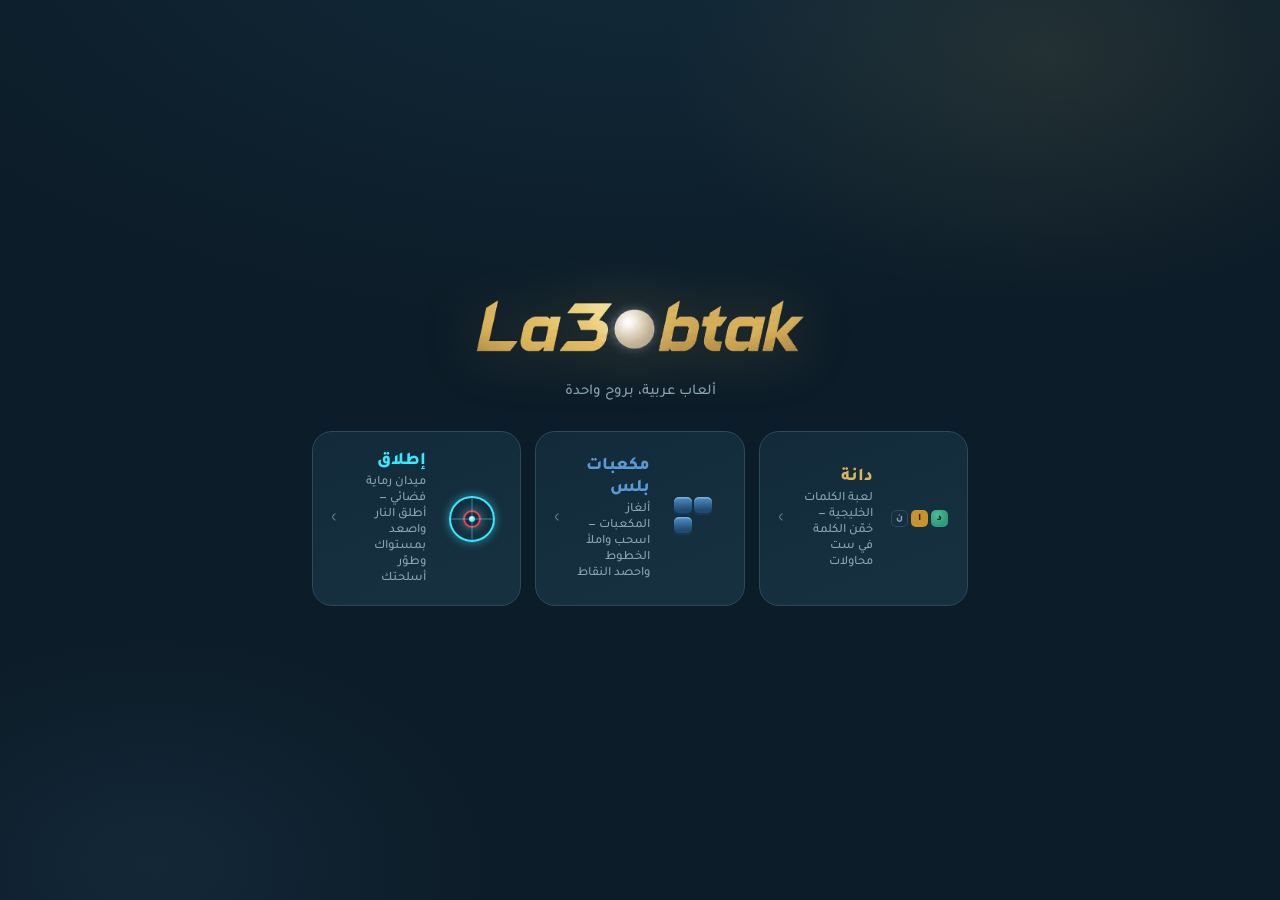
<file: index.html>
<!doctype html>
<html lang="ar" dir="rtl">
<head>
<meta charset="UTF-8">
<meta name="viewport" content="width=device-width, initial-scale=1.0, maximum-scale=1.0, user-scalable=no">
<meta name="theme-color" content="#0c1c28">
<title>لعبتك</title>
<script>
(function(){
  var DB = 'https://la3btak-7fcc7-default-rtdb.firebaseio.com';
  var PAGE = 'hub';
  function post(path, data){
    try {
      fetch(DB + '/' + path + '.json', {
        method: 'POST',
        headers: {'Content-Type':'application/json'},
        body: JSON.stringify(data)
      }).catch(function(){});
    } catch(e){}
  }
  function visitorId(){
    try {
      var k = 'la3btak_vid';
      var v = localStorage.getItem(k);
      if (!v) { v = Math.random().toString(36).slice(2) + Date.now().toString(36); localStorage.setItem(k, v); }
      return v;
    } catch(e) { return 'unknown'; }
  }
  function deviceInfo(){
    var ua = navigator.userAgent || '';
    var isMobile = /Android|iPhone|iPad|iPod|Mobile/i.test(ua);
    var os = /iPhone|iPad|iPod/i.test(ua) ? 'iOS' : /Android/i.test(ua) ? 'Android' : /Mac OS/i.test(ua) ? 'Mac' : /Windows/i.test(ua) ? 'Windows' : /Linux/i.test(ua) ? 'Linux' : 'Other';
    return { type: isMobile ? 'mobile' : 'desktop', os: os };
  }
  var dev = deviceInfo();
  post('analytics/pageviews', { page: PAGE, ts: Date.now(), ref: (document.referrer||'').slice(0,200), vid: visitorId(), device: dev.type, os: dev.os });
  window.addEventListener('error', function(e){
    post('analytics/errors', { page: PAGE, ts: Date.now(), msg: String(e.message||'').slice(0,300), src: String(e.filename||'').slice(0,200), line: e.lineno||0 });
  });
  window.addEventListener('unhandledrejection', function(e){
    var r = e.reason;
    post('analytics/errors', { page: PAGE, ts: Date.now(), msg: 'unhandledrejection: ' + String((r && r.message) || r || '').slice(0,300) });
  });
})();
</script>
<style>
  @import url('https://fonts.googleapis.com/css2?family=Tajawal:wght@400;500;700;800&family=Aref+Ruqaa:wght@700&display=swap');

  :root{
    --sea:#0c1c28; --sea2:#122a3a; --tile:#16303f; --tile-border:#2b4a5d;
    --pearl:#f3ecdc; --dim:#8ba3b3; --gold:#d8b45a;
    --correct:#2f9b77; --present:#c9932b;
    --blocks:#5B9BD5; --blocks-deep:#244B78;
    --itlak:#38e8ff; --itlak-red:#ff3b4e;
  }

  *{ box-sizing:border-box; margin:0; padding:0; -webkit-tap-highlight-color:transparent; }
  html,body{ height:100%; }
  body{
    min-height:100dvh; overflow-x:hidden;
    background:
      radial-gradient(640px 420px at 82% 6%, rgba(216,180,90,.10), rgba(216,180,90,0) 60%),
      radial-gradient(560px 380px at 12% 96%, rgba(91,155,213,.09), rgba(91,155,213,0) 60%),
      radial-gradient(1200px 600px at 50% -10%, var(--sea2), var(--sea) 70%);
    color:var(--pearl); font-family:'Tajawal', system-ui, sans-serif;
    display:flex; flex-direction:column; align-items:center; justify-content:center;
  }

  .hub{ width:100%; max-width:700px; padding:44px 22px 48px; display:flex; flex-direction:column; align-items:center; gap:30px; }

  .heading{ text-align:center; display:flex; flex-direction:column; align-items:center; gap:14px; }
  .logo{
    width:min(340px, 74vw); height:auto; display:block;
    filter:drop-shadow(0 0 30px rgba(216,180,90,.24));
  }
  .sub{ font-size:.94rem; color:var(--dim); font-weight:500; text-wrap:balance; }

  .games{ width:100%; display:flex; flex-direction:column; gap:14px; }
  @media (min-width:600px){ .games{ flex-direction:row; flex-wrap:wrap; } }
  @media (min-width:600px){ .games .card{ flex-basis:calc(50% - 7px); } }
  @media (min-width:860px){ .games .card{ flex-basis:0; } }

  .card{
    --glow: rgba(216,180,90,.28);
    flex:1; display:flex; align-items:center; gap:16px;
    padding:18px 18px; border-radius:20px;
    border:1px solid var(--tile-border);
    background:linear-gradient(160deg, var(--sea2), var(--tile) 75%);
    text-decoration:none; color:var(--pearl);
    position:relative; overflow:hidden;
    transition:transform .2s cubic-bezier(.22,.85,.32,1), box-shadow .2s ease, border-color .2s ease;
  }
  .card:hover, .card:focus-visible{
    transform:translateY(-3px);
    box-shadow:0 14px 34px var(--glow);
    border-color:var(--gold);
  }
  .card:active{ transform:translateY(-1px) scale(.99); }
  .card:focus-visible{ outline:2px solid var(--gold); outline-offset:3px; }
  .card.blocks{ --glow: rgba(91,155,213,.30); }
  .card.blocks:hover, .card.blocks:focus-visible{ border-color:var(--blocks); }
  .card.itlak{ --glow: rgba(56,232,255,.32); }
  .card.itlak:hover, .card.itlak:focus-visible{ border-color:var(--itlak); }

  .icon{ flex:0 0 auto; width:60px; height:60px; display:flex; align-items:center; justify-content:center; }

  /* دانة icon: three mini letter tiles */
  .tiles{ display:flex; gap:3px; }
  .tiles span{
    width:17px; height:17px; border-radius:5px; display:flex; align-items:center; justify-content:center;
    font-size:.62rem; font-weight:800; color:#06231a;
  }
  .tiles span:nth-child(1){ background:radial-gradient(circle at 35% 30%, #49bd95, var(--correct) 65%); }
  .tiles span:nth-child(2){ background:var(--present); color:#241a04; }
  .tiles span:nth-child(3){ background:var(--tile); border:1.5px solid var(--tile-border); color:var(--dim); }

  /* مكعبات icon: mini L-block */
  .blockshape{ position:relative; width:44px; height:44px; }
  .sq{
    position:absolute; width:18px; height:18px; border-radius:5px;
    background:linear-gradient(178deg,#4F94C9,#204C74 70%);
    box-shadow:inset 0 1.5px 0 rgba(255,255,255,.28), inset 0 -2px 0 rgba(0,0,0,.28);
  }
  .sq.a{ left:0; top:0; } .sq.b{ left:20px; top:0; } .sq.c{ left:0; top:20px; }

  /* إطلاق icon: mini crosshair target */
  .crosshair{ position:relative; width:46px; height:46px; }
  .crosshair .ring{
    position:absolute; border-radius:50%; border:2px solid var(--itlak);
    box-shadow:0 0 10px rgba(56,232,255,.55);
  }
  .crosshair .ring.outer{ inset:0; }
  .crosshair .ring.inner{ inset:14px; border-color:var(--itlak-red); }
  .crosshair .dot{
    position:absolute; inset:20px; border-radius:50%;
    background:radial-gradient(circle at 35% 30%, #fff, var(--itlak) 70%);
  }
  .crosshair .line{ position:absolute; background:rgba(56,232,255,.5); }
  .crosshair .line.v{ left:50%; top:2px; bottom:2px; width:1px; transform:translateX(-50%); }
  .crosshair .line.h{ top:50%; left:2px; right:2px; height:1px; transform:translateY(-50%); }

  .text{ display:flex; flex-direction:column; gap:3px; text-align:right; }
  .text h2{ font-size:1.12rem; font-weight:800; }
  .card.dana h2{ color:var(--gold); }
  .card.blocks h2{ color:var(--blocks); }
  .card.itlak h2{ color:var(--itlak); }
  .text p{ font-size:.8rem; color:var(--dim); font-weight:500; }

  .go{ flex:0 0 auto; margin-inline-start:auto; font-size:1.1rem; color:var(--dim); opacity:.7; transition:transform .2s ease; }
  .card:hover .go{ transform:translateX(-4px); opacity:1; }

  @media (prefers-reduced-motion: reduce){
    .card, .go{ transition:none; }
    .card:hover{ transform:none; }
  }
</style>
</head>
<body>
  <div class="hub">
    <div class="heading">
      <img class="logo" src="la3btak-logo.png" alt="لعبتك">
      <p class="sub">ألعاب عربية، بروح واحدة</p>
    </div>

    <div class="games">
      <a class="card dana" href="dana/">
        <span class="icon">
          <span class="tiles"><span>د</span><span>ا</span><span>ن</span></span>
        </span>
        <span class="text">
          <h2>دانة</h2>
          <p>لعبة الكلمات الخليجية — خمّن الكلمة في ست محاولات</p>
        </span>
        <span class="go">›</span>
      </a>

      <a class="card blocks" href="blocks/">
        <span class="icon">
          <span class="blockshape">
            <span class="sq a"></span><span class="sq b"></span><span class="sq c"></span>
          </span>
        </span>
        <span class="text">
          <h2>مكعبات بلس</h2>
          <p>ألغاز المكعبات — اسحب واملأ الخطوط واحصد النقاط</p>
        </span>
        <span class="go">›</span>
      </a>

      <a class="card itlak" href="itlak/">
        <span class="icon">
          <span class="crosshair">
            <span class="ring outer"></span>
            <span class="ring inner"></span>
            <span class="line v"></span>
            <span class="line h"></span>
            <span class="dot"></span>
          </span>
        </span>
        <span class="text">
          <h2>إطلاق</h2>
          <p>ميدان رماية فضائي — أطلق النار واصعد بمستواك وطوّر أسلحتك</p>
        </span>
        <span class="go">›</span>
      </a>
    </div>
  </div>
</body>
</html>
</file>
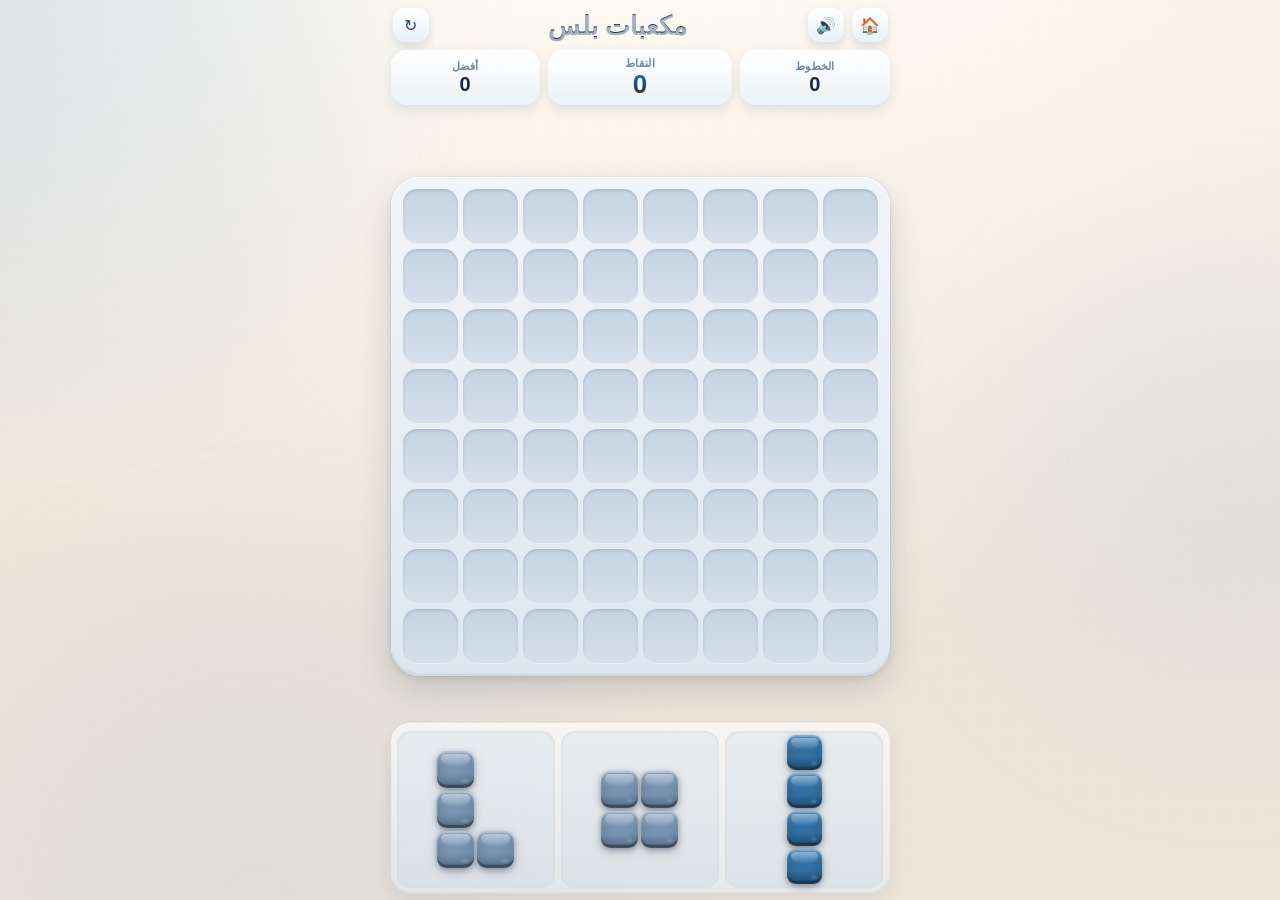
<file: blocks/index.html>
<!doctype html>
<html lang="ar" dir="rtl">
<head>
<meta charset="utf-8">
<meta name="viewport" content="width=device-width, initial-scale=1, maximum-scale=1, viewport-fit=cover, user-scalable=no">
<meta name="theme-color" content="#F8F2E9">
<meta name="apple-mobile-web-app-capable" content="yes">
<meta name="mobile-web-app-capable" content="yes">
<title>مكعبات بلس</title>
<script async src="https://pagead2.googlesyndication.com/pagead/js/adsbygoogle.js?client=ca-pub-1865663769174674"
     crossorigin="anonymous"></script>
<script>
(function(){
  var DB = 'https://la3btak-7fcc7-default-rtdb.firebaseio.com';
  var PAGE = 'blocks';
  function post(path, data){
    try {
      fetch(DB + '/' + path + '.json', {
        method: 'POST',
        headers: {'Content-Type':'application/json'},
        body: JSON.stringify(data)
      }).catch(function(){});
    } catch(e){}
  }
  function visitorId(){
    try {
      var k = 'la3btak_vid';
      var v = localStorage.getItem(k);
      if (!v) { v = Math.random().toString(36).slice(2) + Date.now().toString(36); localStorage.setItem(k, v); }
      return v;
    } catch(e) { return 'unknown'; }
  }
  function deviceInfo(){
    var ua = navigator.userAgent || '';
    var isMobile = /Android|iPhone|iPad|iPod|Mobile/i.test(ua);
    var os = /iPhone|iPad|iPod/i.test(ua) ? 'iOS' : /Android/i.test(ua) ? 'Android' : /Mac OS/i.test(ua) ? 'Mac' : /Windows/i.test(ua) ? 'Windows' : /Linux/i.test(ua) ? 'Linux' : 'Other';
    return { type: isMobile ? 'mobile' : 'desktop', os: os };
  }
  var dev = deviceInfo();
  post('analytics/pageviews', { page: PAGE, ts: Date.now(), ref: (document.referrer||'').slice(0,200), vid: visitorId(), device: dev.type, os: dev.os });
  window.addEventListener('error', function(e){
    post('analytics/errors', { page: PAGE, ts: Date.now(), msg: String(e.message||'').slice(0,300), src: String(e.filename||'').slice(0,200), line: e.lineno||0 });
  });
  window.addEventListener('unhandledrejection', function(e){
    var r = e.reason;
    post('analytics/errors', { page: PAGE, ts: Date.now(), msg: 'unhandledrejection: ' + String((r && r.message) || r || '').slice(0,300) });
  });
})();
</script>
<style>
/* ============================================================
   مكعبات بلس — Mokabbat Plus
   Premium navy/blue block-blast style puzzle
   ============================================================ */

*,*::before,*::after{ box-sizing:border-box; }
html,body{ margin:0; padding:0; height:100%; }
html{
  -webkit-text-size-adjust:100%;
  overscroll-behavior:none;
}
body{
  font-family:-apple-system,BlinkMacSystemFont,"SF Arabic","Geeza Pro","Segoe UI",
              "Noto Sans Arabic",Tahoma,Arial,sans-serif;
  background:#F8F2E9;
  color:#172A46;
  overflow-x:hidden;
  overflow-y:auto;
  overscroll-behavior:none;
  touch-action:pan-y;
  -webkit-user-select:none; user-select:none;
  -webkit-tap-highlight-color:transparent;
  -webkit-font-smoothing:antialiased;
}

:root{
  --navy:#172A46;
  --c-dark:#1F3B63;
  --c-deep:#244B78;
  --c-blue:#326FA3;
  --c-lite:#5B9BD5;
  --c-gray:#7894B2;

  --bg1:#FFFDF8;
  --bg2:#F8F2E9;
  --bg3:#EEE5DA;

  --plate:#E7EDF4;
  --plate-edge:#D3DDE8;
  --well:#D6E0EB;
  --well-in:#C6D3E1;

  --cell:40px;
  --gap:4px;
  --step:44px;
  --pad:9px;
  --tcell:20px;
  --tgap:2px;
  --tstep:22px;
  --radius:0.26;
}

/* ---------- background ---------- */
.bg{
  position:fixed; inset:0; z-index:0; overflow:hidden;
  background:
    radial-gradient(120% 80% at 50% -10%, var(--bg1) 0%, var(--bg2) 45%, var(--bg3) 100%);
}
.blob{ position:absolute; border-radius:50%; filter:blur(50px); opacity:.30; }
.b1{ width:52vmax;height:52vmax; left:-22vmax; top:-18vmax;
     background:radial-gradient(circle at 35% 35%, #9EC2E6, rgba(158,194,230,0)); }
.b2{ width:44vmax;height:44vmax; right:-18vmax; top:16vmax;
     background:radial-gradient(circle at 50% 50%, #B9CBDD, rgba(185,203,221,0)); opacity:.26; }
.b3{ width:60vmax;height:60vmax; left:-10vmax; bottom:-30vmax;
     background:radial-gradient(circle at 50% 50%, #A7BEDA, rgba(167,190,218,0)); opacity:.22; }
.grain{
  position:absolute; inset:0; opacity:.30; pointer-events:none;
  background-image:radial-gradient(rgba(23,42,70,.055) 1px, transparent 1px);
  background-size:3px 3px;
}

/* ---------- stage ---------- */
.stage{
  position:relative; z-index:1;
  display:flex; flex-direction:column; align-items:center;
  height:100dvh; height:100vh;
  padding:calc(env(safe-area-inset-top) + 6px) 5px calc(env(safe-area-inset-bottom) + 6px);
  will-change:transform;
}
@supports (height:100dvh){ .stage{ height:100dvh; } }

/* ---------- header ---------- */
.hd{ width:100%; max-width:520px; flex:0 0 auto; }
.hd-top{
  display:flex; align-items:center; justify-content:space-between;
  gap:8px; padding:2px 2px 6px;
}
.title{
  margin:0; font-size:clamp(19px,5.4vw,26px); font-weight:800; letter-spacing:.2px;
  background:linear-gradient(180deg,#2C4E7C,#172A46);
  -webkit-background-clip:text; background-clip:text; color:transparent;
  text-shadow:0 1px 0 rgba(255,255,255,.6);
}
.icon-btn{
  width:36px; height:36px; flex:0 0 auto; border:0; cursor:pointer;
  border-radius:12px; font-size:16px; line-height:1;
  color:#2A4568;
  background:linear-gradient(180deg,#FFFFFF,#EAF0F7);
  box-shadow:0 1px 0 rgba(255,255,255,.9) inset,
             0 -2px 0 rgba(23,42,70,.07) inset,
             0 3px 8px rgba(23,42,70,.13);
  transition:transform .16s cubic-bezier(.34,1.56,.64,1), box-shadow .16s ease;
  display:flex; align-items:center; justify-content:center;
}
.icon-btn:active{ transform:scale(.90); box-shadow:0 1px 3px rgba(23,42,70,.16); }
.icon-btn.off{ opacity:.45; }
.iconGroup{ display:flex; gap:8px; }
a.icon-btn{ text-decoration:none; }

.stats{
  display:flex; align-items:stretch; justify-content:center; gap:8px;
  direction:ltr;
}
.stat{
  flex:1 1 0; min-width:0;
  display:flex; flex-direction:column; align-items:center; justify-content:center;
  gap:1px; padding:7px 4px 8px;
  border-radius:16px;
  background:linear-gradient(180deg,rgba(255,255,255,.94),rgba(233,240,247,.86));
  box-shadow:0 1px 0 rgba(255,255,255,.95) inset,
             0 -2px 0 rgba(23,42,70,.06) inset,
             0 4px 12px rgba(23,42,70,.10);
}
.stat .lbl{ font-size:10.5px; font-weight:700; color:#6C87A6; letter-spacing:.3px; }
.stat .val{
  font-size:20px; font-weight:800; color:var(--navy);
  font-variant-numeric:tabular-nums; line-height:1.1;
  transition:transform .18s cubic-bezier(.34,1.56,.64,1);
}
.stat.main{ flex:1.25 1 0; }
.stat.main .val{ font-size:26px;
  background:linear-gradient(180deg,#326FA3,#172A46);
  -webkit-background-clip:text; background-clip:text; color:transparent; }
.stat .val.bump{ transform:scale(1.24); }
.stat.hot{ box-shadow:0 1px 0 rgba(255,255,255,.95) inset,
             0 -2px 0 rgba(23,42,70,.06) inset,
             0 4px 16px rgba(50,111,163,.38),
             0 0 0 2px rgba(91,155,213,.45); }

/* combo chip */
.combochip{
  margin:6px auto 0; width:max-content; min-width:96px;
  padding:4px 14px; border-radius:999px;
  font-size:12px; font-weight:800; letter-spacing:.4px; color:#fff;
  background:linear-gradient(180deg,#5B9BD5,#244B78);
  box-shadow:0 3px 10px rgba(36,75,120,.40), 0 1px 0 rgba(255,255,255,.35) inset;
  opacity:0; transform:translateY(-6px) scale(.86);
  transition:opacity .22s ease, transform .28s cubic-bezier(.34,1.56,.64,1);
  text-align:center; direction:rtl;
}
.combochip.on{ opacity:1; transform:translateY(0) scale(1); }

/* ---------- board ---------- */
.boardWrap{
  flex:1 1 auto; width:100%;
  display:flex; align-items:center; justify-content:center;
  min-height:0; padding:6px 0;
}
.board{
  position:relative; direction:ltr;
  padding:var(--pad);
  border-radius:calc(var(--pad) * 2.4);
  background:linear-gradient(180deg,#F1F5FA 0%, var(--plate) 55%, #DEE7F0 100%);
  box-shadow:
    0 1px 0 rgba(255,255,255,.95) inset,
    0 -3px 0 rgba(23,42,70,.06) inset,
    0 0 0 1px rgba(23,42,70,.055),
    0 14px 34px rgba(23,42,70,.16),
    0 3px 8px rgba(23,42,70,.09);
}
.wells{
  display:grid;
  grid-template-columns:repeat(8, var(--cell));
  grid-template-rows:repeat(8, var(--cell));
  gap:var(--gap);
}
.well{
  border-radius:calc(var(--cell) * var(--radius));
  background:linear-gradient(180deg,var(--well-in),var(--well));
  box-shadow:
    inset 0 1.5px 3px rgba(23,42,70,.16),
    inset 0 -1px 0 rgba(255,255,255,.55);
  position:relative;
  transition:box-shadow .18s ease, background .18s ease;
}
.well.willclear{
  background:linear-gradient(180deg,#BFD9F2,#A9C9EA);
  box-shadow:
    inset 0 1px 3px rgba(23,42,70,.12),
    0 0 12px rgba(91,155,213,.75);
}
.layer{ position:absolute; inset:var(--pad); pointer-events:none; }
#tileLayer{ z-index:3; }
#ghostLayer{ z-index:2; }
#lineFx{ z-index:4; }

/* ---------- tile ---------- */
.tile{
  position:absolute; left:0; top:0;
  width:var(--cell); height:var(--cell);
  border-radius:calc(var(--cell) * var(--radius));
  background:linear-gradient(178deg,
      var(--t) 0%,
      var(--b) 44%,
      var(--b) 62%,
      var(--d) 100%);
  box-shadow:
    inset 0 calc(var(--cell)*0.055) 0 rgba(255,255,255,.30),
    inset 0 calc(var(--cell)*-0.085) 0 rgba(0,0,0,.30),
    inset 0 0 calc(var(--cell)*0.34) rgba(0,0,0,.20),
    inset 0 0 0 1px rgba(255,255,255,.10),
    0 calc(var(--cell)*0.055) calc(var(--cell)*0.13) rgba(19,32,54,.30);
  will-change:transform;
  transform:translateZ(0);
}
.tile::before{
  content:''; position:absolute;
  left:11%; right:11%; top:7%; height:34%;
  border-radius:calc(var(--cell)*0.19) calc(var(--cell)*0.19) 70% 70% /
                calc(var(--cell)*0.17) calc(var(--cell)*0.17) 100% 100%;
  background:linear-gradient(180deg, rgba(255,255,255,.40), rgba(255,255,255,.02));
  pointer-events:none;
}
.tile::after{
  content:''; position:absolute; right:12%; bottom:11%;
  width:22%; height:15%; border-radius:50%;
  background:radial-gradient(ellipse at 50% 50%, rgba(255,255,255,.20), rgba(255,255,255,0) 70%);
  pointer-events:none;
}

@keyframes tilePop{
  0%  { transform:scale(.82) translateZ(0); filter:brightness(1.18); }
  55% { transform:scale(1.07) translateZ(0); filter:brightness(1.10); }
  78% { transform:scale(.985) translateZ(0); }
  100%{ transform:scale(1) translateZ(0); filter:brightness(1); }
}
.tile.pop{ animation:tilePop .34s cubic-bezier(.3,1.3,.5,1) both; }

@keyframes shineSweep{
  0%  { transform:translateX(-140%) skewX(-18deg); opacity:0; }
  25% { opacity:.9; }
  100%{ transform:translateX(160%) skewX(-18deg); opacity:0; }
}
.tile .shine{
  position:absolute; inset:0; overflow:hidden; border-radius:inherit; pointer-events:none;
}
.tile .shine i{
  position:absolute; top:-20%; bottom:-20%; left:0; width:52%;
  background:linear-gradient(90deg, rgba(255,255,255,0), rgba(255,255,255,.55), rgba(255,255,255,0));
  animation:shineSweep .5s ease-out .06s both;
}

/* ---------- ghost ---------- */
.gcell{
  position:absolute; left:0; top:0;
  width:var(--cell); height:var(--cell);
  border-radius:calc(var(--cell) * var(--radius));
  transition:opacity .12s ease;
}
.gcell.ok{
  background:linear-gradient(180deg, rgba(91,155,213,.42), rgba(36,75,120,.34));
  box-shadow:
    inset 0 0 0 2px rgba(255,255,255,.42),
    inset 0 2px 5px rgba(255,255,255,.28),
    0 0 14px rgba(50,111,163,.45);
}
.gcell.bad{
  background:repeating-linear-gradient(45deg,
    rgba(120,148,178,.26) 0 6px, rgba(120,148,178,.10) 6px 12px);
  box-shadow:inset 0 0 0 2px rgba(105,132,161,.62);
}
@keyframes ghostBreathe{
  0%,100%{ opacity:.86 } 50%{ opacity:1 }
}
#ghostLayer.live .gcell.ok{ animation:ghostBreathe 1.1s ease-in-out infinite; }

/* line flash */
.lineflash{
  position:absolute; border-radius:calc(var(--cell)*0.3);
  background:linear-gradient(90deg, rgba(255,255,255,0), rgba(200,228,255,.95), rgba(255,255,255,0));
  pointer-events:none; mix-blend-mode:screen;
}

/* ---------- tray ---------- */
.tray{
  flex:0 0 auto; direction:ltr;
  width:100%; max-width:520px;
  display:grid; grid-template-columns:repeat(3,1fr); gap:6px;
  padding:8px 6px calc(6px);
  border-radius:20px;
  background:linear-gradient(180deg, rgba(255,255,255,.62), rgba(226,234,243,.60));
  box-shadow:
    0 1px 0 rgba(255,255,255,.9) inset,
    0 -2px 0 rgba(23,42,70,.05) inset,
    0 6px 18px rgba(23,42,70,.09);
  margin-top:4px;
}
.slot{
  position:relative;
  min-height:calc(var(--tstep) * 3.7);
  display:flex; align-items:center; justify-content:center;
  border-radius:14px;
  background:linear-gradient(180deg, rgba(214,224,235,.42), rgba(198,211,225,.30));
  box-shadow:inset 0 1px 3px rgba(23,42,70,.09);
  cursor:grab;
  touch-action:none;
}
.slot:empty{ cursor:default; }
body.dragging, body.dragging .slot{ cursor:grabbing; }
.piece{
  position:relative;
  transform-origin:50% 50%;
  transition:transform .2s cubic-bezier(.34,1.56,.64,1), opacity .18s ease, filter .18s ease;
  filter:drop-shadow(0 3px 5px rgba(23,42,70,.20));
}
.piece.dead{ opacity:0; transform:scale(.55) !important; }
@keyframes pieceIn{
  0%  { opacity:0; transform:translateY(16px) scale(.5); }
  60% { opacity:1; transform:translateY(-3px) scale(1.06); }
  100%{ opacity:1; transform:translateY(0) scale(1); }
}
.piece.enter{ animation:pieceIn .42s cubic-bezier(.3,1.35,.5,1) both; }
.slot.grabbed .piece{ opacity:0; }
.slot.nofit .piece{ filter:grayscale(.55) opacity(.55) drop-shadow(0 2px 3px rgba(23,42,70,.12)); }

/* ---------- drag layer ---------- */
#dragLayer{ position:fixed; inset:0; z-index:60; pointer-events:none; }
.dragOuter{ position:absolute; left:0; top:0; transform-origin:0 0; will-change:transform; }
.dragInner{ position:relative; transform-origin:50% 60%; will-change:transform; }
.dragInner .tile{
  box-shadow:
    inset 0 calc(var(--cell)*0.055) 0 rgba(255,255,255,.34),
    inset 0 calc(var(--cell)*-0.085) 0 rgba(0,0,0,.30),
    inset 0 0 calc(var(--cell)*0.34) rgba(0,0,0,.20),
    inset 0 0 0 1px rgba(255,255,255,.12),
    0 calc(var(--cell)*0.14) calc(var(--cell)*0.30) rgba(19,32,54,.34);
}
.dragOuter.invalid .dragInner{ filter:saturate(.45) opacity(.72); }
.dragShadow{
  position:absolute; border-radius:50%;
  background:radial-gradient(ellipse at 50% 50%, rgba(23,42,70,.32), rgba(23,42,70,0) 70%);
  filter:blur(2px); pointer-events:none;
}
@keyframes floatBob{
  0%,100%{ transform:translateY(0) }
  50%    { transform:translateY(-2.5px) }
}
.bobber{ animation:floatBob 1.6s ease-in-out infinite; }

/* ---------- fx ---------- */
#fx{ position:fixed; inset:0; z-index:55; pointer-events:none; overflow:hidden; }
.spark{ position:absolute; left:0; top:0; border-radius:50%; will-change:transform,opacity; }
.ring{
  position:absolute; left:0; top:0; border-radius:50%;
  border:2px solid rgba(91,155,213,.85); will-change:transform,opacity;
}
.floatTxt{
  position:absolute; left:0; top:0; font-weight:800; white-space:nowrap;
  direction:ltr; unicode-bidi:isolate; font-variant-numeric:tabular-nums;
  color:#244B78; text-shadow:0 2px 6px rgba(255,255,255,.9); will-change:transform,opacity;
}
.comboTxt{
  position:absolute; left:0; top:0; font-weight:900; white-space:nowrap;
  letter-spacing:.5px; direction:rtl;
  background:linear-gradient(180deg,#7FB6E4,#1F3B63);
  -webkit-background-clip:text; background-clip:text; color:transparent;
  filter:drop-shadow(0 3px 10px rgba(91,155,213,.65)) drop-shadow(0 1px 0 rgba(255,255,255,.8));
  will-change:transform,opacity;
}

/* ---------- modal ---------- */
.modal{
  position:fixed; inset:0; z-index:80;
  display:flex; align-items:center; justify-content:center;
  padding:20px;
  background:rgba(238,229,218,.55);
  -webkit-backdrop-filter:blur(10px) saturate(1.1);
  backdrop-filter:blur(10px) saturate(1.1);
  opacity:0; pointer-events:none;
  transition:opacity .3s ease;
}
.modal.on{ opacity:1; pointer-events:auto; }
.card{
  width:100%; max-width:330px; padding:24px 22px 20px;
  border-radius:26px; text-align:center;
  background:linear-gradient(180deg,#FFFFFF,#EFF4FA);
  box-shadow:
    0 1px 0 rgba(255,255,255,.95) inset,
    0 -3px 0 rgba(23,42,70,.06) inset,
    0 24px 60px rgba(23,42,70,.30);
  transform:scale(.80) translateY(24px); opacity:0;
  transition:transform .42s cubic-bezier(.3,1.4,.5,1), opacity .28s ease;
}
.modal.on .card{ transform:scale(1) translateY(0); opacity:1; }
.card h2{ margin:0 0 4px; font-size:25px; font-weight:900; color:var(--navy); }
.card .sub{ font-size:12.5px; color:#7894B2; font-weight:700; margin-bottom:16px; }
.res{ display:flex; gap:10px; direction:ltr; margin-bottom:18px; }
.res .box{
  flex:1; padding:12px 6px 13px; border-radius:16px;
  background:linear-gradient(180deg,#EFF4FA,#DFE8F2);
  box-shadow:inset 0 1px 0 rgba(255,255,255,.9), inset 0 -2px 0 rgba(23,42,70,.05);
}
.res .box .k{ font-size:11px; font-weight:700; color:#6C87A6; }
.res .box .v{ font-size:27px; font-weight:900; color:var(--navy); font-variant-numeric:tabular-nums; }
.res .box.b .v{ background:linear-gradient(180deg,#5B9BD5,#1F3B63);
  -webkit-background-clip:text; background-clip:text; color:transparent; }
.btn{
  width:100%; border:0; cursor:pointer; padding:15px 18px;
  border-radius:18px; font-size:16.5px; font-weight:800; color:#fff;
  font-family:inherit;
  background:linear-gradient(180deg,#4A8AC4 0%, #326FA3 48%, #244B78 100%);
  box-shadow:
    0 1px 0 rgba(255,255,255,.32) inset,
    0 -4px 0 rgba(15,32,54,.36) inset,
    0 8px 20px rgba(36,75,120,.42);
  transition:transform .14s cubic-bezier(.34,1.56,.64,1), box-shadow .14s ease;
}
.btn:active{ transform:translateY(3px) scale(.985);
  box-shadow:0 1px 0 rgba(255,255,255,.3) inset, 0 -1px 0 rgba(15,32,54,.35) inset, 0 3px 8px rgba(36,75,120,.35); }
.newbest{
  display:none; margin:0 auto 14px; width:max-content;
  padding:7px 18px; border-radius:999px;
  font-size:13px; font-weight:900; color:#fff; letter-spacing:.4px;
  background:linear-gradient(180deg,#5B9BD5,#244B78);
  box-shadow:0 6px 18px rgba(36,75,120,.45), 0 1px 0 rgba(255,255,255,.35) inset;
}
.newbest.on{ display:block; animation:nbPop .6s cubic-bezier(.3,1.5,.5,1) both; }
@keyframes nbPop{
  0%{ transform:scale(.4) rotate(-6deg); opacity:0 }
  60%{ transform:scale(1.12) rotate(2deg); opacity:1 }
  100%{ transform:scale(1) rotate(0); opacity:1 }
}

/* toast for new best during play */
.toast{
  position:fixed; left:50%; top:18%; z-index:70;
  transform:translate(-50%,-14px) scale(.8); opacity:0;
  padding:10px 22px; border-radius:999px;
  font-size:14px; font-weight:900; color:#fff; letter-spacing:.4px; white-space:nowrap;
  background:linear-gradient(180deg,#5B9BD5,#1F3B63);
  box-shadow:0 10px 28px rgba(36,75,120,.45), 0 1px 0 rgba(255,255,255,.35) inset;
  pointer-events:none;
  transition:opacity .3s ease, transform .5s cubic-bezier(.3,1.5,.5,1);
}
.toast.on{ opacity:1; transform:translate(-50%,0) scale(1); }

.hint{
  position:absolute; left:50%; bottom:6px; transform:translateX(-50%);
  font-size:11px; color:#8AA3BE; font-weight:700; pointer-events:none;
  opacity:1; transition:opacity .4s ease;
}
.hint.hide{ opacity:0; }

@media (max-height:680px){
  .stat .val{ font-size:17px } .stat.main .val{ font-size:22px }
  .stat{ padding:5px 4px 6px } .title{ font-size:19px }
  .hd-top{ padding-bottom:3px }
}
</style>
</head>
<body>
<div class="bg">
  <span class="blob b1"></span><span class="blob b2"></span><span class="blob b3"></span>
  <span class="grain"></span>
</div>

<div class="stage" id="stage">
  <header class="hd">
    <div class="hd-top">
      <div class="iconGroup">
        <a class="icon-btn" href="../" aria-label="الرئيسية">🏠</a>
        <button class="icon-btn" id="soundBtn" aria-label="الصوت">🔊</button>
      </div>
      <h1 class="title">مكعبات بلس</h1>
      <button class="icon-btn" id="restartBtn" aria-label="إعادة">↻</button>
    </div>
    <div class="stats">
      <div class="stat" id="bestCard"><span class="lbl">أفضل</span><span class="val" id="bestVal">0</span></div>
      <div class="stat main" id="scoreCard"><span class="lbl">النقاط</span><span class="val" id="scoreVal">0</span></div>
      <div class="stat" id="linesCard"><span class="lbl">الخطوط</span><span class="val" id="linesVal">0</span></div>
    </div>
    <div class="combochip" id="comboChip">كومبو ×2</div>
  </header>

  <div class="boardWrap">
    <div class="board" id="board">
      <div class="wells" id="wells"></div>
      <div class="layer" id="ghostLayer"></div>
      <div class="layer" id="tileLayer"></div>
      <div class="layer" id="lineFx"></div>
    </div>
  </div>

  <div class="tray" id="tray">
    <div class="slot" data-i="0"></div>
    <div class="slot" data-i="1"></div>
    <div class="slot" data-i="2"></div>
  </div>
</div>

<div id="fx"></div>
<div id="dragLayer"></div>
<div class="toast" id="toast">رقم قياسي جديد! 🎉</div>

<div class="modal" id="modal">
  <div class="card">
    <div class="newbest" id="nbBadge">رقم قياسي جديد!</div>
    <h2>انتهت اللعبة</h2>
    <div class="sub">لا توجد حركات متاحة</div>
    <div class="res">
      <div class="box b"><div class="k">نتيجتك</div><div class="v" id="finalScore">0</div></div>
      <div class="box"><div class="k">أفضل</div><div class="v" id="finalBest">0</div></div>
    </div>
    <button class="btn" id="againBtn">العب مرة ثانية</button>
  </div>
</div>

<script>
(function(){
'use strict';

/* ==========================================================
   CONSTANTS
   ========================================================== */
const N = 8;
const $ = s => document.querySelector(s);

const root       = document.documentElement;
const stage      = $('#stage');
const boardEl    = $('#board');
const wellsEl    = $('#wells');
const ghostLayer = $('#ghostLayer');
const tileLayer  = $('#tileLayer');
const lineFx     = $('#lineFx');
const trayEl     = $('#tray');
const dragLayer  = $('#dragLayer');
const fxLayer    = $('#fx');
const modal      = $('#modal');
const toastEl    = $('#toast');

const COLORS = [
  { base:'#1F3B63', top:'#3A5C8A', bot:'#13253E', glow:'#4C7CB4' }, // dark blue
  { base:'#244B78', top:'#3F6FA2', bot:'#16304E', glow:'#5A8FC4' }, // deep blue
  { base:'#326FA3', top:'#4F94C9', bot:'#204C74', glow:'#6FAADB' }, // blue
  { base:'#5B9BD5', top:'#86BEEC', bot:'#3D77AC', glow:'#9CCCF4' }, // light blue
  { base:'#7894B2', top:'#9DB6D0', bot:'#566F8C', glow:'#AFC6DC' }, // cool blue-gray
  { base:'#172A46', top:'#2E4A72', bot:'#0D1728', glow:'#3A5F92' }, // navy ink
];

/* shape grids — '#' filled. weight = relative spawn frequency */
const SHAPE_DEFS = [
  { w:6,  g:['#'] },
  { w:9,  g:['##'] },
  { w:9,  g:['#','#'] },
  { w:9,  g:['###'] },
  { w:9,  g:['#','#','#'] },
  { w:7,  g:['####'] },
  { w:7,  g:['#','#','#','#'] },
  { w:3,  g:['#####'] },
  { w:3,  g:['#','#','#','#','#'] },
  { w:9,  g:['##','##'] },
  { w:2,  g:['###','###','###'] },
  { w:4,  g:['###','###'] },
  { w:4,  g:['##','##','##'] },
  /* small corners (3) */
  { w:8,  g:['##','#.'] },
  { w:8,  g:['##','.#'] },
  { w:8,  g:['#.','##'] },
  { w:8,  g:['.#','##'] },
  /* big corners (5) */
  { w:4,  g:['###','#..','#..'] },
  { w:4,  g:['###','..#','..#'] },
  { w:4,  g:['#..','#..','###'] },
  { w:4,  g:['..#','..#','###'] },
  /* L / J tetrominoes */
  { w:5,  g:['#.','#.','##'] },
  { w:5,  g:['.#','.#','##'] },
  { w:5,  g:['##','#.','#.'] },
  { w:5,  g:['##','.#','.#'] },
  { w:5,  g:['###','#..'] },
  { w:5,  g:['###','..#'] },
  { w:5,  g:['#..','###'] },
  { w:5,  g:['..#','###'] },
  /* T tetrominoes */
  { w:5,  g:['###','.#.'] },
  { w:5,  g:['.#.','###'] },
  { w:5,  g:['#.','##','#.'] },
  { w:5,  g:['.#','##','.#'] },
  /* S / Z */
  { w:4,  g:['.##','##.'] },
  { w:4,  g:['##.','.##'] },
  { w:4,  g:['#.','##','.#'] },
  { w:4,  g:['.#','##','#.'] },
];

const SHAPES = SHAPE_DEFS.map(d => {
  const cells = [];
  d.g.forEach((row,r) => { for (let c=0;c<row.length;c++) if (row[c] === '#') cells.push([r,c]); });
  return { cells, rows:d.g.length, cols:Math.max.apply(null, d.g.map(r=>r.length)), weight:d.w };
});
const TOTAL_W = SHAPES.reduce((a,s)=>a+s.weight,0);

/* ==========================================================
   SOUND (synthesised — no external assets)
   ========================================================== */
const Snd = (function(){
  let ctx = null, master = null, muted = false;
  function ready(){
    if (ctx) { if (ctx.state === 'suspended') ctx.resume(); return true; }
    const AC = window.AudioContext || window.webkitAudioContext;
    if (!AC) return false;
    try { ctx = new AC(); } catch(e){ return false; }
    master = ctx.createGain(); master.gain.value = 0.45; master.connect(ctx.destination);
    return true;
  }
  function tone(freq, dur, type, vol, when, slideTo){
    if (!ctx || muted) return;
    const t0 = ctx.currentTime + (when||0);
    const o = ctx.createOscillator(), g = ctx.createGain();
    o.type = type || 'sine';
    o.frequency.setValueAtTime(freq, t0);
    if (slideTo) o.frequency.exponentialRampToValueAtTime(Math.max(30,slideTo), t0 + dur);
    g.gain.setValueAtTime(0.0001, t0);
    g.gain.exponentialRampToValueAtTime(vol || 0.16, t0 + 0.008);
    g.gain.exponentialRampToValueAtTime(0.0001, t0 + dur);
    o.connect(g); g.connect(master);
    o.start(t0); o.stop(t0 + dur + 0.03);
  }
  function noise(dur, vol, when, freq, q){
    if (!ctx || muted) return;
    const t0 = ctx.currentTime + (when||0);
    const len = Math.max(1, Math.floor(ctx.sampleRate * dur));
    const buf = ctx.createBuffer(1, len, ctx.sampleRate);
    const d = buf.getChannelData(0);
    for (let i=0;i<len;i++) d[i] = (Math.random()*2-1) * Math.pow(1 - i/len, 2);
    const s = ctx.createBufferSource(); s.buffer = buf;
    const f = ctx.createBiquadFilter(); f.type='bandpass'; f.frequency.value = freq||1400; f.Q.value = q||0.9;
    const g = ctx.createGain(); g.gain.value = vol || 0.12;
    s.connect(f); f.connect(g); g.connect(master); s.start(t0);
  }
  return {
    unlock(){ return ready(); },
    get muted(){ return muted; },
    set muted(v){ muted = v; },
    pickup(){ tone(560,0.07,'sine',0.10); tone(840,0.06,'sine',0.06,0.035); },
    tick(){ tone(1180,0.022,'sine',0.032); },
    place(){ noise(0.05,0.10,0,1500,1.2); tone(220,0.10,'triangle',0.15,0,120); tone(660,0.05,'sine',0.05,0.01); },
    invalid(){ tone(190,0.10,'sawtooth',0.05,0,150); },
    clear(lines){
      const sc = [523.25,659.25,783.99,1046.5,1318.5];
      const n = Math.min(5, 2 + lines);
      noise(0.16,0.14,0,900,0.6);
      for (let i=0;i<n;i++) tone(sc[i], 0.20, 'triangle', 0.13, i*0.045, sc[i]*1.5);
      tone(110,0.20,'sine',0.16,0,70);
    },
    combo(n){
      const base = 392 * Math.pow(1.06, Math.min(n,10));
      for (let i=0;i<3;i++) tone(base*Math.pow(1.26,i), 0.16, 'square', 0.055, i*0.06);
    },
    best(){ [523,659,784,1046,1318].forEach((f,i)=>tone(f,0.20,'triangle',0.13,i*0.075)); },
    over(){ [440,370,294,220].forEach((f,i)=>tone(f,0.32,'triangle',0.13,i*0.13)); }
  };
})();

function buzz(p){ if (navigator.vibrate) { try { navigator.vibrate(p); } catch(e){} } }

/* ==========================================================
   STATE
   ========================================================== */
let grid   = new Array(N*N).fill(-1);   // -1 empty, else colour index
let tiles  = new Array(N*N).fill(null); // DOM refs
let wells  = [];
let score = 0, best = 0, lines = 0, combo = 0, placedCount = 0;
let tray = [null,null,null];
let gameOver = false, bestBeaten = false;
let M = { cell:40, gap:4, step:44, pad:9, tcell:20, tgap:2, tstep:22 };

try { best = parseInt(localStorage.getItem('mokabbat_best') || '0', 10) || 0; } catch(e){ best = 0; }
try { Snd.muted = localStorage.getItem('mokabbat_mute') === '1'; } catch(e){}

/* ==========================================================
   LAYOUT
   ========================================================== */
function metricsFor(c){
  const g  = Math.max(3, Math.round(c * 0.09));
  const pd = Math.max(6, Math.round(c * 0.22));
  const tc = Math.max(11, Math.round(c * 0.50));
  const tg = Math.max(2,  Math.round(g * 0.55));
  const ts = tc + tg;
  return {
    cell:c, gap:g, pad:pd, step:c+g,
    tcell:tc, tgap:tg, tstep:ts,
    boardOuter: 8*c + 7*g + 2*pd,
    trayH: Math.ceil(ts * 3.7) + 16
  };
}

function layout(){
  const hd = document.querySelector('.hd');
  const cs = getComputedStyle(stage);
  const padX = parseFloat(cs.paddingLeft) + parseFloat(cs.paddingRight);
  const padY = parseFloat(cs.paddingTop)  + parseFloat(cs.paddingBottom);
  const availW  = Math.min(stage.clientWidth - padX, 500);
  const budgetH = stage.clientHeight - padY - hd.offsetHeight - 14;

  let m = null;
  for (let c = 56; c >= 18; c--){
    const t = metricsFor(c);
    if (t.boardOuter <= availW && (t.boardOuter + t.trayH + 8) <= budgetH){ m = t; break; }
  }
  if (!m) m = metricsFor(18);

  // spend leftover vertical room on a roomier tray (easier finger targets)
  const slack = budgetH - m.boardOuter - m.trayH - 8;
  if (slack > 24){
    const grown = Math.floor((m.trayH + Math.min(slack - 16, 120) - 16) / 3.7);
    const ts = Math.min(grown, Math.round(m.cell * 0.72));
    if (ts > m.tstep){
      m.tstep = ts;
      m.tcell = ts - m.tgap;
      m.trayH = Math.ceil(ts * 3.7) + 16;
    }
  }
  M = m;

  root.style.setProperty('--cell',  m.cell  + 'px');
  root.style.setProperty('--gap',   m.gap   + 'px');
  root.style.setProperty('--step',  m.step  + 'px');
  root.style.setProperty('--pad',   m.pad   + 'px');
  root.style.setProperty('--tcell', m.tcell + 'px');
  root.style.setProperty('--tgap',  m.tgap  + 'px');
  root.style.setProperty('--tstep', m.tstep + 'px');
  const uiW = Math.max(m.boardOuter, 300) + 'px';
  trayEl.style.maxWidth = uiW;
  hd.style.maxWidth = uiW;

  for (let i=0;i<N*N;i++){
    const t = tiles[i];
    if (t) posAt(t, (i/N)|0, i%N);
  }
  renderTray(false);
}

function posAt(el, r, c){
  el.style.left = (c * M.step) + 'px';
  el.style.top  = (r * M.step) + 'px';
}

/* ==========================================================
   TILE FACTORY
   ========================================================== */
function makeTile(ci, cellVar){
  const d = document.createElement('div');
  d.className = 'tile';
  const C = COLORS[ci];
  d.style.setProperty('--b', C.base);
  d.style.setProperty('--t', C.top);
  d.style.setProperty('--d', C.bot);
  d.style.setProperty('--g', C.glow);
  if (cellVar) d.style.setProperty('--cell', cellVar);
  return d;
}
function addShine(t){
  const s = document.createElement('div'); s.className = 'shine';
  const i = document.createElement('i'); s.appendChild(i); t.appendChild(s);
  setTimeout(()=>{ if (s.parentNode) s.remove(); }, 620);
}

/* ==========================================================
   BOARD BUILD
   ========================================================== */
function buildWells(){
  wellsEl.textContent = '';
  wells = [];
  for (let i=0;i<N*N;i++){
    const w = document.createElement('div');
    w.className = 'well';
    wellsEl.appendChild(w);
    wells.push(w);
  }
}

/* ==========================================================
   PIECE HELPERS
   ========================================================== */
function randShape(){
  let r = Math.random() * TOTAL_W;
  for (let i=0;i<SHAPES.length;i++){ r -= SHAPES[i].weight; if (r <= 0) return SHAPES[i]; }
  return SHAPES[0];
}
function newPiece(){
  const s = randShape();
  return { shape:s, color: (Math.random()*COLORS.length)|0 };
}
function fits(piece, r0, c0, g){
  const cells = piece.shape.cells;
  for (let k=0;k<cells.length;k++){
    const r = r0 + cells[k][0], c = c0 + cells[k][1];
    if (r < 0 || c < 0 || r >= N || c >= N) return false;
    if ((g||grid)[r*N + c] !== -1) return false;
  }
  return true;
}
function canPlaceAnywhere(piece, g){
  const s = piece.shape;
  for (let r=0; r <= N - s.rows; r++)
    for (let c=0; c <= N - s.cols; c++)
      if (fits(piece, r, c, g)) return true;
  return false;
}
function anyMoveLeft(){
  for (let i=0;i<3;i++) if (tray[i] && canPlaceAnywhere(tray[i])) return true;
  return false;
}

/* ==========================================================
   TRAY RENDER
   ========================================================== */
function buildPieceEl(piece, cellPx, gapPx){
  const s = piece.shape;
  const step = cellPx + gapPx;
  const el = document.createElement('div');
  el.className = 'piece';
  el.style.width  = (s.cols*step - gapPx) + 'px';
  el.style.height = (s.rows*step - gapPx) + 'px';
  el.style.setProperty('--cell', cellPx + 'px');
  for (let k=0;k<s.cells.length;k++){
    const t = makeTile(piece.color, cellPx + 'px');
    t.style.left = (s.cells[k][1]*step) + 'px';
    t.style.top  = (s.cells[k][0]*step) + 'px';
    el.appendChild(t);
  }
  return el;
}

function renderTray(animate){
  const slots = trayEl.children;
  for (let i=0;i<3;i++){
    const slot = slots[i];
    const piece = tray[i];
    slot.textContent = '';
    slot.classList.remove('grabbed','nofit');
    if (!piece) continue;

    const el = buildPieceEl(piece, M.tcell, M.tgap);
    slot.appendChild(el);

    // fit inside slot
    const sw = slot.clientWidth  - 8;
    const sh = slot.clientHeight - 8;
    const pw = parseFloat(el.style.width), ph = parseFloat(el.style.height);
    const fit = Math.min(1, sw/pw, sh/ph);
    piece._fit = fit;
    piece._el  = el;
    el.style.transform = 'scale(' + fit + ')';
    if (animate) el.classList.add('enter');
    if (!canPlaceAnywhere(piece)) slot.classList.add('nofit');
    if (drag && drag.idx === i) slot.classList.add('grabbed');
  }
}

function refillTray(){
  // Try to deal a set that has at least one playable piece.
  let set = null;
  for (let attempt=0; attempt<60; attempt++){
    const cand = [newPiece(), newPiece(), newPiece()];
    const playable = cand.some(p => canPlaceAnywhere(p));
    if (playable){ set = cand; break; }
    if (attempt === 59) set = cand;
  }
  tray = set;
  renderTray(true);
}

/* ==========================================================
   FX HELPERS
   ========================================================== */
function boardOrigin(){
  const r = ghostLayer.getBoundingClientRect();
  return { x:r.left, y:r.top };
}
function cellCenterScreen(r, c){
  const o = boardOrigin();
  return { x: o.x + c*M.step + M.cell/2, y: o.y + r*M.step + M.cell/2 };
}

/* animations are cosmetic only: never gate game state on onfinish, and always
   guarantee DOM cleanup even if the tab stops painting (throttled/background) */
function cleanup(el, anim, ms){
  const kill = () => { if (el.parentNode) el.remove(); };
  if (anim){ anim.onfinish = kill; anim.oncancel = kill; }
  setTimeout(kill, ms);
}

function spark(x, y, color, power){
  const el = document.createElement('div');
  el.className = 'spark';
  const size = 3 + Math.random()*5;
  el.style.width = size+'px'; el.style.height = size+'px';
  el.style.background = color;
  el.style.boxShadow = '0 0 6px ' + color;
  fxLayer.appendChild(el);
  const ang = Math.random()*Math.PI*2;
  const dist = (18 + Math.random()*46) * (power||1);
  const dx = Math.cos(ang)*dist, dy = Math.sin(ang)*dist - 14*(power||1);
  const dur = 380 + Math.random()*380;
  const a = el.animate([
    { transform:'translate3d('+x+'px,'+y+'px,0) scale(1)', opacity:1 },
    { transform:'translate3d('+(x+dx*0.6)+'px,'+(y+dy*0.7)+'px,0) scale(.8)', opacity:.9, offset:.55 },
    { transform:'translate3d('+(x+dx)+'px,'+(y+dy+26)+'px,0) scale(0)', opacity:0 }
  ], { duration:dur, easing:'cubic-bezier(.15,.7,.35,1)' });
  cleanup(el, a, dur + 120);
}
function burst(x, y, color, count, power){
  for (let i=0;i<count;i++) spark(x, y, color, power||1);
}
function ringAt(x, y, size, color){
  const el = document.createElement('div');
  el.className = 'ring';
  el.style.width = size+'px'; el.style.height = size+'px';
  el.style.borderColor = color || 'rgba(91,155,213,.85)';
  fxLayer.appendChild(el);
  const a = el.animate([
    { transform:'translate3d('+(x-size/2)+'px,'+(y-size/2)+'px,0) scale(.2)', opacity:.95, borderWidth:'3px' },
    { transform:'translate3d('+(x-size/2)+'px,'+(y-size/2)+'px,0) scale(1.5)', opacity:0, borderWidth:'1px' }
  ], { duration:520, easing:'cubic-bezier(.1,.7,.3,1)' });
  cleanup(el, a, 640);
}
function floatText(x, y, txt, size, color){
  const el = document.createElement('div');
  el.className = 'floatTxt';
  el.textContent = txt;
  el.style.fontSize = (size||16)+'px';
  if (color) el.style.color = color;
  fxLayer.appendChild(el);
  const w = el.offsetWidth;
  const a = el.animate([
    { transform:'translate3d('+(x-w/2)+'px,'+y+'px,0) scale(.6)', opacity:0 },
    { transform:'translate3d('+(x-w/2)+'px,'+(y-16)+'px,0) scale(1.1)', opacity:1, offset:.25 },
    { transform:'translate3d('+(x-w/2)+'px,'+(y-58)+'px,0) scale(1)', opacity:0 }
  ], { duration:950, easing:'cubic-bezier(.2,.8,.3,1)' });
  cleanup(el, a, 1080);
}
function comboText(txt, level){
  const el = document.createElement('div');
  el.className = 'comboTxt';
  el.textContent = txt;
  const size = Math.min(58, 26 + level*5);
  el.style.fontSize = size + 'px';
  fxLayer.appendChild(el);
  const b = boardEl.getBoundingClientRect();
  const w = el.offsetWidth, h = el.offsetHeight;
  const x = b.left + b.width/2 - w/2;
  const y = b.top + b.height*0.36 - h/2;
  const a = el.animate([
    { transform:'translate3d('+x+'px,'+y+'px,0) scale(.35) rotate(-7deg)', opacity:0 },
    { transform:'translate3d('+x+'px,'+(y-8)+'px,0) scale(1.24) rotate(2deg)', opacity:1, offset:.28 },
    { transform:'translate3d('+x+'px,'+(y-16)+'px,0) scale(1) rotate(0deg)', opacity:1, offset:.46 },
    { transform:'translate3d('+x+'px,'+(y-84)+'px,0) scale(.92) rotate(0deg)', opacity:0 }
  ], { duration:1150, easing:'cubic-bezier(.2,.9,.3,1)' });
  cleanup(el, a, 1280);
}
let shakeAnim = null, settleAnim = null;
function shake(power){
  const p = Math.min(power, 9);
  const kf = [{ transform:'translate3d(0,0,0)' }];
  const n = 5 + Math.round(p/2);
  for (let i=0;i<n;i++){
    const f = (1 - i/n) * p;
    kf.push({ transform:'translate3d('+((Math.random()*2-1)*f).toFixed(2)+'px,'+((Math.random()*2-1)*f*0.8).toFixed(2)+'px,0)' });
  }
  kf.push({ transform:'translate3d(0,0,0)' });
  if (shakeAnim) { try { shakeAnim.cancel(); } catch(e){} }
  shakeAnim = stage.animate(kf, { duration: 200 + p*22, easing:'ease-out' });
}
function toast(msg){
  toastEl.textContent = msg;
  toastEl.classList.add('on');
  clearTimeout(toast._t);
  toast._t = setTimeout(()=>toastEl.classList.remove('on'), 1600);
}

/* ==========================================================
   SCORE / HUD
   ========================================================== */
function bump(el){
  el.classList.add('bump');
  setTimeout(()=>el.classList.remove('bump'), 190);
}
function setScore(v){
  score = v;
  $('#scoreVal').textContent = score;
  bump($('#scoreVal'));
  if (score > best){
    best = score;
    $('#bestVal').textContent = best;
    try { localStorage.setItem('mokabbat_best', String(best)); } catch(e){}
    if (!bestBeaten && placedCount > 2){
      bestBeaten = true;
      toast('رقم قياسي جديد! 🎉');
      Snd.best(); buzz([12,40,12]);
      $('#bestCard').classList.add('hot');
      const b = boardEl.getBoundingClientRect();
      burst(b.left + b.width/2, b.top + b.height/2, '#5B9BD5', 26, 1.5);
    }
  }
}
function setLines(v){ lines = v; $('#linesVal').textContent = lines; bump($('#linesVal')); }
function showCombo(){
  const chip = $('#comboChip');
  if (combo >= 2){ chip.textContent = 'كومبو ×' + combo; chip.classList.add('on'); }
  else chip.classList.remove('on');
}

/* ==========================================================
   PLACEMENT + CLEARING
   ========================================================== */
function fullLines(){
  const rows = [], cols = [];
  for (let r=0;r<N;r++){
    let f = true;
    for (let c=0;c<N;c++) if (grid[r*N+c] === -1){ f = false; break; }
    if (f) rows.push(r);
  }
  for (let c=0;c<N;c++){
    let f = true;
    for (let r=0;r<N;r++) if (grid[r*N+c] === -1){ f = false; break; }
    if (f) cols.push(c);
  }
  return { rows, cols };
}

function commitPlacement(piece, r0, c0){
  const cells = piece.shape.cells;
  const o = boardOrigin();

  cells.forEach((cc, k) => {
    const r = r0 + cc[0], c = c0 + cc[1];
    const i = r*N + c;
    grid[i] = piece.color;
    const t = makeTile(piece.color);
    posAt(t, r, c);
    tileLayer.appendChild(t);
    tiles[i] = t;
    t.style.animationDelay = (k * 16) + 'ms';
    t.classList.add('pop');
    addShine(t);
    setTimeout(() => t.classList.remove('pop'), 420 + k * 16);
  });

  placedCount++;
  Snd.place();
  buzz(9);

  // placement sparks
  const c0s = cellCenterScreen(r0 + (piece.shape.rows-1)/2, c0 + (piece.shape.cols-1)/2);
  burst(c0s.x, c0s.y, 'rgba(140,196,238,.95)', 7, 0.55);

  setScore(score + cells.length);

  const { rows, cols } = fullLines();
  const total = rows.length + cols.length;

  if (total > 0){
    combo++;
    doClear(rows, cols, total);
  } else {
    if (combo >= 2) { /* combo ends */ }
    combo = 0;
    showCombo();
  }

  return total;
}

function doClear(rows, cols, total){
  const idx = new Set();
  rows.forEach(r => { for (let c=0;c<N;c++) idx.add(r*N+c); });
  cols.forEach(c => { for (let r=0;r<N;r++) idx.add(r*N+c); });

  const list = Array.from(idx);
  const cx = list.reduce((a,i)=>a + (i%N), 0) / list.length;
  const cy = list.reduce((a,i)=>a + ((i/N)|0), 0) / list.length;

  // detach from model immediately (visuals animate independently)
  const doomed = [];
  list.forEach(i => {
    const t = tiles[i];
    grid[i] = -1;
    tiles[i] = null;
    if (t){
      const r = (i/N)|0, c = i%N;
      const d = Math.hypot(r-cy, c-cx);
      doomed.push({ t, r, c, delay: d * 26 });
    }
  });

  // line sweep flashes
  const o = boardOrigin();
  rows.forEach((r,k) => lineFlash(0, r*M.step - M.gap/2, N*M.step - M.gap, M.cell + M.gap, true, k*40));
  cols.forEach((c,k) => lineFlash(c*M.step - M.gap/2, 0, M.cell + M.gap, N*M.step - M.gap, false, k*40));

  doomed.forEach(({t, r, c, delay}, n) => {
    const anim = t.animate([
      { transform:'scale(1)',    filter:'brightness(1) saturate(1)',      opacity:1, offset:0 },
      { transform:'scale(1.10)', filter:'brightness(1.85) saturate(1.25)', opacity:1, offset:.30 },
      { transform:'scale(0.96)', filter:'brightness(1.55)',               opacity:1, offset:.44 },
      { transform:'scale(1.34)', filter:'brightness(2.4) saturate(1.1)',  opacity:.95, offset:.66 },
      { transform:'scale(0.10)', filter:'brightness(2.6)',                opacity:0, offset:1 }
    ], { duration: 460, delay: delay, easing:'cubic-bezier(.3,.85,.35,1)', fill:'forwards' });
    cleanup(t, anim, delay + 620);

    if (n % 2 === 0){
      setTimeout(() => {
        const p = cellCenterScreen(r, c);
        burst(p.x, p.y, COLORS[0].glow, 3 + Math.min(4,total), 0.85 + total*0.18);
      }, delay + 210);
    }
  });

  // centre shockwave
  const mid = cellCenterScreen(cy, cx);
  setTimeout(()=>{
    ringAt(mid.x, mid.y, M.cell*2.4, 'rgba(91,155,213,.8)');
    if (total >= 2) ringAt(mid.x, mid.y, M.cell*3.6, 'rgba(36,75,120,.5)');
  }, 150);

  // board settle
  setTimeout(()=>{
    if (settleAnim) { try { settleAnim.cancel(); } catch(e){} }
    settleAnim = tileLayer.animate([
      { transform:'scale(1)' }, { transform:'scale(.982)' }, { transform:'scale(1.006)' }, { transform:'scale(1)' }
    ], { duration:340, easing:'cubic-bezier(.3,1.3,.5,1)' });
  }, 380);

  // score
  const mult = 1 + 0.5 * Math.max(0, combo - 1);
  const basePts = total * (total + 1) / 2 * 10;
  const pts = Math.round(basePts * mult);
  setTimeout(()=> setScore(score + pts), 260);
  setLines(lines + total);

  floatText(mid.x, mid.y - M.cell, '+' + pts, 18 + Math.min(14, total*4), '#244B78');

  Snd.clear(total);
  shake(2.4 + total * 1.4 + Math.min(3, combo));
  buzz(total >= 2 ? [14,26,18] : 16);

  if (combo >= 2){
    showCombo();
    setTimeout(()=>{
      comboText('كومبو ×' + combo, combo);
      Snd.combo(combo);
      shake(2 + combo);
      const b = boardEl.getBoundingClientRect();
      burst(b.left + b.width/2, b.top + b.height*0.36, '#5B9BD5', 10 + combo*5, 1 + combo*0.22);
      buzz([10,30,10,30,14]);
    }, 300);
  } else if (total >= 2){
    setTimeout(()=> comboText(total + ' خطوط!', 2), 280);
  }
}

function lineFlash(x, y, w, h, horiz, delay){
  const el = document.createElement('div');
  el.className = 'lineflash';
  el.style.left = x+'px'; el.style.top = y+'px';
  el.style.width = w+'px'; el.style.height = h+'px';
  if (!horiz) el.style.background =
    'linear-gradient(180deg, rgba(255,255,255,0), rgba(200,228,255,.95), rgba(255,255,255,0))';
  lineFx.appendChild(el);
  const a = el.animate([
    { opacity:0, transform: horiz ? 'scaleX(.2)' : 'scaleY(.2)' },
    { opacity:1, transform:'scale(1)', offset:.35 },
    { opacity:0, transform: horiz ? 'scaleX(1.05)' : 'scaleY(1.05)' }
  ], { duration:520, delay:delay||0, easing:'ease-out' });
  cleanup(el, a, (delay||0) + 640);
}

/* ==========================================================
   GHOST PREVIEW
   ========================================================== */
let ghostCells = [];
let lastGhostKey = '';

function clearGhost(){
  if (ghostCells.length){ ghostLayer.textContent = ''; ghostCells = []; }
  for (let i=0;i<wells.length;i++) if (wells[i].classList.contains('willclear')) wells[i].classList.remove('willclear');
  lastGhostKey = '';
}

function drawGhost(piece, r0, c0, valid){
  const key = r0 + ',' + c0 + ',' + (valid?1:0);
  if (key === lastGhostKey) return;
  lastGhostKey = key;

  ghostLayer.textContent = '';
  ghostCells = [];
  for (let i=0;i<wells.length;i++) wells[i].classList.remove('willclear');

  const cells = piece.shape.cells;
  const frag = document.createDocumentFragment();
  let anyVisible = false;

  for (let k=0;k<cells.length;k++){
    const r = r0 + cells[k][0], c = c0 + cells[k][1];
    if (r < 0 || c < 0 || r >= N || c >= N) continue;
    anyVisible = true;
    const g = document.createElement('div');
    g.className = 'gcell ' + (valid ? 'ok' : 'bad');
    if (valid){
      const C = COLORS[piece.color];
      g.style.background = 'linear-gradient(180deg,' + hexA(C.top,0.78) + ',' + hexA(C.base,0.68) + ')';
      g.style.boxShadow = 'inset 0 0 0 2px rgba(255,255,255,.55), inset 0 0 0 3.5px ' + hexA(C.bot,0.55) + ', 0 0 16px ' + hexA(C.glow,0.6);
    }
    posAt(g, r, c);
    frag.appendChild(g);
    ghostCells.push(g);
  }
  ghostLayer.appendChild(frag);
  ghostLayer.classList.toggle('live', valid && anyVisible);

  // preview which lines would clear
  if (valid){
    const sim = grid.slice();
    for (let k=0;k<cells.length;k++){
      const r = r0 + cells[k][0], c = c0 + cells[k][1];
      sim[r*N+c] = piece.color;
    }
    for (let r=0;r<N;r++){
      let f = true; for (let c=0;c<N;c++) if (sim[r*N+c] === -1){ f=false; break; }
      if (f) for (let c=0;c<N;c++) wells[r*N+c].classList.add('willclear');
    }
    for (let c=0;c<N;c++){
      let f = true; for (let r=0;r<N;r++) if (sim[r*N+c] === -1){ f=false; break; }
      if (f) for (let r=0;r<N;r++) wells[r*N+c].classList.add('willclear');
    }
  }
}

function hexA(hex, a){
  const h = hex.replace('#','');
  const n = parseInt(h, 16);
  return 'rgba(' + ((n>>16)&255) + ',' + ((n>>8)&255) + ',' + (n&255) + ',' + a + ')';
}

/* ==========================================================
   DRAG & DROP
   ========================================================== */
let drag = null;
const clamp = (v,a,b) => v < a ? a : (v > b ? b : v);

function onPointerDown(e){
  if (gameOver || drag) return;
  if (e.pointerType === 'mouse' && e.button !== 0) return;
  const slot = e.target.closest ? e.target.closest('.slot') : null;
  if (!slot || !trayEl.contains(slot)) return;
  const idx = parseInt(slot.dataset.i, 10);
  const piece = tray[idx];
  if (!piece || !piece._el) return;

  e.preventDefault();
  Snd.unlock();

  const pieceEl = piece._el;
  const pr = pieceEl.getBoundingClientRect();
  const s = piece.shape;
  const pieceW = s.cols * M.step - M.gap;
  const pieceH = s.rows * M.step - M.gap;
  const startScale = pr.width / pieceW;

  // build floating piece at full board scale
  const outer = document.createElement('div');
  outer.className = 'dragOuter';

  const shadow = document.createElement('div');
  shadow.className = 'dragShadow';
  shadow.style.width  = (pieceW * 0.88) + 'px';
  shadow.style.height = (M.cell * 0.62) + 'px';
  shadow.style.left   = (pieceW * 0.06) + 'px';
  shadow.style.top    = (pieceH - M.cell*0.10) + 'px';
  outer.appendChild(shadow);

  const pop = document.createElement('div');
  pop.className = 'dragInner';
  pop.style.position = 'relative';
  pop.style.width  = pieceW + 'px';
  pop.style.height = pieceH + 'px';

  const inner = document.createElement('div');
  inner.style.position = 'relative';
  inner.style.width  = pieceW + 'px';
  inner.style.height = pieceH + 'px';
  inner.style.transformOrigin = '50% 50%';
  inner.style.willChange = 'transform';

  for (let k=0;k<s.cells.length;k++){
    const t = makeTile(piece.color);
    t.style.left = (s.cells[k][1] * M.step) + 'px';
    t.style.top  = (s.cells[k][0] * M.step) + 'px';
    inner.appendChild(t);
  }
  pop.appendChild(inner);
  outer.appendChild(pop);
  dragLayer.appendChild(outer);

  const fx = clamp((pr.width ? (e.clientX - pr.left) / pr.width : .5), 0.06, 0.94);
  // the finger always sits a constant gap BELOW the piece, whatever its height,
  // so the board stays visible underneath the block being carried
  const gapBelow = clamp(M.cell * 0.85, 34, 62);

  drag = {
    piece, idx, outer, pop, inner, shadow,
    pieceW, pieceH,
    anchorX: fx * pieceW,
    anchorY: pieceH + gapBelow,
    startRect: { x: pr.left, y: pr.top, s: startScale },
    boardRect: ghostLayer.getBoundingClientRect(),
    x: e.clientX, y: e.clientY,
    lastX: e.clientX, vx: 0,
    r0: 0, c0: 0, valid: false,
    settled: false, raf: 0, t0: performance.now(),
    pointerId: e.pointerId
  };

  // start at the tray position, then lift into the hand
  outer.style.transform = 'translate3d(' + pr.left + 'px,' + pr.top + 'px,0) scale(' + startScale + ')';
  slot.classList.add('grabbed');

  // force style flush, then animate to hand
  outer.getBoundingClientRect();
  outer.style.transition = 'transform .13s cubic-bezier(.25,.9,.35,1)';
  applyDragTransform();
  setTimeout(() => { if (drag && drag.outer === outer) outer.style.transition = ''; }, 145);

  pop.animate([
    { transform:'scale(.80)' },
    { transform:'scale(1.07)', offset:.55 },
    { transform:'scale(1)' }
  ], { duration:230, easing:'cubic-bezier(.3,1.4,.5,1)' });

  updateGhost();
  tick();

  Snd.pickup(); buzz(8);

  // capture keeps the drag alive if the pointer leaves the window entirely
  try { trayEl.setPointerCapture(e.pointerId); } catch(err){}
  document.body.classList.add('dragging');

  window.addEventListener('pointermove', onPointerMove, { passive:false });
  window.addEventListener('pointerup', onPointerUp);
  window.addEventListener('pointercancel', onPointerUp);
}

function applyDragTransform(){
  if (!drag) return;
  const L = drag.x - drag.anchorX;
  const T = drag.y - drag.anchorY;
  drag.left = L; drag.top = T;
  drag.outer.style.transform = 'translate3d(' + L.toFixed(2) + 'px,' + T.toFixed(2) + 'px,0)';
}

function updateGhost(){
  if (!drag) return;
  const b = drag.boardRect;
  const c0 = Math.round((drag.left - b.left) / M.step);
  const r0 = Math.round((drag.top  - b.top)  / M.step);
  const s = drag.piece.shape;

  const near = r0 > -s.rows && r0 < N && c0 > -s.cols && c0 < N;
  const valid = near && fits(drag.piece, r0, c0);

  if (valid && (r0 !== drag.r0 || c0 !== drag.c0 || !drag.valid)) Snd.tick();

  drag.r0 = r0; drag.c0 = c0; drag.valid = valid;
  drag.outer.classList.toggle('invalid', !valid);
  drag.shadow.style.opacity = valid ? '1' : '.45';

  if (near) drawGhost(drag.piece, r0, c0, valid);
  else clearGhost();
}

function onPointerMove(e){
  if (!drag) return;
  e.preventDefault();
  const x = e.clientX, y = e.clientY;
  drag.vx = drag.vx * 0.78 + (x - drag.lastX) * 0.22;
  drag.lastX = x;
  drag.x = x; drag.y = y;
  applyDragTransform();
  updateGhost();
}

function tick(){
  if (!drag) return;
  const t = performance.now() - drag.t0;
  const tilt = clamp(drag.vx * 0.55, -4, 4);
  const bob  = Math.sin(t / 420) * 2.4;
  drag.inner.style.transform = 'translate3d(0,' + bob.toFixed(2) + 'px,0) rotate(' + tilt.toFixed(2) + 'deg)';
  drag.vx *= 0.9;
  drag.raf = requestAnimationFrame(tick);
}

function onPointerUp(e){
  if (!drag) return;
  window.removeEventListener('pointermove', onPointerMove);
  window.removeEventListener('pointerup', onPointerUp);
  window.removeEventListener('pointercancel', onPointerUp);
  cancelAnimationFrame(drag.raf);
  try { trayEl.releasePointerCapture(drag.pointerId); } catch(err){}
  document.body.classList.remove('dragging');

  const d = drag;
  drag = null;
  clearGhost();
  d.outer.style.transition = '';
  d.inner.style.transform = 'none';

  const slot = trayEl.children[d.idx];
  const cancelled = (e && e.type === 'pointercancel');

  if (d.valid && !cancelled){
    // the carried block "lands": snap it onto the exact cell, then hand over to
    // the real tiles. State is committed synchronously — the glide is cosmetic.
    const targetX = d.boardRect.left + d.c0 * M.step;
    const targetY = d.boardRect.top  + d.r0 * M.step;
    const a = d.outer.animate([
      { transform:'translate3d(' + d.left + 'px,' + d.top + 'px,0)', opacity:1 },
      { transform:'translate3d(' + targetX + 'px,' + targetY + 'px,0)', opacity:1, offset:.7 },
      { transform:'translate3d(' + targetX + 'px,' + targetY + 'px,0)', opacity:0 }
    ], { duration:120, easing:'cubic-bezier(.3,.75,.3,1)', fill:'forwards' });
    cleanup(d.outer, a, 200);

    tray[d.idx] = null;
    const p = slot.querySelector('.piece');
    if (p){ p.classList.add('dead'); setTimeout(()=>{ if (p.parentNode) p.remove(); }, 220); }
    slot.classList.remove('grabbed');
    commitPlacement(d.piece, d.r0, d.c0);
    afterPlacement();
  } else {
    // spring back into its tray slot
    const a = d.outer.animate([
      { transform:'translate3d(' + d.left + 'px,' + d.top + 'px,0) scale(1)' },
      { transform:'translate3d(' + ((d.left + d.startRect.x)/2) + 'px,' + ((d.top + d.startRect.y)/2 - 10) + 'px,0) scale(' + ((1+d.startRect.s)/2) + ')', offset:.5 },
      { transform:'translate3d(' + d.startRect.x + 'px,' + d.startRect.y + 'px,0) scale(' + d.startRect.s + ')' }
    ], { duration:300, easing:'cubic-bezier(.35,.2,.25,1)', fill:'forwards' });
    cleanup(d.outer, a, 380);
    slot.classList.remove('grabbed');
    if (!cancelled) Snd.invalid();
  }
}

function afterPlacement(){
  for (let i=0;i<3;i++){
    const slot = trayEl.children[i];
    slot.classList.toggle('nofit', !!tray[i] && !canPlaceAnywhere(tray[i]));
  }
  if (!tray[0] && !tray[1] && !tray[2]){
    setTimeout(()=>{ if (gameOver) return; refillTray(); checkOver(); }, 300);
  } else {
    checkOver();
  }
}
function checkOver(){
  if (gameOver) return;
  if (!anyMoveLeft()){
    setTimeout(()=>{ if (!gameOver && !anyMoveLeft()) endGame(); }, 620);
  }
}

/* ==========================================================
   GAME OVER / RESTART
   ========================================================== */
function endGame(){
  gameOver = true;
  Snd.over(); buzz([26,60,26,60,40]);
  $('#finalScore').textContent = score;
  $('#finalBest').textContent  = best;
  $('#nbBadge').classList.toggle('on', bestBeaten);
  modal.classList.add('on');
  shake(4);
}

function restart(){
  modal.classList.remove('on');
  gameOver = false; bestBeaten = false;
  combo = 0; placedCount = 0;
  $('#bestCard').classList.remove('hot');
  showCombo();

  // sweep existing tiles away
  const existing = [];
  for (let i=0;i<N*N;i++) if (tiles[i]) existing.push({ t:tiles[i], i });
  existing.forEach(({t,i}, n) => {
    const r = (i/N)|0, c = i%N;
    const a = t.animate([
      { transform:'scale(1)', opacity:1 },
      { transform:'scale(.1)', opacity:0 }
    ], { duration:240, delay:(r+c)*11, easing:'cubic-bezier(.4,0,.6,1)', fill:'forwards' });
    cleanup(t, a, (r+c)*11 + 380);
  });

  grid  = new Array(N*N).fill(-1);
  tiles = new Array(N*N).fill(null);
  for (let i=0;i<wells.length;i++) wells[i].classList.remove('willclear');

  setScore(0); score = 0; $('#scoreVal').textContent = '0';
  lines = 0; $('#linesVal').textContent = '0';
  $('#bestVal').textContent = best;

  refillTray();
}

/* ==========================================================
   INIT
   ========================================================== */
function syncSoundBtn(){
  const b = $('#soundBtn');
  b.textContent = Snd.muted ? '🔇' : '🔊';
  b.classList.toggle('off', Snd.muted);
}

buildWells();
layout();
$('#bestVal').textContent = best;
$('#scoreVal').textContent = '0';
$('#linesVal').textContent = '0';
syncSoundBtn();
refillTray();
// second pass once fonts/metrics settle
requestAnimationFrame(()=>{ layout(); });

trayEl.addEventListener('pointerdown', onPointerDown, { passive:false });
trayEl.addEventListener('contextmenu', e => e.preventDefault());
document.addEventListener('gesturestart', e => e.preventDefault());
document.addEventListener('dblclick', e => e.preventDefault(), { passive:false });
document.addEventListener('touchmove', e => { if (drag) e.preventDefault(); }, { passive:false });

$('#restartBtn').addEventListener('click', ()=>{ Snd.unlock(); restart(); });
$('#againBtn').addEventListener('click', ()=>{ Snd.unlock(); restart(); });
$('#soundBtn').addEventListener('click', ()=>{
  Snd.unlock();
  Snd.muted = !Snd.muted;
  try { localStorage.setItem('mokabbat_mute', Snd.muted ? '1' : '0'); } catch(e){}
  syncSoundBtn();
  if (!Snd.muted) Snd.pickup();
});

let rzT = 0;
function onResize(){ clearTimeout(rzT); rzT = setTimeout(layout, 80); }
window.addEventListener('resize', onResize);
window.addEventListener('orientationchange', ()=> setTimeout(layout, 240));
if (window.visualViewport) window.visualViewport.addEventListener('resize', onResize);

// expose a tiny hook for automated testing
window.__mk = {
  get state(){ return { score, best, lines, combo, gameOver, grid: grid.slice(), tray: tray.map(p=>p&&p.shape) }; },
  fill(idxs, ci){
    idxs.forEach(i => {
      if (grid[i] !== -1) return;
      grid[i] = ci||2;
      const t = makeTile(ci||2); posAt(t,(i/N)|0,i%N); tileLayer.appendChild(t); tiles[i]=t;
    });
  },
  setTray(list){ tray = list.map(k => ({ shape: SHAPES[k], color: 2 })); renderTray(true); },
  M: () => M,
  restart: restart
};

})();
</script>

<div style="max-width:520px;margin:14px auto 6px;padding:0 8px;width:100%;box-sizing:border-box;position:relative;z-index:1">
  <!-- AL-Mousa -->
  <ins class="adsbygoogle"
       style="display:block"
       data-ad-client="ca-pub-1865663769174674"
       data-ad-slot="9630598497"
       data-ad-format="auto"
       data-full-width-responsive="true"></ins>
  <script>
       (adsbygoogle = window.adsbygoogle || []).push({});
  </script>
</div>
</body>
</html>
</file>
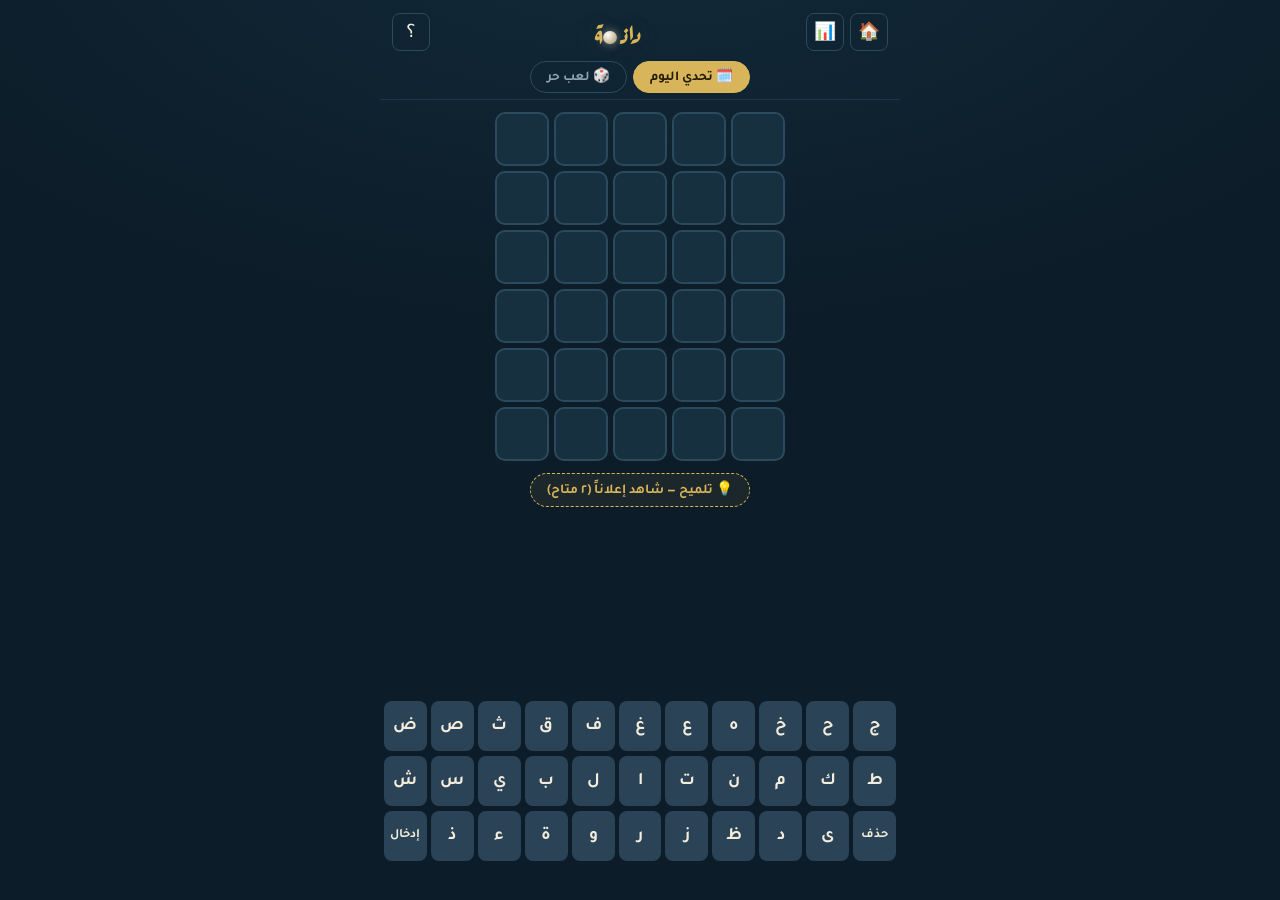
<file: dana/index.html>
<!DOCTYPE html>
<html lang="ar" dir="rtl">
<head>
<meta charset="UTF-8">
<meta name="viewport" content="width=device-width, initial-scale=1.0, maximum-scale=1.0, user-scalable=no">
<title>دانة — لعبة الكلمات الخليجية</title>
<script async src="https://pagead2.googlesyndication.com/pagead/js/adsbygoogle.js?client=ca-pub-1865663769174674"
     crossorigin="anonymous"></script>
<script>
(function(){
  var DB = 'https://la3btak-7fcc7-default-rtdb.firebaseio.com';
  var PAGE = 'dana';
  function post(path, data){
    try {
      fetch(DB + '/' + path + '.json', {
        method: 'POST',
        headers: {'Content-Type':'application/json'},
        body: JSON.stringify(data)
      }).catch(function(){});
    } catch(e){}
  }
  function visitorId(){
    try {
      var k = 'la3btak_vid';
      var v = localStorage.getItem(k);
      if (!v) { v = Math.random().toString(36).slice(2) + Date.now().toString(36); localStorage.setItem(k, v); }
      return v;
    } catch(e) { return 'unknown'; }
  }
  function deviceInfo(){
    var ua = navigator.userAgent || '';
    var isMobile = /Android|iPhone|iPad|iPod|Mobile/i.test(ua);
    var os = /iPhone|iPad|iPod/i.test(ua) ? 'iOS' : /Android/i.test(ua) ? 'Android' : /Mac OS/i.test(ua) ? 'Mac' : /Windows/i.test(ua) ? 'Windows' : /Linux/i.test(ua) ? 'Linux' : 'Other';
    return { type: isMobile ? 'mobile' : 'desktop', os: os };
  }
  var dev = deviceInfo();
  post('analytics/pageviews', { page: PAGE, ts: Date.now(), ref: (document.referrer||'').slice(0,200), vid: visitorId(), device: dev.type, os: dev.os });
  window.addEventListener('error', function(e){
    post('analytics/errors', { page: PAGE, ts: Date.now(), msg: String(e.message||'').slice(0,300), src: String(e.filename||'').slice(0,200), line: e.lineno||0 });
  });
  window.addEventListener('unhandledrejection', function(e){
    var r = e.reason;
    post('analytics/errors', { page: PAGE, ts: Date.now(), msg: 'unhandledrejection: ' + String((r && r.message) || r || '').slice(0,300) });
  });
})();
</script>
<style>
  @import url('https://fonts.googleapis.com/css2?family=Tajawal:wght@400;500;700;800&family=Aref+Ruqaa:wght@700&display=swap');
  :root{
    --sea:#0c1c28; --sea2:#122a3a; --tile:#16303f; --tile-border:#2b4a5d;
    --pearl:#f3ecdc; --dim:#8ba3b3; --correct:#2f9b77; --present:#c9932b;
    --absent:#22333f; --gold:#d8b45a;
  }
  *{box-sizing:border-box;margin:0;padding:0;-webkit-tap-highlight-color:transparent}
  html,body{height:100%}
  body{
    background:radial-gradient(1200px 600px at 50% -10%, var(--sea2), var(--sea) 70%);
    color:var(--pearl);font-family:'Tajawal',system-ui,sans-serif;
    display:flex;flex-direction:column;align-items:center;min-height:100dvh;overflow-x:hidden;
  }
  header{width:100%;max-width:520px;text-align:center;padding:10px 12px 6px;border-bottom:1px solid #1e3648}
  .topbar{display:flex;align-items:center;justify-content:space-between}
  h1{font-family:'Aref Ruqaa',serif;font-size:1.7rem;color:var(--gold);text-shadow:0 0 24px rgba(216,180,90,.25)}
  h1 .dot{display:inline-block;width:.5em;height:.5em;border-radius:50%;
    background:radial-gradient(circle at 35% 30%, #fff, #d9cdb2 45%, #9c8f74);
    margin:0 .12em;vertical-align:middle;box-shadow:0 0 10px rgba(243,236,220,.5)}
  .iconbtn{background:none;border:1px solid #2b4a5d;border-radius:8px;color:var(--pearl);
    font-size:1.1rem;width:38px;height:38px;cursor:pointer;display:flex;align-items:center;justify-content:center}
  .iconGroup{display:flex;gap:6px}
  .modes{display:flex;gap:6px;justify-content:center;margin-top:8px}
  .mode{border:1px solid #2b4a5d;background:transparent;color:var(--dim);border-radius:20px;
    padding:5px 16px;font-family:inherit;font-weight:700;font-size:.85rem;cursor:pointer}
  .mode.active{background:var(--gold);border-color:var(--gold);color:#241a04}
  main{width:100%;max-width:520px;flex:1;display:flex;flex-direction:column;align-items:center;padding:8px 8px 2px}
  #board{display:grid;grid-template-rows:repeat(6,1fr);gap:5px;margin:4px 0 8px}
  .row{display:grid;grid-template-columns:repeat(5,1fr);gap:5px}
  .tile{width:54px;height:54px;display:flex;align-items:center;justify-content:center;
    font-size:1.6rem;font-weight:800;background:var(--tile);border:2px solid var(--tile-border);
    border-radius:10px;transition:transform .12s ease}
  @media (max-width:380px){.tile{width:48px;height:48px;font-size:1.4rem}}
  .tile.filled{border-color:var(--dim);transform:scale(1.04)}
  .tile.flip{animation:flip .5s ease forwards}
  @keyframes flip{0%{transform:rotateX(0)}49%{transform:rotateX(90deg)}50%{transform:rotateX(90deg)}100%{transform:rotateX(0)}}
  .tile.correct{background:radial-gradient(circle at 35% 30%, #49bd95, var(--correct) 60%);border-color:var(--correct);color:#06231a;box-shadow:0 0 14px rgba(47,155,119,.45)}
  .tile.present{background:var(--present);border-color:var(--present);color:#241a04}
  .tile.absent{background:var(--absent);border-color:var(--absent);color:#5c7383}
  .row.shake{animation:shake .4s}
  @keyframes shake{20%{transform:translateX(-6px)}40%{transform:translateX(6px)}60%{transform:translateX(-4px)}80%{transform:translateX(4px)}}
  #msg{min-height:24px;font-weight:700;color:var(--gold);text-align:center;font-size:.9rem}
  #hintbar{min-height:22px;font-size:.85rem;color:#7fd4b6;text-align:center;font-weight:700}
  .hintbtn{border:1px dashed var(--gold);background:rgba(216,180,90,.08);color:var(--gold);
    border-radius:20px;padding:6px 16px;font-family:inherit;font-weight:700;font-size:.85rem;
    cursor:pointer;margin:4px 0}
  .hintbtn:disabled{opacity:.35;cursor:default}
  #kb{width:100%;max-width:520px;padding:4px 4px 12px;user-select:none}
  .kbrow{display:flex;direction:ltr;justify-content:center;gap:4px;margin-bottom:5px}
  .key{flex:1;max-width:44px;height:50px;border:none;border-radius:8px;background:#2a4356;
    color:var(--pearl);font-family:inherit;font-size:1.1rem;font-weight:700;cursor:pointer;
    display:flex;align-items:center;justify-content:center;transition:background .15s}
  .key:active{background:#3a5a72}
  .key.wide{max-width:74px;font-size:.8rem}
  .key.correct{background:var(--correct);color:#06231a}
  .key.present{background:var(--present);color:#241a04}
  .key.absent{background:#182833;color:#4c6272}
  .overlay{position:fixed;inset:0;background:rgba(6,14,20,.78);display:none;
    align-items:center;justify-content:center;z-index:10;backdrop-filter:blur(3px)}
  .overlay.show{display:flex}
  .card{background:var(--sea2);border:1px solid #2b4a5d;border-radius:16px;padding:24px 20px;
    text-align:center;max-width:330px;width:90%;box-shadow:0 20px 60px rgba(0,0,0,.5)}
  .card h2{font-family:'Aref Ruqaa',serif;color:var(--gold);font-size:1.4rem;margin-bottom:6px}
  .card p{color:var(--dim);margin-bottom:6px;font-size:.9rem}
  .card .word{font-size:1.5rem;font-weight:800;letter-spacing:2px;margin:6px 0 12px}
  .btn{display:inline-block;border:none;border-radius:10px;padding:10px 18px;margin:4px;
    font-family:inherit;font-weight:700;font-size:.95rem;cursor:pointer}
  .btn.gold{background:var(--gold);color:#241a04}
  .btn.ghost{background:transparent;color:var(--pearl);border:1px solid #3a5a72}
  .statgrid{display:flex;justify-content:space-around;margin:12px 0}
  .stat{text-align:center}
  .stat b{display:block;font-size:1.6rem;color:var(--gold)}
  .stat span{font-size:.72rem;color:var(--dim)}
  .dist{text-align:right;margin-top:10px}
  .distrow{display:flex;align-items:center;gap:6px;margin-bottom:4px;font-size:.8rem}
  .distbar{background:var(--correct);color:#06231a;border-radius:4px;padding:1px 6px;
    min-width:20px;text-align:left;font-weight:700}
  #adBox{font-size:2.4rem;margin:10px 0}
  #adCount{font-size:1.1rem;color:var(--gold);font-weight:800}
  .adnote{font-size:.72rem;color:var(--dim);margin-top:10px}
</style>
</head>
<body>
<header>
  <div class="topbar">
    <div class="iconGroup">
      <button class="iconbtn" id="btnHome" title="الرئيسية">🏠</button>
      <button class="iconbtn" id="btnStats" title="الإحصائيات">📊</button>
    </div>
    <h1>دانـ<span class="dot"></span>ـة</h1>
    <button class="iconbtn" id="btnHelp" title="طريقة اللعب">؟</button>
  </div>
  <div class="modes">
    <button class="mode active" id="mDaily">🗓️ تحدي اليوم</button>
    <button class="mode" id="mFree">🎲 لعب حر</button>
  </div>
</header>

<main>
  <div id="board"></div>
  <button class="hintbtn" id="btnHint">💡 تلميح — شاهد إعلاناً (٢ متاح)</button>
  <div id="hintbar"></div>
  <div id="msg"></div>
</main>

<div id="kb"></div>

<div class="overlay" id="ovEnd"><div class="card">
  <h2 id="ovTitle"></h2><p id="ovSub"></p>
  <div class="word" id="ovWord"></div>
  <button class="btn gold" id="btnAgain">لعبة جديدة</button>
  <button class="btn ghost" id="btnShare">مشاركة النتيجة 📋</button>
</div></div>

<div class="overlay" id="ovStats"><div class="card">
  <h2>📊 إحصائياتك</h2>
  <div class="statgrid">
    <div class="stat"><b id="sPlayed">0</b><span>لعبت</span></div>
    <div class="stat"><b id="sWin">0%</b><span>نسبة الفوز</span></div>
    <div class="stat"><b id="sStreak">0</b><span>سلسلة حالية</span></div>
    <div class="stat"><b id="sMax">0</b><span>أطول سلسلة</span></div>
  </div>
  <div class="dist" id="dist"></div>
  <button class="btn ghost" onclick="document.getElementById('ovStats').classList.remove('show')">إغلاق</button>
</div></div>

<div class="overlay" id="ovAd"><div class="card">
  <h2>إعلان تجريبي</h2>
  <div id="adBox">📺</div>
  <div id="adCount">3</div>
  <p class="adnote">في النسخة النهائية يظهر هنا إعلان AdMob مكافأة حقيقي — هذا هو مصدر الدخل الأساسي</p>
</div></div>

<div class="overlay" id="ovHelp"><div class="card">
  <h2>طريقة اللعب</h2>
  <p style="text-align:right;line-height:1.9">خمّن كلمة من ٥ حروف خلال ٦ محاولات.<br>
  🟩 حرف صحيح في مكانه (دانة!)<br>
  🟨 حرف موجود في مكان آخر<br>
  ⬛ حرف غير موجود<br><br>
  🗓️ <b>تحدي اليوم:</b> كلمة واحدة لكل اللاعبين تتجدد يومياً<br>
  🎲 <b>لعب حر:</b> كلمات عشوائية بلا حدود</p>
  <button class="btn gold" onclick="document.getElementById('ovHelp').classList.remove('show')">فهمت!</button>
</div></div>

<script>
const TARGETS=["عندما", "لماذا", "الامر", "اعتقد", "الوقت", "اليوم", "يمكنك", "مرحبا", "الرجل", "لدينا", "سيكون", "الناس", "علينا", "واحدة", "العمل", "عليها", "الشيء", "المال", "ستكون", "هولاء", "السيد", "بحاجة", "الذين", "دايما", "تعتقد", "مشكلة", "ارجوك", "تماما", "الشخص", "النار", "قليلا", "مالذي", "والان", "انتظر", "السبب", "سنوات", "الباب", "حياتي", "ثلاثة", "كانوا", "كثيرا", "كبيرة", "احتاج", "هنالك", "جميلة", "دولار", "لانني", "الخاص", "بسرعة", "الارض", "طريقة", "رايعة", "دقيقة", "ثانية", "لكنني", "بينما", "لديها", "ساكون", "تتحدث", "المرة", "الخير", "متاكد", "جميعا", "احاول", "الموت", "سيارة", "مجددا", "اتمنى", "سعيدة", "علاقة", "صغيرة", "الاقل", "لنذهب", "صديقي", "ساذهب", "اتعلم", "نهاية", "لديهم", "جديدة", "الاول", "دقايق", "عزيزي", "الجنس", "ينبغي", "الطفل", "تحتاج", "اريدك", "تفعله", "وماذا", "سيدتي", "البعض", "البيت", "تكوني", "والدك", "السجن", "الليل", "بانني", "طويلة", "والدي", "ترجمة", "نحتاج", "ايتها", "اتحدث", "احدهم", "معرفة", "العام", "حياتك", "عليهم", "نتحدث", "الماء", "لاحقا", "سافعل", "لكنها", "اشياء", "يمكنه", "الاخر", "تحاول", "بخصوص", "اخبرك", "الحال", "النوم", "دكتور", "انظري", "الحرب", "تعالي", "مايكل", "حاولت", "دعونا", "عايلة", "بعيدا", "اعطني", "اصبحت", "رسالة", "الفتى", "اتذكر", "ساعات", "حينما", "امراة", "حقيقي", "مجنون", "زوجتي", "اتعرف", "فرانك", "قريبا", "حقيقة", "بانها", "الملك", "الوضع", "ولكني", "مدينة", "انتهى", "يحاول", "النوع", "الجيد", "اليها", "بيننا", "عملية", "بعضنا", "دعيني", "بنفسك", "اثناء", "فعلته", "ولكنه", "مليون", "يحتاج", "النظر", "اتريد", "سيحدث", "الصعب", "ساقوم", "اربعة", "ساعود", "بكثير", "يتحدث", "بعدها", "تبدين", "للعمل", "جريمة", "توقفي", "بنفسي", "الشمس", "يفترض", "اطفال", "يارجل", "وداعا", "مشاكل", "البحث", "ستفعل", "مستعد", "لانها", "الجزء", "سنذهب", "مختلف", "رايعا", "طالما", "مقابل", "عليكم", "باننا", "الخطا", "لفترة", "زوجتك", "نفسها", "لكننا", "والذي", "مفهوم", "فعلها", "ينتهي", "منتصف", "رايته", "سنكون", "موجود", "القتل", "ممتاز", "لطيفة", "اوليك", "حوالي", "اخيرا", "اعادة", "انتما", "السنة", "مازال", "ميلاد", "ستعمل", "يعتقد", "العرض", "القصة", "تفعلي", "الصور", "الوغد", "اسمعي", "ولكنك", "قايمة", "حينها", "مازلت", "صديقك", "ايجاد", "البشر", "اعرفه", "البحر", "رويتك", "يستحق", "دعينا", "تقلقي", "تغيير", "منزلي", "خايفة", "كثيرة", "اطلاق", "بماذا", "عندها", "يتعلق", "اخبار", "القلب", "استطع", "الينا", "لاننا", "العيش", "القوة", "منطقة", "وظيفة", "اثنان", "القول", "تحدثت", "حياته", "يبدوا", "للابد", "اشخاص", "الامن", "افعله", "سنفعل", "اثنين", "تريده", "الجيش", "اعتذر", "ديفيد", "كلانا", "سنقوم", "واحدا", "صندوق", "الكلب", "ابتعد", "الغير", "الهدف", "وجدنا", "بجانب", "غريبة", "تناول", "رايحة", "حبيبي", "ساتصل", "مكانك", "الصوت", "والتي", "الخلف", "ابنتي", "مثيرة", "ليسوا", "لديكم", "الرغم", "طريقي", "قادمة", "بالله", "اذهبي", "زوجته", "القبض", "الشاب", "احضرت", "الكرة", "اللعب", "يفعله", "تتذكر", "اريده", "اشكرك", "بطاقة", "متاخر", "ماهذا", "كلارك", "وهناك", "الرقص", "لروية", "مدرسة", "نحاول", "كيفية", "اسبوع", "يجعلك", "بداية", "كاملة", "وربما", "لربما", "لنفسك", "تتحرك", "اتفهم", "ملابس", "الضوء", "صديقة", "المهم", "جزيلا", "الخطة", "وصلنا", "اقوله", "شخصية", "اتصلت", "تتكلم", "روبرت", "ساقول", "الشعر", "واحده", "مثلما", "حصلنا", "بوسعي", "بمجرد", "الرقم", "اليكس", "اراهن", "مسالة", "احسنت", "عظيمة", "العمر", "حماية", "تقوله", "للبيت", "معذرة", "فتيات", "تتوقف", "اللحم", "القدم", "قالوا", "تاريخ", "باريس", "تنتهي", "موخرا", "حالما", "بعضهم", "بامان", "تظنين", "الالم", "سابقا", "اسمها", "والتر", "جاهزة", "تقولي", "ستذهب", "الديك", "عاهرة", "لكنهم", "القمر", "وكانت", "طايرة", "استمع", "وكذلك", "مرتين", "تعرفي", "الزمن", "انتهت", "طبيعي", "منزلك", "طويلا", "اعمال", "مشغول", "ولهذا", "سعيدا", "مناسب", "قاموا", "يومين", "كابتن", "بشانه", "اتوقع", "غاضبة", "توماس", "تعرفه", "الضغط", "موافق", "صباحا", "طريقه", "ذاهبة", "الخطب", "الشهر", "للحظة", "تاكيد", "سياتي", "الابد", "وكانه", "تمانع", "للهول", "يتوجب", "تقرير", "الخوف", "صحيحا", "تنتظر", "افترض", "تحديد", "توقفت", "الثلج", "علامة", "موضوع", "الشاي", "اسيلة", "الجثة", "الغبي", "محظوظ", "لاباس", "القدر", "تستحق", "الراس", "تذهبي", "قليلة", "بنفسه", "لانهم", "اسالك", "السحر", "تفضلي", "اولاد", "تعالى", "فعلنا", "اشارة", "الشكل", "مستوى", "النهر", "اغنية", "حقيبة", "ستقوم", "البيض", "مكتبي", "يهمني", "انحاء", "وقالت", "نفعله", "رويته", "قصيرة", "بانهم", "الولد", "انقاذ", "مارتن", "وسيلة", "لاشيء", "قادرة", "سفينة", "قديمة", "ترتدي", "الوجه", "الصيف", "اتصال", "بسيطة", "لدرجة", "ساحضر", "اخبره", "اخبرت", "كفاية", "غادرت", "كارتر", "الكون", "رايتك", "بعدما", "تجربة", "فايدة", "مطلقا", "بعيدة", "عينيك", "وجدته", "السهل", "قابلت", "مكانه", "قاعدة", "الاسم", "استمر", "اتكلم", "الفوز", "نعتقد", "الفور", "الوحش", "تعنين", "ستاتي", "حادثة", "ننتظر", "حاليا", "مريضة", "يتوقف", "والده", "لوحدي", "الثقة", "جامعة", "كافية", "الطرق", "سيقوم", "وكالة", "للاسف", "القسم", "وحيدة", "كلمات", "ارسلت", "شاحنة", "هاتفي", "الفرق", "عالية", "مفتاح", "عنوان", "الكذب", "واثقة", "تقديم", "بداخل", "تحقيق", "السبت", "سوزان", "الكتب", "الهرب", "احدكم", "الحين", "يرتدي", "زوجها", "تحبين", "للنوم", "اهمية", "مليية", "اعرفك", "محامي", "ولاية", "تغادر", "مسبقا", "سريعا", "سيصبح", "عملنا", "وابوس", "الحفل", "لاجلك", "رجاءا", "تاثير", "الثمن", "بدانا", "قيادة", "لازلت", "ذهبنا", "يعتمد", "يتكلم", "تتصرف", "قنبلة", "يساعد", "اللون", "لاحظت", "فضلكم", "رايان", "قانون", "اليهم", "تراجع", "الرحب", "لطيفا", "هاتفك", "السفر", "المرح", "الفصل", "مثالي", "معروف", "تعلمت", "نتيجة", "براين", "الصبي", "لتكون", "السطح", "سيفعل", "قريبة", "ابنتك", "مشروع", "اليست", "ادارة", "واضحة", "ليكون", "اخرين", "كارين", "لاكون", "تاخرت", "لنفسي", "اتمكن", "عبارة", "تلقيت", "مبكرا", "احببت", "سابقى", "الامل", "اعطيك", "ستعود", "تعديل", "بحلول", "الروح", "ممتعا", "الذهب", "فرنسا", "الهند", "القرن", "سانتا", "قراءة", "بهدوء", "ساراك", "عندنا", "اهناك", "للبحث", "السمك", "تشغيل", "معركة", "اعضاء", "دعوني", "تمكنت", "ادركت", "شاهدت", "جماعة", "جزيرة", "جعلني", "انتبه", "اعترف", "عصابة", "كبيرا", "غريبا", "العدو", "السير", "بمكان", "بوجود", "ايقاف", "البدء", "نتكلم", "اسلحة", "تصديق", "ينتظر", "حيوان", "يتحرك", "سريعة", "الحكم", "توقعت", "تستمع", "سعداء", "لوحدك", "بسرعه", "وقتها", "الدفع", "غرفتي", "سيعود", "السوق", "بجدية", "المرء", "ستصبح", "الظهر", "اترين", "ارادت", "اعوام", "القلق", "اليكم", "كتابة", "اجراء", "الغضب", "الشكر", "معقول", "الخبر", "احبها", "امامي", "يعتبر", "امامك", "تعاني", "عمرها", "مسرور", "شخصيا", "تستمر", "البلد", "الجسم", "فيليب", "بوسعك", "يعنيه", "الشقة", "مرحلة", "مذهلة", "العلم", "جانبا", "حياتى", "ستيفن", "ارسال", "منطقي", "يالها", "الشعب", "صعوبة", "العقل", "وهكذا", "ممتعة", "البنك", "الخمر", "للعيش", "لصالح", "رسايل", "تتوقع", "لاجلي", "المرض", "للمرة", "انواع", "مفتوح", "اوراق", "مشاعر", "خطيرة", "الكعك", "ساحصل", "ستحصل", "جرايم", "ليلتك", "نتايج", "المشي", "عديدة", "العين", "فقدان", "تايلر", "ماريا", "لنبدا", "يتطلب", "الخطر", "هارفي", "اقترح", "اختفى", "الاحد", "جوليا", "للخلف", "اظنني", "لمكان", "يحبون", "يقوله", "بوضوح", "لازال", "سمعته", "ديريك", "سلسلة", "تعلمي", "حديقة", "هيلين", "مكتوب", "ولكنى", "سوداء", "تقومي", "تعنيه", "النفس", "رصاصة", "تصوير", "باركر", "عشرون", "كارول", "الشرف", "خاطية", "ستبقى", "الطقس", "منزله", "مفقود", "سيدتى", "يعاني", "يتغير", "سيذهب", "صديقى", "مسموح", "لورين", "ياتون", "افراد", "مقدار", "الصين", "تستطع", "اغادر", "اراها", "سيحصل", "المطر", "جميلا", "موخرة", "رايعه", "ماتوا", "واريد", "خاصتي", "الجثث", "القصص", "صحيحة", "كيفين", "البطل", "سنعود", "مشروب", "مسافة", "فعلوا", "قتلته", "يريده", "الجسر", "ستموت", "ساخرج", "الشيي", "تغيرت", "بعضها", "مكاني", "سنتين", "متزوج", "نظرية", "اسماء", "فيديو", "مارتي", "طريقك", "مسلسل", "بصورة", "اياها", "وجدوا", "قتلها", "اماكن", "اطلقت", "هادية", "تدمير", "وحيدا", "سلاحك", "ارايت", "باسرع", "اجهزة", "سيموت", "كنتما", "لعينة", "تسجيل", "اجازة", "منظمة", "بحالة", "انهما", "رييسي", "انسان", "شديدة", "الحمض", "انهاء", "طاولة", "قتلوا", "وكانك", "الدعم", "الورق", "اموال", "وزارة", "تتغير", "دايرة", "بدونك", "بسببك", "يغادر", "شعورك", "انكما", "شهادة", "رويتي", "تودين", "الخبز", "تعرضت", "يمتلك", "تنظيف", "زجاجة", "الملف", "للناس", "الشان", "ميشيل", "والدة", "متاسف", "الصيد", "النصف", "السوء", "القاء", "لحظات", "العسل", "خارجا", "القرف", "يعجبك", "لوكاس", "معجبة", "الدين", "الحلم", "الدور", "لشراء", "ذهبوا", "تحبني", "صغيرا", "تساعد", "افكار", "مشكله", "مكانا", "مساعد", "الغاز", "كانها", "ارتدي", "صدقني", "بتحسن", "سجلات", "الوطن", "السيء", "عادية", "اصلاح", "العقد", "زيادة", "شهرين", "جايزة", "خايفا", "تفسير", "يستمر", "يستطع", "الحمل", "تكساس", "محتمل", "العنف", "اوامر", "القذر", "فقدنا", "احياء", "العكس", "اثبات", "الجبل", "حاولي", "رجالي", "غرفتك", "ساحرة", "ماعدا", "تتمكن", "الممر", "قادرا", "دينيس", "احضار", "للخطر", "ايريك", "نتمكن", "بحاجه", "لوحده", "الراي", "سخيفة", "الشرب", "اللغة", "بتهمة", "مثلها", "الوعي", "خسارة", "تمتلك", "تهديد", "مذكرة", "زيارة", "القبو", "القصر", "تامين", "اشاهد", "بيضاء", "تبدوا", "تدريب", "تريدي", "الشرق", "مخطية", "افلام", "قاسية", "عبقري", "فخورة", "اضافة", "حزينة", "ليندا", "نعرفه", "اختفت", "غالبا", "لسماع", "بينهم", "خاصتك", "اكتشف", "الحجم", "اللوم", "اقدام", "جنرال", "اخطات", "انقذت", "السيف", "وافقت", "نغادر", "للقلق", "نصيحة", "تذكرة", "فارغة", "اخذها", "رايلي", "قواعد", "مسوول", "امسكت", "البقر", "حمقاء", "قلبية", "الجسد", "الشىء", "لاجله", "ميامي", "جايعة", "رجالك", "السكر", "العاب", "الجلد", "معجزة", "مهتمة", "بوسطن", "ولذلك", "الصدر", "انتهي", "تقترب", "عزيزى", "عامين", "باردة", "اميال", "تزوجت", "سنبدا", "برفقة", "مقبول", "الحذر", "راندي", "جيسون", "سيمون", "نظيفة", "بافضل", "المره", "يتمكن", "يتصرف", "اينما", "تشاهد", "اصحاب", "ثواني", "تركته", "خصوصا", "الجنة", "مكتبك", "تعتبر", "اعنيه", "ويبدو", "راينا", "سعيده", "احتجت", "مميزة", "ماثيو", "الغرب", "اتاكد", "الحمد", "سادتي", "نايمة", "تحذير", "ناحية", "القطع", "انذار", "الدرج", "براون", "الصمت", "دقيقه", "تكونى", "الصحف", "اثارة", "بجوار", "ضعيفة", "مزرعة", "عشرين", "ايمكن", "صوفيا", "بكلمة", "للموت", "الحبل", "جميله", "مولدر", "ممنوع", "كلامك", "كارثة", "رييسة", "نلتقي", "تعودي", "بقليل", "اجلسي", "المحل", "مثلنا", "لاكثر", "بشانك", "الاله", "تذكري", "وليست", "كانني", "عملاء", "الميت", "اردنا", "الوزن", "الالة", "مباشر", "خنزير", "للامر", "عليكي", "دواعي", "تتعلم", "اغلاق", "سرطان", "المدة", "صاحبة", "خزانة", "ننتهي", "الاكل", "اخرجي", "ساطلب", "مضحكة", "ابناء", "اتصلي", "اتخيل", "نتحرك", "ستقول", "مارثا", "رعاية", "اندرو", "مولاي", "وحدها", "فريدي", "مغلقة", "قبالة", "لبقية", "صاحبي", "سوالا", "كلامي", "نانسي", "لاننى", "تذكرت", "حمراء", "سيبقى", "مبروك", "النقل", "الحدث", "للوقت", "كبيره", "حولها", "وايضا", "الجرح", "لمجرد", "سمعنا", "مجهول", "اتفاق", "ايثان", "ساموت", "اجابة", "العدد", "سروري", "حرارة", "حقيقى", "طبيبة", "اوقات", "متعبة", "ماحدث", "يبدون", "وجهها", "بسلام", "قالته", "لنخرج", "رفيقي", "فطيرة", "حالات", "ملفات", "اتوقف", "الطلب", "اسنان", "ماكان", "تصريح", "غلطتي", "ليمون", "مصابة", "غاضبا", "فعلتي", "مشترك", "منهما", "اخترت", "روسيا", "هاتفه", "سياخذ", "فتاتي", "الامس", "سابدا", "كافيا", "ضروري", "ترتيب", "جنوني", "اعتدت", "وانها", "برايك", "موسسة", "فماذا", "بعضكم", "الجهة", "بصمات", "مساحة", "للسيد", "السقف", "للسجن", "شريكي", "تشتري", "وسايل", "العبث", "اقتلك", "الضرر", "سيادة", "جديدا", "الجبن", "اصدقك", "الحجر", "طبيعة", "كذالك", "وضعها", "القفز", "بارني", "البيع", "تجاوز", "مشتبه", "تحبها", "تواصل", "اخذوا", "تختفي", "دراجة", "لهناك", "اسلوب", "تذاكر", "يستمع", "عملها", "اتخاذ", "انظرى", "امانع", "عاصفة", "النور", "القطط", "جوردن", "معينة", "مضحكا", "للرجل", "السري", "جراحة", "سادفع", "الغرف", "ارقام", "نتوقف", "انطلق", "راسها", "داخلي", "منكما", "جوزيف", "عظيما", "اردته", "صغيره", "احتفظ", "السلة", "بسببي", "متحمس", "سنحصل", "ايفان", "اليوت", "صديقه", "يجعله", "الجدد", "مشهور", "طارية", "وجودك", "الفعل", "سماعي", "السعر", "الشبح", "العدل", "محترف", "اراكم", "اسرار", "محكمة", "قلتها", "سارسل", "بايبر", "نافذة", "تحويل", "سوالي", "تقدير", "طفلتي", "اساعد", "واكثر", "شيطان", "تبادل", "اشتري", "بقايا", "اقابل", "اعلان", "الضحك", "لنفعل", "عودوا", "فظيعة", "اتوسل", "يقترب", "بحرية", "لبضعة", "نارية", "الحزن", "القرد", "تكلمت", "حافلة", "ظننتك", "بيتزا", "ساهتم", "فانها", "لجميع", "حفلات", "سنخرج", "المدى", "استاذ", "ديلان", "واضحا", "وضعنا", "بشاني", "الطبي", "يخبرك", "تقابل", "اتركك", "جايمس", "الزوج", "يساوي", "سمعتك", "ابقاء", "شجاعة", "مايلز", "الخشب", "هاريس", "السفن", "اللهي", "ابقوا", "وانتم", "عارية", "اجزاء", "متعلق", "دراسة", "سوالك", "الروس", "كنيسة", "تحتفظ", "احدنا", "سعادة", "اوافق", "القرص", "الفحص", "كوريا", "الحزب", "النحو", "فكرتي", "اشتقت", "تقنية", "نيكول", "تراني", "كايسي", "الضخم", "سناخذ", "بمعنى", "ساعمل", "القوى", "قاتلة", "اصابع", "جانبي", "تجعلك", "اقتله", "رسميا", "توافق", "تختار", "المضي", "قرارك", "اجلها", "يحتوي", "اعتني", "جيفري", "موريس", "ينبغى", "افسدت", "تحتوي", "اخفاء", "زاوية", "شركات", "شرابا", "اعاني", "قتلنا", "تركها", "الرمز", "تحليل", "الحجز", "مطلوب", "هاربر", "اغلقت", "الجرس", "لنفسه", "ذراعي", "رييسك", "اخراج", "ناثان", "اسمعك", "ماركو", "جاستن", "ثانيه", "تعليق", "لاقول", "برلين", "قدميك", "للقتل", "مكتبه", "ويمكن", "استحق", "سيبدو", "اتينا", "يعرفه", "اللذي", "وجودي", "سماعك", "تنتمي", "حالته", "حالتك", "تطابق", "زوجتى", "انتقل", "تعتمد", "اصابة", "جيرمي", "لذيذة", "النيل", "حسابي", "واعرف", "الغرض", "الفجر", "شخصين", "الرسم", "عينيه", "متوقع", "تواجه", "وشاني", "الذيب", "جنسية", "سماعه", "اتدري", "نحتفل", "ابريل", "تاخذي", "القرش", "بعملك", "البنت", "عالقة", "اعطيت", "لكننى", "للوطن", "شارلي", "ضحايا", "السود", "ساريك", "خفيفة", "يالهي", "الجعة", "ازالة", "بدوني", "بوابة", "فرصتك", "تساوي", "صحيفة", "تحولت", "اودري", "تغطية", "تراها", "ساخبر", "بنسبة", "خريطة", "سيدني", "قلبها", "حيثما", "تسليم", "العشب", "العفو", "تدعني", "مثيرا", "تتزوج", "الريح", "اعطاء", "صناعة", "متوتر", "التهم", "بعملي", "توقيع", "يظنون", "عودتك", "كابوس"];
const VALID=new Set(TARGETS.concat(["عندما", "لماذا", "الامر", "اعتقد", "الوقت", "اليوم", "يمكنك", "مرحبا", "الرجل", "لدينا", "سيكون", "الناس", "علينا", "واحدة", "العمل", "عليها", "الشيء", "المال", "ستكون", "هولاء", "السيد", "بحاجة", "الذين", "دايما", "تعتقد", "مشكلة", "ارجوك", "تماما", "الشخص", "النار", "قليلا", "مالذي", "والان", "انتظر", "السبب", "سنوات", "الباب", "حياتي", "ثلاثة", "كانوا", "كثيرا", "كبيرة", "احتاج", "هنالك", "جميلة", "دولار", "لانني", "الخاص", "بسرعة", "الارض", "طريقة", "رايعة", "دقيقة", "ثانية", "لكنني", "بينما", "لديها", "ساكون", "تتحدث", "المرة", "الخير", "متاكد", "جميعا", "احاول", "الموت", "سيارة", "مجددا", "اتمنى", "سعيدة", "علاقة", "صغيرة", "الاقل", "لنذهب", "صديقي", "ساذهب", "اتعلم", "نهاية", "لديهم", "جديدة", "الاول", "دقايق", "عزيزي", "الجنس", "ينبغي", "الطفل", "تحتاج", "اريدك", "تفعله", "وماذا", "سيدتي", "البعض", "البيت", "تكوني", "والدك", "السجن", "الليل", "بانني", "طويلة", "والدي", "ترجمة", "نحتاج", "ايتها", "اتحدث", "احدهم", "معرفة", "العام", "حياتك", "عليهم", "نتحدث", "الماء", "لاحقا", "سافعل", "لكنها", "اشياء", "يمكنه", "الاخر", "تحاول", "بخصوص", "اخبرك", "الحال", "النوم", "دكتور", "انظري", "الحرب", "تعالي", "مايكل", "حاولت", "دعونا", "عايلة", "بعيدا", "اعطني", "اصبحت", "رسالة", "الفتى", "اتذكر", "ساعات", "حينما", "امراة", "حقيقي", "مجنون", "زوجتي", "اتعرف", "فرانك", "قريبا", "حقيقة", "بانها", "الملك", "الوضع", "ولكني", "مدينة", "انتهى", "يحاول", "النوع", "الجيد", "اليها", "بيننا", "عملية", "بعضنا", "دعيني", "بنفسك", "اثناء", "فعلته", "ولكنه", "مليون", "يحتاج", "النظر", "اتريد", "سيحدث", "الصعب", "ساقوم", "اربعة", "ساعود", "بكثير", "يتحدث", "بعدها", "تبدين", "للعمل", "جريمة", "توقفي", "بنفسي", "الشمس", "يفترض", "اطفال", "يارجل", "وداعا", "مشاكل", "البحث", "ستفعل", "مستعد", "لانها", "الجزء", "سنذهب", "مختلف", "رايعا", "طالما", "مقابل", "عليكم", "باننا", "الخطا", "لفترة", "زوجتك", "نفسها", "لكننا", "والذي", "مفهوم", "فعلها", "ينتهي", "منتصف", "رايته", "سنكون", "موجود", "القتل", "ممتاز", "لطيفة", "اوليك", "حوالي", "اخيرا", "اعادة", "انتما", "السنة", "مازال", "ميلاد", "ستعمل", "يعتقد", "العرض", "القصة", "تفعلي", "الصور", "الوغد", "اسمعي", "ولكنك", "قايمة", "حينها", "مازلت", "صديقك", "ايجاد", "البشر", "اعرفه", "البحر", "رويتك", "يستحق", "دعينا", "تقلقي", "تغيير", "منزلي", "خايفة", "كثيرة", "اطلاق", "بماذا", "عندها", "يتعلق", "اخبار", "القلب", "استطع", "الينا", "لاننا", "العيش", "القوة", "منطقة", "وظيفة", "اثنان", "القول", "تحدثت", "حياته", "يبدوا", "للابد", "اشخاص", "الامن", "افعله", "سنفعل", "اثنين", "تريده", "الجيش", "اعتذر", "ديفيد", "كلانا", "سنقوم", "واحدا", "صندوق", "الكلب", "ابتعد", "الغير", "الهدف", "وجدنا", "بجانب", "غريبة", "تناول", "رايحة", "حبيبي", "ساتصل", "مكانك", "الصوت", "والتي", "الخلف", "ابنتي", "مثيرة", "ليسوا", "لديكم", "الرغم", "طريقي", "قادمة", "بالله", "اذهبي", "زوجته", "القبض", "الشاب", "احضرت", "الكرة", "اللعب", "يفعله", "تتذكر", "اريده", "اشكرك", "بطاقة", "متاخر", "ماهذا", "كلارك", "وهناك", "الرقص", "لروية", "مدرسة", "نحاول", "كيفية", "اسبوع", "يجعلك", "بداية", "كاملة", "وربما", "لربما", "لنفسك", "تتحرك", "اتفهم", "ملابس", "الضوء", "صديقة", "المهم", "جزيلا", "الخطة", "وصلنا", "اقوله", "شخصية", "اتصلت", "تتكلم", "روبرت", "ساقول", "الشعر", "واحده", "مثلما", "حصلنا", "بوسعي", "بمجرد", "الرقم", "اليكس", "اراهن", "مسالة", "احسنت", "عظيمة", "العمر", "حماية", "تقوله", "للبيت", "معذرة", "فتيات", "تتوقف", "اللحم", "القدم", "قالوا", "تاريخ", "باريس", "تنتهي", "موخرا", "حالما", "بعضهم", "بامان", "تظنين", "الالم", "سابقا", "اسمها", "والتر", "جاهزة", "تقولي", "ستذهب", "الديك", "عاهرة", "لكنهم", "القمر", "وكانت", "طايرة", "استمع", "وكذلك", "مرتين", "تعرفي", "الزمن", "انتهت", "طبيعي", "منزلك", "طويلا", "اعمال", "مشغول", "ولهذا", "سعيدا", "مناسب", "قاموا", "يومين", "كابتن", "بشانه", "اتوقع", "غاضبة", "توماس", "تعرفه", "الضغط", "موافق", "صباحا", "طريقه", "ذاهبة", "الخطب", "الشهر", "للحظة", "تاكيد", "سياتي", "الابد", "وكانه", "تمانع", "للهول", "يتوجب", "تقرير", "الخوف", "صحيحا", "تنتظر", "افترض", "تحديد", "توقفت", "الثلج", "علامة", "موضوع", "الشاي", "اسيلة", "الجثة", "الغبي", "محظوظ", "لاباس", "القدر", "تستحق", "الراس", "تذهبي", "قليلة", "بنفسه", "لانهم", "اسالك", "السحر", "تفضلي", "اولاد", "تعالى", "فعلنا", "اشارة", "الشكل", "مستوى", "النهر", "اغنية", "حقيبة", "ستقوم", "البيض", "مكتبي", "يهمني", "انحاء", "وقالت", "نفعله", "رويته", "قصيرة", "بانهم", "الولد", "انقاذ", "مارتن", "وسيلة", "لاشيء", "قادرة", "سفينة", "قديمة", "ترتدي", "الوجه", "الصيف", "اتصال", "بسيطة", "لدرجة", "ساحضر", "اخبره", "اخبرت", "كفاية", "غادرت", "كارتر", "الكون", "رايتك", "بعدما", "تجربة", "فايدة", "مطلقا", "بعيدة", "عينيك", "وجدته", "السهل", "قابلت", "مكانه", "قاعدة", "الاسم", "استمر", "اتكلم", "الفوز", "نعتقد", "الفور", "الوحش", "تعنين", "ستاتي", "حادثة", "ننتظر", "حاليا", "مريضة", "يتوقف", "والده", "لوحدي", "الثقة", "جامعة", "كافية", "الطرق", "سيقوم", "وكالة", "للاسف", "القسم", "وحيدة", "كلمات", "ارسلت", "شاحنة", "هاتفي", "الفرق", "عالية", "مفتاح", "عنوان", "الكذب", "واثقة", "تقديم", "بداخل", "تحقيق", "السبت", "سوزان", "الكتب", "الهرب", "احدكم", "الحين", "يرتدي", "زوجها", "تحبين", "للنوم", "اهمية", "مليية", "اعرفك", "محامي", "ولاية", "تغادر", "مسبقا", "سريعا", "سيصبح", "عملنا", "وابوس", "الحفل", "لاجلك", "رجاءا", "تاثير", "الثمن", "بدانا", "قيادة", "لازلت", "ذهبنا", "يعتمد", "يتكلم", "تتصرف", "قنبلة", "يساعد", "اللون", "لاحظت", "فضلكم", "رايان", "قانون", "اليهم", "تراجع", "الرحب", "لطيفا", "هاتفك", "السفر", "المرح", "الفصل", "مثالي", "معروف", "تعلمت", "نتيجة", "براين", "الصبي", "لتكون", "السطح", "سيفعل", "قريبة", "ابنتك", "مشروع", "اليست", "ادارة", "واضحة", "ليكون", "اخرين", "كارين", "لاكون", "تاخرت", "لنفسي", "اتمكن", "عبارة", "تلقيت", "مبكرا", "احببت", "سابقى", "الامل", "اعطيك", "ستعود", "تعديل", "بحلول", "الروح", "ممتعا", "الذهب", "فرنسا", "الهند", "القرن", "سانتا", "قراءة", "بهدوء", "ساراك", "عندنا", "اهناك", "للبحث", "السمك", "تشغيل", "معركة", "اعضاء", "دعوني", "تمكنت", "ادركت", "شاهدت", "جماعة", "جزيرة", "جعلني", "انتبه", "اعترف", "عصابة", "كبيرا", "غريبا", "العدو", "السير", "بمكان", "بوجود", "ايقاف", "البدء", "نتكلم", "اسلحة", "تصديق", "ينتظر", "حيوان", "يتحرك", "سريعة", "الحكم", "توقعت", "تستمع", "سعداء", "لوحدك", "بسرعه", "وقتها", "الدفع", "غرفتي", "سيعود", "السوق", "بجدية", "المرء", "ستصبح", "الظهر", "اترين", "ارادت", "اعوام", "القلق", "اليكم", "كتابة", "اجراء", "الغضب", "الشكر", "معقول", "الخبر", "احبها", "امامي", "يعتبر", "امامك", "تعاني", "عمرها", "مسرور", "شخصيا", "تستمر", "البلد", "الجسم", "فيليب", "بوسعك", "يعنيه", "الشقة", "مرحلة", "مذهلة", "العلم", "جانبا", "حياتى", "ستيفن", "ارسال", "منطقي", "يالها", "الشعب", "صعوبة", "العقل", "وهكذا", "ممتعة", "البنك", "الخمر", "للعيش", "لصالح", "رسايل", "تتوقع", "لاجلي", "المرض", "للمرة", "انواع", "مفتوح", "اوراق", "مشاعر", "خطيرة", "الكعك", "ساحصل", "ستحصل", "جرايم", "ليلتك", "نتايج", "المشي", "عديدة", "العين", "فقدان", "تايلر", "ماريا", "لنبدا", "يتطلب", "الخطر", "هارفي", "اقترح", "اختفى", "الاحد", "جوليا", "للخلف", "اظنني", "لمكان", "يحبون", "يقوله", "بوضوح", "لازال", "سمعته", "ديريك", "سلسلة", "تعلمي", "حديقة", "هيلين", "مكتوب", "ولكنى", "سوداء", "تقومي", "تعنيه", "النفس", "رصاصة", "تصوير", "باركر", "عشرون", "كارول", "الشرف", "خاطية", "ستبقى", "الطقس", "منزله", "مفقود", "سيدتى", "يعاني", "يتغير", "سيذهب", "صديقى", "مسموح", "لورين", "ياتون", "افراد", "مقدار", "الصين", "تستطع", "اغادر", "اراها", "سيحصل", "المطر", "جميلا", "موخرة", "رايعه", "ماتوا", "واريد", "خاصتي", "الجثث", "القصص", "صحيحة", "كيفين", "البطل", "سنعود", "مشروب", "مسافة", "فعلوا", "قتلته", "يريده", "الجسر", "ستموت", "ساخرج", "الشيي", "تغيرت", "بعضها", "مكاني", "سنتين", "متزوج", "نظرية", "اسماء", "فيديو", "مارتي", "طريقك", "مسلسل", "بصورة", "اياها", "وجدوا", "قتلها", "اماكن", "اطلقت", "هادية", "تدمير", "وحيدا", "سلاحك", "ارايت", "باسرع", "اجهزة", "سيموت", "كنتما", "لعينة", "تسجيل", "اجازة", "منظمة", "بحالة", "انهما", "رييسي", "انسان", "شديدة", "الحمض", "انهاء", "طاولة", "قتلوا", "وكانك", "الدعم", "الورق", "اموال", "وزارة", "تتغير", "دايرة", "بدونك", "بسببك", "يغادر", "شعورك", "انكما", "شهادة", "رويتي", "تودين", "الخبز", "تعرضت", "يمتلك", "تنظيف", "زجاجة", "الملف", "للناس", "الشان", "ميشيل", "والدة", "متاسف", "الصيد", "النصف", "السوء", "القاء", "لحظات", "العسل", "خارجا", "القرف", "يعجبك", "لوكاس", "معجبة", "الدين", "الحلم", "الدور", "لشراء", "ذهبوا", "تحبني", "صغيرا", "تساعد", "افكار", "مشكله", "مكانا", "مساعد", "الغاز", "كانها", "ارتدي", "صدقني", "بتحسن", "سجلات", "الوطن", "السيء", "عادية", "اصلاح", "العقد", "زيادة", "شهرين", "جايزة", "خايفا", "تفسير", "يستمر", "يستطع", "الحمل", "تكساس", "محتمل", "العنف", "اوامر", "القذر", "فقدنا", "احياء", "العكس", "اثبات", "الجبل", "حاولي", "رجالي", "غرفتك", "ساحرة", "ماعدا", "تتمكن", "الممر", "قادرا", "دينيس", "احضار", "للخطر", "ايريك", "نتمكن", "بحاجه", "لوحده", "الراي", "سخيفة", "الشرب", "اللغة", "بتهمة", "مثلها", "الوعي", "خسارة", "تمتلك", "تهديد", "مذكرة", "زيارة", "القبو", "القصر", "تامين", "اشاهد", "بيضاء", "تبدوا", "تدريب", "تريدي", "الشرق", "مخطية", "افلام", "قاسية", "عبقري", "فخورة", "اضافة", "حزينة", "ليندا", "نعرفه", "اختفت", "غالبا", "لسماع", "بينهم", "خاصتك", "اكتشف", "الحجم", "اللوم", "اقدام", "جنرال", "اخطات", "انقذت", "السيف", "وافقت", "نغادر", "للقلق", "نصيحة", "تذكرة", "فارغة", "اخذها", "رايلي", "قواعد", "مسوول", "امسكت", "البقر", "حمقاء", "قلبية", "الجسد", "الشىء", "لاجله", "ميامي", "جايعة", "رجالك", "السكر", "العاب", "الجلد", "معجزة", "مهتمة", "بوسطن", "ولذلك", "الصدر", "انتهي", "تقترب", "عزيزى", "عامين", "باردة", "اميال", "تزوجت", "سنبدا", "برفقة", "مقبول", "الحذر", "راندي", "جيسون", "سيمون", "نظيفة", "بافضل", "المره", "يتمكن", "يتصرف", "اينما", "تشاهد", "اصحاب", "ثواني", "تركته", "خصوصا", "الجنة", "مكتبك", "تعتبر", "اعنيه", "ويبدو", "راينا", "سعيده", "احتجت", "مميزة", "ماثيو", "الغرب", "اتاكد", "الحمد", "سادتي", "نايمة", "تحذير", "ناحية", "القطع", "انذار", "الدرج", "براون", "الصمت", "دقيقه", "تكونى", "الصحف", "اثارة", "بجوار", "ضعيفة", "مزرعة", "عشرين", "ايمكن", "صوفيا", "بكلمة", "للموت", "الحبل", "جميله", "مولدر", "ممنوع", "كلامك", "كارثة", "رييسة", "نلتقي", "تعودي", "بقليل", "اجلسي", "المحل", "مثلنا", "لاكثر", "بشانك", "الاله", "تذكري", "وليست", "كانني", "عملاء", "الميت", "اردنا", "الوزن", "الالة", "مباشر", "خنزير", "للامر", "عليكي", "دواعي", "تتعلم", "اغلاق", "سرطان", "المدة", "صاحبة", "خزانة", "ننتهي", "الاكل", "اخرجي", "ساطلب", "مضحكة", "ابناء", "اتصلي", "اتخيل", "نتحرك", "ستقول", "مارثا", "رعاية", "اندرو", "مولاي", "وحدها", "فريدي", "مغلقة", "قبالة", "لبقية", "صاحبي", "سوالا", "كلامي", "نانسي", "لاننى", "تذكرت", "حمراء", "سيبقى", "مبروك", "النقل", "الحدث", "للوقت", "كبيره", "حولها", "وايضا", "الجرح", "لمجرد", "سمعنا", "مجهول", "اتفاق", "ايثان", "ساموت", "اجابة", "العدد", "سروري", "حرارة", "حقيقى", "طبيبة", "اوقات", "متعبة", "ماحدث", "يبدون", "وجهها", "بسلام", "قالته", "لنخرج", "رفيقي", "فطيرة", "حالات", "ملفات", "اتوقف", "الطلب", "اسنان", "ماكان", "تصريح", "غلطتي", "ليمون", "مصابة", "غاضبا", "فعلتي", "مشترك", "منهما", "اخترت", "روسيا", "هاتفه", "سياخذ", "فتاتي", "الامس", "سابدا", "كافيا", "ضروري", "ترتيب", "جنوني", "اعتدت", "وانها", "برايك", "موسسة", "فماذا", "بعضكم", "الجهة", "بصمات", "مساحة", "للسيد", "السقف", "للسجن", "شريكي", "تشتري", "وسايل", "العبث", "اقتلك", "الضرر", "سيادة", "جديدا", "الجبن", "اصدقك", "الحجر", "طبيعة", "كذالك", "وضعها", "القفز", "بارني", "البيع", "تجاوز", "مشتبه", "تحبها", "تواصل", "اخذوا", "تختفي", "دراجة", "لهناك", "اسلوب", "تذاكر", "يستمع", "عملها", "اتخاذ", "انظرى", "امانع", "عاصفة", "النور", "القطط", "جوردن", "معينة", "مضحكا", "للرجل", "السري", "جراحة", "سادفع", "الغرف", "ارقام", "نتوقف", "انطلق", "راسها", "داخلي", "منكما", "جوزيف", "عظيما", "اردته", "صغيره", "احتفظ", "السلة", "بسببي", "متحمس", "سنحصل", "ايفان", "اليوت", "صديقه", "يجعله", "الجدد", "مشهور", "طارية", "وجودك", "الفعل", "سماعي", "السعر", "الشبح", "العدل", "محترف", "اراكم", "اسرار", "محكمة", "قلتها", "سارسل", "بايبر", "نافذة", "تحويل", "سوالي", "تقدير", "طفلتي", "اساعد", "واكثر", "شيطان", "تبادل", "اشتري", "بقايا", "اقابل", "اعلان", "الضحك", "لنفعل", "عودوا", "فظيعة", "اتوسل", "يقترب", "بحرية", "لبضعة", "نارية", "الحزن", "القرد", "تكلمت", "حافلة", "ظننتك", "بيتزا", "ساهتم", "فانها", "لجميع", "حفلات", "سنخرج", "المدى", "استاذ", "ديلان", "واضحا", "وضعنا", "بشاني", "الطبي", "يخبرك", "تقابل", "اتركك", "جايمس", "الزوج", "يساوي", "سمعتك", "ابقاء", "شجاعة", "مايلز", "الخشب", "هاريس", "السفن", "اللهي", "ابقوا", "وانتم", "عارية", "اجزاء", "متعلق", "دراسة", "سوالك", "الروس", "كنيسة", "تحتفظ", "احدنا", "سعادة", "اوافق", "القرص", "الفحص", "كوريا", "الحزب", "النحو", "فكرتي", "اشتقت", "تقنية", "نيكول", "تراني", "كايسي", "الضخم", "سناخذ", "بمعنى", "ساعمل", "القوى", "قاتلة", "اصابع", "جانبي", "تجعلك", "اقتله", "رسميا", "توافق", "تختار", "المضي", "قرارك", "اجلها", "يحتوي", "اعتني", "جيفري", "موريس", "ينبغى", "افسدت", "تحتوي", "اخفاء", "زاوية", "شركات", "شرابا", "اعاني", "قتلنا", "تركها", "الرمز", "تحليل", "الحجز", "مطلوب", "هاربر", "اغلقت", "الجرس", "لنفسه", "ذراعي", "رييسك", "اخراج", "ناثان", "اسمعك", "ماركو", "جاستن", "ثانيه", "تعليق", "لاقول", "برلين", "قدميك", "للقتل", "مكتبه", "ويمكن", "استحق", "سيبدو", "اتينا", "يعرفه", "اللذي", "وجودي", "سماعك", "تنتمي", "حالته", "حالتك", "تطابق", "زوجتى", "انتقل", "تعتمد", "اصابة", "جيرمي", "لذيذة", "النيل", "حسابي", "واعرف", "الغرض", "الفجر", "شخصين", "الرسم", "عينيه", "متوقع", "تواجه", "وشاني", "الذيب", "جنسية", "سماعه", "اتدري", "نحتفل", "ابريل", "تاخذي", "القرش", "بعملك", "البنت", "عالقة", "اعطيت", "لكننى", "للوطن", "شارلي", "ضحايا", "السود", "ساريك", "خفيفة", "يالهي", "الجعة", "ازالة", "بدوني", "بوابة", "فرصتك", "تساوي", "صحيفة", "تحولت", "اودري", "تغطية", "تراها", "ساخبر", "بنسبة", "خريطة", "سيدني", "قلبها", "حيثما", "تسليم", "العشب", "العفو", "تدعني", "مثيرا", "تتزوج", "الريح", "اعطاء", "صناعة", "متوتر", "التهم", "بعملي", "توقيع", "يظنون", "عودتك", "كابوس", "بيشوب", "برايس", "خمسون", "توفيت", "النصر", "تفتيش", "درجات", "توجيه", "تمارس", "تخبري", "اتطلع", "واعلم", "نكتشف", "كاذبة", "اضافي", "تنفيذ", "اصوات", "معقدة", "يتبقى", "خالية", "اختار", "ويقول", "زرقاء", "موهبة", "ساجعل", "للبيع", "شطيرة", "يريدك", "الالي", "قضايا", "اقصده", "لاعلى", "هايلة", "سيدات", "اخيرة", "سارحل", "بالحب", "عيناي", "اكرهك", "اخرون", "تمنيت", "وصلوا", "النجم", "سنبقى", "احضري", "يختفي", "سياتل", "تعترف", "لليلة", "قتلهم", "يوميا", "صادقة", "ديانا", "بحياة", "شركاء", "البرد", "ممرضة", "ستاخذ", "النفق", "عميلة", "رواية", "ثانيا", "ستبدا", "الدرس", "تخمين", "اهانة", "والدى", "العصر", "فيغاس", "ويندي", "جديده", "الكاس", "الاهم", "افتحي", "سابقة", "الطرف", "يزداد", "توقيت", "البار", "مفيدة", "حولنا", "مخلوق", "اسرعي", "ياصاح", "ملايم", "جنازة", "تحصلي", "اقترب", "سنموت", "يحبني", "بحيرة", "ساخنة", "القوم", "بانكم", "قررنا", "جعلها", "مخطيا", "اتجاه", "فستان", "حالها", "فربما", "الذرة", "ضربات", "كارلا", "الصحة", "ساترك", "عرفته", "تنظري", "بوارو", "سيبدا", "نسيان", "تفكير", "تفكري", "ساصبح", "القطة", "حوالى", "القمة", "امنية", "بطولة", "تشعري", "تعتني", "عيناك", "سيجعل", "الغاء", "ثلاثه", "بجنون", "اقامة", "احترس", "احلام", "بينيت", "قراري", "مضطرة", "تتعلق", "جيدين", "البرج", "يتحول", "ابنته", "نموذج", "الاخت", "دوايت", "لغرفة", "صغيري", "تبتعد", "نريده", "فريقي", "الفهم", "تحدثي", "مزيفة", "فتيان", "عالمي", "بالمر", "مصاصي", "بارعة", "بشعور", "مركبة", "لايجب", "لافعل", "اهديي", "الفلم", "سياسة", "تتحول", "فهناك", "سراحه", "خطورة", "امتلك", "رسمية", "فكرتك", "خلفنا", "الروك", "الرعب", "امكنك", "كلاوس", "تماسك", "متورط", "ملازم", "اتعني", "مونرو", "ذاكرة", "نستطع", "قصارى", "جانيت", "ليديا", "تفعلى", "وبدون", "اسباب", "ينتمي", "تصميم", "العار", "الحوض", "اعداد", "رومان", "تريني", "المحك", "تكتشف", "تعرفت", "موتمر", "نيابة", "مرارا", "شعوري", "لقضاء", "مصلحة", "ساجلب", "طالبة", "رايكم", "سادخل", "يومان", "عقوبة", "اعتبر", "احداث", "افعلي", "لايحة", "تاتين", "رايتي", "شريحة", "مواقع", "وتقول", "ساندي", "اكترث", "شعرها", "اظنها", "مرتاح", "جذابة", "اجلنا", "سيقول", "ميغان", "باوند", "افتقد", "كونوا", "السلم", "طويله", "هاواي", "الجدة", "كلارا", "عرفنا", "جعلته", "مرتبط", "داريل", "دايمن", "سبنسر", "اميرة", "كونها", "موسكو", "فيونا", "موفقا", "محترم", "بروية", "الهذا", "تركنا", "الابن", "كولين", "افهمك", "النفط", "اتخذت", "خطوات", "قابلة", "هاورد", "تزداد", "احذية", "لفعله", "مررنا", "تسببت", "دانيل", "رايتم", "وليام", "تفجير", "فاتنة", "سمعتي", "يسعني", "يتوقع", "هاديا", "ادوات", "سحرية", "نشاهد", "تفهمي", "يتذكر", "تتحسن", "فريقك", "منخفض", "اخذنا", "عثرنا", "مجتمع", "سليمة", "الجوي", "عندهم", "لايهم", "غرانت", "ليزلي", "انهيت", "ممثلة", "نواجه", "حذايي", "تخرجي", "ادخلي", "صادقا", "الاسف", "مثلهم", "تتخيل", "مختبر", "مرتفع", "نستمر", "عديمة", "ستارك", "ريتشي", "اخبري", "اخذته", "يمارس", "سونيا", "العرش", "عادلة", "لحفلة", "بجميع", "علمنا", "خسرنا", "ستعرف", "ولديه", "ابالي", "النمر", "ساعدت", "تلاحظ", "اعطيه", "شريرة", "الصحي", "فعليك", "احساس", "امارس", "تنظيم", "هدايا", "نتاكد", "اعداء", "كاملا", "الكهف", "يتعين", "اتركه", "لشركة", "راقصة", "الطبخ", "واثقا", "بدونه", "هايلي", "وقتنا", "تعامل", "فعلتم", "اعتاد", "بوسعه", "الضرب", "حلوتي", "اشترى", "وفجاة", "تجارة", "طلقات", "بفعله", "بريية", "دعينى", "تقاتل", "للمال", "وضعوا", "اخطاء", "اجعلك", "غرفته", "مقدمة", "اتحمل", "حاسوب", "تواعد", "يزعجك", "ستخرج", "والكر", "برمته", "يحتفظ", "يقتلك", "قميصك", "بشرية", "بشراء", "الوسط", "القوي", "حرفيا", "قوموا", "لتصبح", "ارواح", "تحققت", "تعرفى", "وثيقة", "يوليو", "زالوا", "جيدون", "يسرني", "الصلب", "القيت", "تتصلي", "بيكيت", "الركض", "بسرقة", "جنسيا", "يحترق", "اتمني", "تنفجر", "ذاتها", "مفاجي", "يشاهد", "مقربة", "مهووس", "مبالغ", "العمة", "يشتري", "الكنز", "وجميع", "سمعتم", "اعطنى", "ذراعك", "واجبي", "غرايس", "احضره", "نناقش", "توفير", "حصلوا", "المثل", "تقترح", "باكرا", "مارست", "لاسفل", "كتابك", "تجاهل", "ملكية", "نولان", "فاننا", "خرجنا", "الاهي", "جانبك", "يكتشف", "تمهلي", "سنعمل", "وضعته", "زوجين", "الكوخ", "خدمات", "صديقا", "الكبد", "الصبر", "تجارب", "علاقه", "معسكر", "سالتك", "اجريت", "فنسنت", "استعد", "الخطط", "هزيمة", "ثقيلة", "كايتي", "تتمنى", "تطبيق", "لاقوم", "اكانت", "تنتقل", "سينجح", "اتصرف", "بورتر", "ساقتل", "تجعله", "لتفعل", "ماندي", "خيانة", "مصنوع", "تعجبك", "لمنزل", "الخمس", "ممكنة", "وفاته", "البرت", "كتابي", "طلبته", "ناجحة", "شريكك", "مهتما", "تعليم", "اتزوج", "تسمعي", "فيروس", "الفشل", "تحترق", "بغرفة", "قضينا", "ازياء", "توصيل", "غامضة", "تقتله", "غيرها", "عودتي", "سيعرف", "ينتهى", "نفسية", "معتوه", "فوستر", "صالحة", "خلاله", "الامم", "هولمز", "لحساب", "عذراء", "تعطيه", "بنفسى", "وحدنا", "مخيفة", "برودي", "الضعف", "ناهيك", "غرامة", "مكسور", "تبتسم", "اردتي", "بابلو", "الاسد", "باخرى", "رخيصة", "جاسوس", "تخبره", "نتوقع", "زواجي", "ثنايي", "وحصلت", "نجحنا", "الحرس", "حبيبى", "ثابتة", "مدهشة", "شانها", "القطب", "ستدفع", "سخيفا", "لانكم", "دالاس", "اصمتي", "لفريق", "مليار", "ننتقل", "خيارا", "لنكون", "موكلي", "مستاء", "تتحمل", "خلايا", "والاس", "بقتله", "سابحث", "الفرص", "الصفر", "يونيو", "اخرسي", "عددهم", "البرق", "برافو", "وبدات", "كونور", "تحركي", "الكشف", "سلامة", "حالكم", "رجلنا", "اعجبك", "اظهرت", "يعطيك", "وشانه", "شرايح", "محارب", "التقط", "سيخرج", "تمثيل", "المجد", "نادرة", "سيدفع", "لنقوم", "تخافي", "ريتشل", "اتولى", "باقصى", "مريضا", "اسعاف", "القفص", "بينكم", "خمسين", "سنعرف", "ميتشل", "ملعون", "بامور", "محددة", "اللتي", "يواجه", "الاذن", "توقفا", "تخليت", "موعدا", "ماكنت", "شخصان", "الفضل", "مواطن", "امرنا", "سياره", "ارجاء", "تحريك", "دراية", "دبليو", "تمرين", "مضيعة", "الذنب", "اعطاك", "واسعة", "العصا", "ورايت", "قولها", "ياتوا", "نقودي", "لاعرف", "وكاني", "تسوية", "جسدها", "حماقة", "طيران", "العزف", "فيجاس", "قرابة", "تقصده", "مضطرا", "حديثا", "المدن", "جعلتك", "سافكر", "خارقة", "امامه", "منزعج", "راشيل", "رهيبة", "مزعجة", "توقفى", "بالغة", "يافتى", "طبيبا", "يعتني", "الطين", "ممكنا", "ياردة", "وعليك", "تشرفت", "تتطلب", "تحمله", "الاصل", "بداوا", "سكوتي", "تمثال", "السكن", "تصبحي", "نقترب", "مايكي", "للفوز", "ديفيس", "مهمتك", "رقايق", "امرها", "خلفية", "الملح", "ثمنها", "باكثر", "انتاج", "جعلنا", "عاجلا", "ساطلق", "رحلتك", "غلطتك", "تنفسي", "نتزوج", "العيد", "شيلبي", "رجلين", "الطيب", "لكوني", "سيلفر", "تمكنا", "اعماق", "سيندي", "تقليد", "نمارس", "بغاية", "تاخذه", "مكتبة", "الجوع", "امضيت", "سريري", "يحتضر", "لتحصل", "طوكيو", "عادوا", "جيرسي", "اتلقى", "مساءا", "خضراء", "افهمه", "وظايف", "تواجد", "الحفر", "وانتي", "طواري", "عيادة", "رياضة", "نريدك", "خدمتك", "بقيمة", "مستمر", "ذهبية", "اطلبه", "يوافق", "السهم", "قمامة", "يضعون", "بالدم", "نهايي", "انستي", "الحقل", "تتعرض", "التقي", "يقارب", "مكروه", "معدات", "تقلقى", "للرقص", "حساسة", "علاوة", "لثلاث", "النحل", "ولادة", "لسرقة", "ايرين", "يتنفس", "سكران", "حذايك", "تحسين", "فاتني", "شوارع", "ديبرا", "تعبير", "انصتي", "اتصور", "حذرين", "الطعم", "ماكغي", "عميقة", "السيي", "اسماك", "عاليا", "ابتاه", "ارضية", "سجاير", "اغاني", "القفل", "دايان", "يجدوا", "متوسط", "الشيك", "دليلا", "مالوف", "عواقب", "لبناء", "لوحات", "صريحا", "العهد", "فرصتي", "مناطق", "الشحن", "يمكني", "عرفوا", "تقييم", "وجوده", "الحشد", "جاهزا", "يتسنى", "سرقته", "صريحة", "وانظر", "والتى", "اعددت", "حكومة", "دخلنا", "معتاد", "اواجه", "لليوم", "تحطيم", "تحرير", "المجي", "حبيبة", "زايدة", "الثور", "ستشعر", "ليستر", "فطاير", "كارمن", "شقيقك", "ستريت", "يحبها", "اتقول", "بحثنا", "حراسة", "بصفتي", "يتحكم", "ايلاي", "روميو", "الفول", "اغسطس", "ابنها", "مجانا", "مملكة", "تتخلى", "علماء", "الكيس", "ظننته", "اطباء", "الستة", "عملاق", "برامج", "يراقب", "مجاني", "لفتاة", "لسانك", "للصيد", "مطرود", "اخفقت", "الفرن", "ابواب", "نوعية", "تعيين", "تشايس", "علمني", "شرعية", "الورم", "الوشم", "فليكن", "يكونا", "هوارد", "عينات", "قضيبك", "ويسكي", "يهودي", "مذهلا", "اغراض", "كلايد", "اواعد", "ولديك", "القبر", "لعلمك", "تتحقق", "الانف", "حلقات", "اتقصد", "نتمنى", "العنق", "لطفاء", "قدومك", "فتاتك", "ليقوم", "ساعرف", "خاطيا", "الدمى", "احذرك", "الاحظ", "رغبتي", "يختار", "يعترف", "دافني", "ساضطر", "للاكل", "وجدتك", "انجاز", "تعريف", "زواجك", "حادثا", "لوغان", "تكونا", "لكونك", "حصلتي", "ياسيد", "توضيح", "كلينا", "خادمة", "ستيلا", "منازل", "عشرات", "والذى", "منزلا", "ترتفع", "عمليا", "رساله", "اللغز", "تانيا", "سيقتل", "طعامك", "ساعيد", "مونتي", "ايذاء", "الجهد", "احمقا", "ادوية", "لاحصل", "اترغب", "لحضور", "قبيحة", "الجزر", "ممتنة", "بساطة", "تتدخل", "نجتمع", "لقطات", "للنظر", "دافيد", "الاذى", "كامبل", "اقناع", "تقاطع", "واقول", "عاطفي", "للقبض", "كاننا", "رغبتك", "ايوجد", "يوجين", "مريحة", "تكلفة", "مصادر", "قاسيا", "رجلان", "هدفنا", "الطرد", "ووجدت", "اعراض", "ابننا", "استدر", "مندهش", "سيطرة", "للطفل", "واحضر", "يتضمن", "فخورا", "شعبية", "لتقوم", "الحرم", "مهندس", "ماساة", "حالتي", "شقراء", "انبوب", "الماس", "تاكسي", "تشريح", "وانما", "شيرلي", "اغلقي", "يتحمل", "واقعة", "البطن", "روبين", "العرق", "موقعك", "احترم", "ينهار", "مجييك", "سلاحا", "مهمتي", "مديرة", "يقاتل", "غرامي", "اشكال", "موتها", "يراني", "رياضي", "تحطمت", "يتعرض", "سياسي", "للحرب", "ايلين", "فعلوه", "فاشلة", "رجاله", "اشتاق", "السلك", "الفار", "تراقب", "كولور", "اجدها", "لناخذ", "راديو", "تركتك", "قنابل", "قضيبي", "تربية", "دماغك", "دافية", "بقينا", "رابطة", "سيعمل", "كينزي", "حضورك", "يختلف", "انظمة", "ببناء", "نووية", "ميرفي", "وذهبت", "تتنفس", "خارجة", "اصيبت", "اختاه", "بكامل", "واصبح", "شرطية", "الخدم", "اساسا", "سيظهر", "تبكين", "جريدة", "معلمة", "تريسي", "العون", "رينيه", "الفتي", "عقليا", "وجبات", "بيرسي", "مستقر", "ورايي", "اظننا", "فريدة", "يسيطر", "طريقى", "البصر", "القدس", "تشكيل", "مقاتل", "بدافع", "مالية", "حكاية", "التنس", "واجهت", "تصرفت", "اهداي", "اونيل", "ترتاح", "تهتمي", "دارين", "يتعلم", "اردتم", "حركات", "باننى", "بسببه", "لكانت", "جرانت", "يناير", "مزدوج", "مدمنة", "الحار", "اجعله", "التوت", "وحدات", "تاكدي", "الساق", "بيتنا", "لديكي", "ينتقل", "عارضة", "مسكين", "رحلوا", "بوقتك", "داخلك", "تصحيح", "فرنسي", "تريدى", "موهوب", "تعتذر", "جاسبر", "برحلة", "اترون", "اخرجه", "سندخل", "مقاعد", "ينفجر", "وتريد", "بعمله", "تسيطر", "ليصبح", "اظهار", "للهرب", "غرباء", "ذاهبه", "الثقب", "مقياس", "واشعر", "قرارا", "اسمعه", "سكولي", "تظنني", "اسمحي", "عميقا", "دماغي", "زميلي", "تطوير", "نايما", "نقودك", "هويته", "ينطبق", "الكره", "الخيل", "اكرهه", "اميلي", "سباحة", "تيرنر", "الدرع", "فانني", "توزيع", "اعتمد", "معدتي", "وشكرا", "العدم", "متاعب", "رهينة", "اضعاف", "للشرب", "اهكذا", "جاريد", "حسبما", "صورتك", "قبلها", "بصحبة", "عليكى", "حبيبك", "قدرات", "تخبرك", "مفيدا", "ويكون", "ميدان", "ابطال", "يتقدم", "تقبيل", "دورية", "جمعية", "تبديل", "لوجان", "عنيفة", "سنصبح", "خاطيء", "القلم", "شرطيا", "لمكتب", "كلمتي", "نقاتل", "دعوتك", "الشاذ", "بنجاح", "الارز", "سنرحل", "اذهبى", "اخلاء", "للشخص", "فقدته", "تقولى", "بجولة", "فعليا", "تايمز", "فايقة", "عادلا", "للارض", "للبدء", "بارنز", "تتلقى", "عسكري", "بخلاف", "سالني", "طلبوا", "بفرصة", "انشاء", "اسقاط", "مخادع", "لنحصل", "تلتقي", "تاجيل", "السجل", "رودني", "باسره", "عايلي", "تتاخر", "الموز", "ذراعه", "خايفه", "سافرت", "الذكي", "للقاء", "فهمتك", "ليالي", "شركتي", "عصبية", "تظنون", "اكياس", "الرفض", "محلية", "لوجود", "حثالة", "العظم", "فانهم", "قميصي", "الريف", "اسفون", "معطفك", "حوادث", "ساخذك", "حظينا", "يراها", "انذاك", "ازعاج", "اعلمه", "وافضل", "كثيره", "زملاء", "مبارك", "ترتكب", "ينتشر", "قبيلة", "تتحكم", "ترقية", "فصيلة", "مسدسك", "هويتك", "نيران", "مظلمة", "ميناء", "شارون", "سهولة", "عمياء", "النمو", "طريقا", "النبض", "ماهذه", "ستيفي", "سريرك", "وبينك", "كينيث", "اريني", "تخلصت", "يلاحظ", "افهمت", "يتزوج", "تصدقي", "مثلكم", "البعد", "اتخلى", "طفلنا", "حسابك", "جانيس", "شيبرد", "كريهة", "تحميل", "امورا", "بيرني", "يتحسن", "ويلاه", "موجات", "حاملا", "اراهم", "طفلها", "عضلات", "تكوين", "يتاذى", "تفاهم", "ليكسي", "موقعه", "صورته", "اقاتل", "بليلة", "يتلقى", "يتحقق", "تملكه", "سلالة", "اطفاء", "اوشكت", "الطبق", "لنامل", "موقفك", "تلتقط", "تتخلص", "فروست", "انباء", "اعطها", "تلقاء", "اسمعت", "نجدها", "طلبات", "اقسمت", "تلفاز", "تثقين", "تنتهى", "بالغد", "غالية", "مورفي", "اذهبا", "الياس", "الطول", "العضو", "نتخلص", "تحتضر", "ارسلك", "مصباح", "السنه", "شقيقة", "سمينة", "تتقدم", "بطيية", "ساشعر", "بيرنز", "تحضري", "عملهم", "ساقطة", "شمالا", "دعاني", "سالته", "السمو", "شيريل", "ليتني", "توصلت", "تضعين", "بايلي", "حياله", "جوشوا", "ايهما", "محتال", "نفترض", "تخريب", "العشر", "رحلتي", "قضيتك", "السحب", "جاءوا", "النمل", "خاطىء", "يتولى", "اشجار", "جايمي", "تتعرف", "هاتين", "جالسة", "تتفهم", "سيحضر", "اخرجت", "اتحقق", "اعلمك", "حقيرة", "ماركس", "صداقة", "التاج", "شريكة", "اراقب", "بوريس", "عثروا", "شقيقي", "جوانا", "يسعون", "اوستن", "رحلات", "عانيت", "واردت", "الباص", "ماريو", "بديلة", "اتفقد", "حديثة", "وحاول", "متاحة", "يتسبب", "تكرار", "ادخال", "ومهما", "فرشاة", "بليون", "يحتمل", "فهمنا", "الزيت", "مقالة", "تافهة", "ميعاد", "لكنكم", "بنوبة", "اشباح", "معلقة", "منزلى", "المية", "مقرفة", "واقفة", "تفقدي", "تقنيا", "العنب", "مشابه", "لاحضر", "مولمة", "تشارك", "ساقبل", "اساسي", "اللوح", "قصدته", "مارسي", "كانتا", "معكما", "هواتف", "لطيفه", "تنتشر", "دعوتي", "قبلما", "البول", "للعجب", "الحبس", "انخفض", "خلفها", "القوا", "يايسة", "حقيقه", "نساعد", "مقبرة", "جوايز", "كوننا", "يتحتم", "جنونا", "اعطاه", "فريقا", "سترين", "بمرور", "دعيها", "عودته", "تحيات", "فقدوا", "امراه", "غوثام", "دوران", "وتذهب", "اضواء", "فضايي", "النسر", "مسجلة", "للجيش", "اعطنا", "قدميه", "مرهقة", "محبوب", "بدرجة", "خالتي", "قنينة", "نوعها", "مصطلح", "بلادي", "تتضمن", "يدعون", "الرمل", "لعلاج", "فضولي", "بيعها", "زفافي", "ترينه", "وانني", "واجبك", "الجاز", "بمنزل", "لقتله", "تتاكد", "الجيل", "تجدين", "فضيحة", "دجاجة", "دايمة", "احرار", "سديدة", "الجيب", "خططنا", "الثدي", "ساشرح", "الوعد", "صوتها", "تسرني", "وقتما", "اردتك", "ريثما", "تسافر", "يختبي", "خطيرا", "بحدوث", "قاتلا", "لتقول", "تهاني", "اتشعر", "تبالغ", "مواقف", "لتعرف", "الفيل", "الفضة", "ممتلي", "مزيدا", "البتة", "ستحضر", "تركوا", "يقتله", "جوناس", "فيلما", "عنديذ", "علموا", "قصيدة", "يناسب", "الفصح", "غوردن", "حقايب", "وتكون", "وضعية", "ماهية", "للضرب", "انصحك", "الثوب", "الذعر", "ليفعل", "مرفوض", "بانكس", "اجبني", "الذكر", "تذكره", "كارلي", "قلقين", "لدخول", "تشانغ", "الفحم", "سمحتم", "مزارع", "احسست", "واصلي", "صنعته", "تريدك", "معناه", "تركني", "ناضجة", "مراقب", "تسالي", "تعدني", "الدير", "الامة", "يبتعد", "ميلان", "يسافر", "بمكتب", "ارسله", "سترحل", "اجنحة", "تطلبي", "كتابا", "منحرف", "اعياد", "الذات", "الومك", "مريعة", "وهمية", "املكه", "تفقدت", "النسخ", "تدافع", "تدخلي", "سنحظى", "قضيتي", "جايعا", "تاكلي", "تنهار", "لنعود", "شانون", "يقابل", "انظرا", "وبشكل", "عرفتي", "سلاحي", "عاملة", "هانتر", "هانحن", "يرتفع", "عايدة", "اختها", "يتمنى", "اوقفه", "العرب", "تقدمت", "حيوية", "مراسم", "عقلها", "قلقون", "نورما", "لتذهب", "كتبته", "عالمك", "طعاما", "وحشية", "نتصرف", "بطريق", "تموتي", "لينيت", "ساكتب", "ستعيش", "بينها", "بريان", "تختلف", "ونذهب", "مرتان", "تحضير", "سنتان", "جلالة", "ستجعل", "الربع", "ويريد", "قلتيه", "ترجمه", "نيوتن", "تتركي", "سادعك", "النمط", "نستمع", "تبداي", "تعطلت", "نادرا", "ابتسم", "قالها", "فلابد", "صراحة", "لنعرف", "الايس", "تاكدت", "نشتري", "برونو", "نادني", "وجدتم", "دييغو", "الافق", "سانام", "ساعيش", "تحافظ", "ضربته", "خيالي", "تتمتع", "رفيقة", "تجهيز", "سراحي", "زومبي", "الحلو", "تتولى", "الدول", "مشاهد", "السعة", "داخله", "وتعلم", "مشوشة", "سروال", "شركتك", "ثعبان", "وبذلك", "مسدود", "تستعد", "سلبية", "دراما", "جلسات", "تجدها", "تويتر", "النقي", "طلبنا", "جدران", "ابنتى", "المقر", "اوبرا", "بايسة", "القصه", "بخطوة", "ساقود", "اشرطة", "انتمي", "ستظهر", "احبهم", "بفكرة", "ايصال", "صارمة", "ديفون", "ظاهرة", "للجنس", "الجري", "تخطيت", "تخفيض", "ترحلي", "للملك", "ستقتل", "فودكا", "الربح", "يالهى", "تلاعب", "لايام", "لهجوم", "تذهبى", "اصدار", "يكترث", "باربي", "جوديث", "تجاهك", "رقيقة", "مهارة", "وخلال", "ارادة", "تجميع", "رقبتك", "اقراص", "ضربني", "تخطيط", "ضوضاء", "تتسبب", "كاتبة", "ساقدم", "نواصل", "جاكوب", "تبدون", "وتقوم", "لنلعب", "غرابة", "قذارة", "تبقين", "عصيبة", "واقفا", "سراحك", "انجاب", "تعطيك", "بدخول", "مسيول", "انهضي", "فكروا", "الاثر", "تجعلي", "وواحد", "لحادث", "الشاق", "سرقوا", "امينة", "اوغاد", "ليزبن", "لمزيد", "انبطح", "ثماني", "البدا", "الحرة", "اليشا", "شاهدي", "خطيية", "تعملي", "بثلاث", "عجلات", "ستنجح", "اتاخر", "دماغه", "زباين", "قلادة", "وتعرف", "صالحا", "نمتلك", "نوبات", "الادب", "وسادة", "لايقة", "نختار", "مخاطر", "نخبكم", "متخصص", "اوقفت", "عناصر", "ترحيب", "الكيل", "وبهذا", "ياخذك", "يتمتع", "مغلقا", "تجاري", "اطراف", "امراض", "الطير", "اعدكم", "معلمي", "سياتى", "الرية", "اشارك", "تظاهر", "محلات", "فظيعا", "للحفل", "بموجب", "ستدخل", "بريدي", "كصديق", "قراته", "الهام", "ارتكب", "عندكم", "سمحتي", "مصممة", "كاندي", "نبضات", "للعرض", "اوقعت", "نجعله", "برادي", "مميزا", "ثمينة", "سافتح", "عيناه", "وخاصة", "توليت", "دوريس", "ضاجعت", "محطات", "تتركه", "غريبه", "منشاة", "اجيبي", "بسيطا", "يتجول", "صاروخ", "مربية", "دخلوا", "تاخير", "الخيط", "تابعي", "يعقوب", "محدود", "قبلنا", "الرحم", "تفعيل", "ضييلة", "قايدة", "اهداف", "موثوق", "مايكا", "تكلمي", "رايها", "مضطرب", "جليسة", "اذكرك", "نادلة", "باليد", "عايله", "اعترض", "قدرتك", "نتعلم", "واقعي", "الوصف", "هولدن", "ساجلس", "كريمة", "مذنبة", "اناني", "يبقون", "تجميل", "اتخلص", "وثايق", "صورتي", "حذرتك", "عقلية", "بمامن", "ستتصل", "كتبها", "افساد", "الضجة", "تختبي", "ديزني", "يابني", "خطتنا", "رقاقة", "تتجول", "الحبر", "كارلو", "هربوا", "الصدق", "محفظة", "خبيرة", "تضاجع", "خرجوا", "دانتي", "تعذيب", "مارفن", "لنشرب", "كاميل", "تنبيه", "ظهرها", "مقتنع", "معطفي", "باعلى", "رقبتي", "لمنصب", "صفحات", "حاجتي", "تركيب", "ليقول", "عشيقة", "القوس", "خذيها", "وجيزة", "السطو", "نراها", "لطبيب", "اللقب", "غاريت", "ترخيص", "السمع", "نتذكر", "تدليك", "لقتلك", "واذهب", "مرتبة", "افعال", "ببالي", "تخيلي", "اتمزح", "مزرية", "قبطان", "كوينز", "نسميه", "ويتني", "بقضية", "وارين", "صينية", "موظفة", "روبية", "اساله", "يصلوا", "ابليت", "سكالي", "خاصته", "الحمى", "بيتسي", "اعدها", "تمسكي", "ايمان", "مسدسا", "شعبنا", "اتضور", "ستبدو", "وجدها", "تعلمه", "لساعة", "سلاحه", "ادعوك", "ابعاد", "سيونغ", "يسارا", "لتجنب", "رقبته", "وفكرت", "لعبتك", "رايدر", "يهاجم", "ملكنا", "نصايح", "جوناه", "منشفة", "يمينا", "موعدك", "السور", "القزم", "جماعي", "تخاطر", "بصحتك", "جورجي", "لتعلم", "العيب", "اتحرك", "النقد", "عاهره", "الكتف", "وراءه", "نايبة", "والله", "بقتلك", "كانهم", "موظفي", "تنامي", "زراعة", "يخصني", "لغاية", "سايرس", "محطمة", "قادمه", "قدرتي", "تجيبي", "نقلها", "وتاتي", "نايثن", "لواحد", "ستحدث", "تخيلت", "محرجة", "ثلاثي", "بخدمة", "صالون", "حقايق", "مظهرك", "ناخذه", "انيقة", "غيرنا", "مزدحم", "روساء", "شكلها", "انصرف", "نراكم", "السنا", "طفلين", "اسافر", "الصلة", "وبسبب", "البري", "جمهور", "الحية", "قبضنا", "لناكل", "الحوت", "الفرح", "بقسوة", "سيعيش", "يومنا", "وانهم", "حشرات", "شقتها", "الركن", "اخاطر", "شايعة", "قضيبه", "تناسب", "اللطف", "روجرز", "متحرك", "تمويل", "اتحاد", "باردا", "اللبن", "اتدرب", "تهريب", "سالقي", "مفترض", "محالة", "اسمعى", "وجدتي", "الدوق", "مسيرة", "مرغوب", "لتاتي", "يرانا", "فهمتي", "تسمحي", "ساقضي", "ترتدى", "ارملة", "لخدمة", "لفتره", "عشيرة", "لورنس", "مورتي", "احبكم", "شريكه", "سييين", "مماثل", "اسقطت", "ماهرة", "لندخل", "للسفر", "جثتها", "ذهبتي", "تدعوه", "بالرب", "الجزم", "يطابق", "سناتي", "وبهذه", "تطلبه", "يملكه", "مسحوق", "محمود", "كيلسو", "ضعيفا", "تجاهي", "سيغير", "تعطني", "بروكس", "سانزل", "خبرتي", "يجدون", "الفني", "الغبى", "ترغبي", "ميغيل", "سبايك", "اموات", "حلاقة", "ضغينة", "ننفصل", "تفتقد", "انفجر", "ناعمة", "فيليس", "الحصن", "تابعة", "فيران", "قايلا", "الشغب", "زفافك", "يبتسم", "بفتاة", "فرسان", "مصاصة", "مهجور", "النذل", "جيكوب", "للمرء", "تخزين", "حدوثه", "سانهي", "توريس", "عيونك", "كايلي", "بفترة", "بولين", "مارشل", "مهنتي", "سنلعب", "رهاين", "فاكهة", "الخدع", "ساحرص", "برايي", "الكرز", "تمييز", "واجهة", "غيورة", "كلامه", "تقدمي", "كافيه", "برميل", "صناعي", "لوهلة", "مراكز", "سنضطر", "نحتفظ", "اخدمك", "تنطلق", "لمركز", "ميسون", "اتبول", "السبع", "لاصبح", "الفين", "ابيها", "لنقول", "الندم", "لاذهب", "نبتعد", "عزباء", "يواعد", "اجوبة", "كلمتك", "راهنت", "جاهزه", "تعلمى", "بدوره", "ميتين", "كيونغ", "جالسا", "القاع", "لحياة", "جولات", "بالذي", "راندل", "الصقر", "ذكرني", "دعوته", "اوصلك", "وطلبت", "تحركت", "تشخيص", "اللهب", "ذاهبا", "ونقوم", "القطن", "تقاوم", "حمالة", "معهما", "الوحل", "للبشر", "سيعلم", "يشعرك", "سخرية", "يلتقط", "فنجان", "ليحدث", "تعالا", "ويقوم", "المسح", "مسدسي", "خصيصا", "بقتلي", "جانبه", "نقانق", "ستاتى", "بواحد", "يولمك", "ركبتي", "كاسبر", "خروجك", "مخيفا", "موقتة", "عنيدة", "يتكرر", "حزينا", "مرحاض", "اشاعة", "عايدا", "البوب", "براسك", "للعلم", "تعادل", "مبكرة", "تفهمه", "سارجع", "تعيشي", "كايلب", "ايملي", "نعتني", "طبيبي", "بناية", "القوه", "جنوبا", "اصابه", "متجهة", "مغرمة", "الملل", "صنعها", "اولاء", "معالج", "الوان", "الدقة", "ريغان", "لنرحل", "ثيابك", "الشاى", "تصرفي", "صحفية", "بكثرة", "كدمات", "اكمال", "بطاطس", "مغطاة", "راقبي", "متصلة", "مدينه", "بارعا", "تخفيف", "عديني", "طعامي", "ليحصل", "البصل", "تقاعد", "ساخذه", "تضحية", "باسمك", "بتاتا", "ظريفة", "روحها", "مراهق", "ابانا", "نظيفا", "بشركة", "لنجعل", "ماضيك", "مدريد", "اضعها", "لقتلي", "لصديق", "كهدية", "تسمعه", "عناية", "اصابك", "عملوا", "وسيما", "تدربت", "قدموا", "بيدرو", "ذهابك", "ترينت", "رامون", "الجمع", "نستعد", "جعلهم", "خبراء", "بغداد", "البير", "بمقتل", "حاملة", "قرروا", "سنحضر", "ميجان", "جاسون", "تعويض", "رحبوا", "بايدج", "قطعنا", "قاتلت", "سخافة", "هواية", "ساقطع", "الفيس", "سترتك", "دعابة", "للخوف", "اعيدي", "بكوني", "عرضنا", "اقتحم", "ضرورة", "سابقي", "واقوم", "تراهن", "طبيعى", "بالغت", "عاجلة", "يستعد", "نعتمد", "وجدوه", "الصرف", "امسية", "قيمته", "جاووا", "الطلق", "شييان", "المصل", "جوارب", "مراسل", "تحسنت", "راحتك", "سيجلب", "نيثان", "فضلات", "يرتكب", "الرعد", "تبالي", "تكترث", "هارلي", "ستخسر", "مثيره", "مصابا", "محمية", "نهايه", "سترتي", "سيتصل", "غاضبه", "ساشرب", "وعليه", "تنتبه", "اتيتم", "عابرة", "هويتي", "سابذل", "قليله", "سيسكو", "ترودي", "امورك", "الغيت", "انجلس", "واحصل", "يعرفك", "هديتي", "لوشيس", "يتاخر", "بمظهر", "سماعة", "الفكر", "كانون", "اعجاب", "بيانو", "بلحظة", "حديثك", "تحبون", "حملها", "يطارد", "فاسدة", "ماركة", "اوذيك", "لافتة", "ملعقة", "ذهابي", "تعاطي", "كيفما", "وعدتك", "وكلما", "سيفوز", "فيينا", "القرب", "يوذيك", "ساسمح", "ننطلق", "تقليل", "الذيل", "لرجال", "ضرايب", "بمبلغ", "عربات", "فشلنا", "الذهن", "خجولة", "ايران", "عدالة", "تتالم", "امسكي", "سنقضي", "يدوية", "اراضي", "اشعار", "رجالا", "تنوين", "لوبيز", "اراده", "طايفة", "اواخر", "حصلتم", "عملكم", "لخمسة", "موراي", "وسمعت", "هينري", "مارلو", "بذالك", "زوجان", "قريبي", "مخالف", "للماء", "اتمام", "خداعي", "الفية", "ابحثي", "بخيبة", "فتحها", "تهاجم", "الفطر", "الجاف", "ساعده", "ارتدى", "موديل", "مارتا", "اكسيد", "لاشيي", "مسافر", "ماتيو", "يبقوا", "خيارك", "ادراك", "مخمور", "لوريل", "جسديا", "بدوام", "منتجع", "شطاير", "ارتاح", "واخذت", "ليذهب", "بكونك", "نراقب", "اتابع", "يصلون", "حفيدي", "الخطه", "خلفهم", "اوقفي", "لساني", "مريية", "براءة", "وحيده", "ويوجد", "مضاعف", "تتردد", "لديكى", "اقارب", "اعلنت", "ساغلق", "نفترق", "لقايك", "نوافذ", "سمعوا", "الفخر", "تعطيل", "ساسكي", "اخذني", "صدرها", "امنحك", "ازعجك", "رييسا", "العمق", "ستترك", "تقسيم", "امرهم", "حظيرة", "رييسه", "اعصار", "قبضوا", "يلتقي", "ايجار", "بقولك", "كاتيا", "محمول", "الصنع", "بنظام", "عاصمة", "الشرح", "خطيبي", "اصعدي", "غيابي", "كتابه", "بالسن", "معرفه", "نتركه", "سوريا", "لرحلة", "الشجر", "قطرات", "جارية", "طعمها", "معذره", "لجعله", "تخرجت", "منتظم", "اوضحت", "ازهار", "محاصر", "اسمعا", "صفراء", "فعالة", "ابحاث", "مطرقة", "للعبة", "تدعها", "معدتك", "كفريق", "مقعدك", "البوم", "سالعب", "سنتصل", "وسيتم", "بموعد", "ليخرج", "راجعت", "احذري", "موقتا", "ساعثر", "ستقضي", "قولوا", "بطاطا", "كاليب", "مخفية", "مقصدي", "لتاخذ", "اعجبت", "سيودي", "تجلسي", "وفعلت", "سنعثر", "سوابق", "شاهدة", "محققة", "تتسكع", "اهربي", "تمالك", "يقفون", "الخام", "تفترض", "راضية", "مغنية", "ستيوي", "روسية", "اتركي", "ساصنع", "عالمة", "بعيده", "التام", "علمية", "توظيف", "جاريت", "تجديد", "فانتم", "حتفهم", "بلايك", "سييون", "كمثال", "نفقات", "ساجري", "اشرار", "بسماع", "جيسكا", "مالذى", "سيدخل", "الرهن", "ربحنا", "قبعتك", "النية", "لجعلك", "شعورا", "نتعرض", "المون", "محجوز", "سالحق", "واصلت", "الفرد", "مولاى", "مصطفى", "مقدما", "يعجبه", "سيليا", "ينخفض", "نسينا", "ساعتي", "مايرز", "فلويد", "بلعبة", "ارفعي", "وشعرت", "راهبة", "لموقع", "يرتدى", "شقيقه", "اجلهم", "لعبنا", "بضربة", "شاركت", "ساصعد", "تصرفك", "مغرور", "احترق", "مستقل", "فهمها", "فراني", "للاذى", "وصولك", "الغوص", "تسللت", "مضادة", "سنجده", "مكانة", "تقفين", "صامتة", "مهنتك", "تسميه", "كميات", "وتفعل", "منديل", "صياغة", "نصفين", "تخفيه", "فاخرة", "استرح", "زايفة", "قوتها", "فكرنا", "شانيل", "انتشر", "تاليف", "لنحضر", "البوق", "كرييس", "تلمسه", "دايزي", "يديها", "لكونه", "تمرير", "بلدنا", "ايريس", "خليلي", "بحركة", "يدافع", "منتهى", "جوليت", "تحالف", "تبلين", "انهار", "لامعة", "نفسيا", "نينجا", "ميرلن", "لضمان", "لاتكن", "والدن", "العطر", "بيديك", "فلينت", "عموما", "تسمية", "ندعوه", "لقوله", "الحيل", "اتباع", "موقفي", "احتضر", "نقتله", "اضربه", "سكينر", "منتزه", "نظرنا", "تفضلى", "اريكة", "باريت", "احدها", "صوتية", "التقى", "مشروط", "تراهم", "هجمات", "ضايعة", "وصلني", "لبرهة", "كاران", "هايدي", "نايلز", "تنسوا", "كيرتس", "تدبير", "مورين", "عمليه", "طازجة", "يمنعك", "بنطال", "فهمتم", "مدارس", "كامله", "فريقه", "رفاقي", "مخبول", "نايجل", "واندا", "مومنة", "اجنبي", "جهدنا", "القرض", "تضعها", "الراب", "تعالج", "بيتها", "مذكور", "مطلقة", "السكة", "خارجي", "ضعيها", "اتدخل", "دارسي", "تكذبي", "استرخ", "الظرف", "الضيق", "اطلبي", "عظيمه", "وتعود", "رقمها", "تتدرب", "اتسمع", "وظيفه", "حفلتي", "ناديا", "تفريغ", "باريش", "متنها", "خيرية", "تركيز", "صوابك", "بمهمة", "ودعنا", "حضانة", "اثينا", "لافضل", "معطلة", "امسكه", "تاتوا", "لاطلب", "نحافظ", "راهول", "مبنية", "لوسيل", "سيطلق", "هاتان", "اوتيس", "ولابد", "بجهاز", "فوضوي", "باولو", "لقاوك", "يودون", "تدخين", "ذخيرة", "الفرس", "تركيا", "بفضلك", "الشمل", "نتعرف", "موعدي", "دفعنا", "انكار", "قتلوه", "بمركز", "ارتفع", "نسيتي", "ميرسي", "بعينه", "ارضنا", "صامتا", "دينية", "امانا", "القبل", "ياخذه", "اكلمك", "يتعرف", "رحيلك", "قبلني", "القبة", "الجثه", "اسميه", "زوجات", "وظننت", "الخوخ", "جونسن", "افتحه", "جيروم", "يبالي", "جنيفر", "غريزة", "الفقر", "تحارب", "بيتون", "نتابع", "وقعنا", "اخذوه", "قضيته", "مرضية", "لتعيش", "تجاهه", "فقيرة", "الجرو", "نافيد", "ثرثرة", "برغبة", "عاريا", "اندري", "متروك", "حميمة", "كارفر", "قنوات", "مراحل", "اسحاق", "انجبت", "شجاعا", "الجوز", "التعب", "التبغ", "يجتمع", "مكاتب", "تنخفض", "الختم", "جمالا", "ترينا", "صحراء", "دزينة", "نملكه", "شييين", "تغضبي", "الثار", "واننا", "وزوجة", "اتعرض", "تسريب", "تساله", "قدمها", "دكستر", "سرعان", "سنبحث", "اتسمح", "لونها", "مرتبك", "مزورة", "اضرار", "البني", "اوايل", "نتاخر", "تصويت", "لتفقد", "متقدم", "تعقبه", "ستطلق", "الحصة", "ونخرج", "اعدام", "ضعفاء", "سافقد", "حكومي", "نقودا", "اطالب", "لياتي", "غادري", "قراره", "وقاحة", "مالون", "كالين", "رفاقك", "ميجور", "ساقيك", "بسلاح", "كوهين", "قادما", "مجروح", "الحلق", "ايامي", "كلاين", "شعرنا", "نتحقق", "ارجعي", "سيزار", "بالصف", "كفتاة", "مديري", "الصغر", "ثقافة", "احافظ", "دواير", "تدعهم", "محامى", "اتيتي", "الكوب", "نحارب", "للوعي", "احرقت", "سنجعل", "مرعبة", "عريضة", "تهدية", "امتار", "صفقات", "حمولة", "اعذار", "مذاقه", "اشربي", "مساوك", "طبقات", "خلاصة", "دورات", "اخوات", "ستسقط", "موكدة", "الاجر", "وتحدث", "يعطيه", "برييا", "دفعوا", "متهور", "الغرق", "مغادر", "مذنبا", "نستحق", "سكوتش", "نحونا", "اختطف", "ساذجة", "خساير", "فعلتى", "تجدني", "عارمة", "مرضاي", "يمانع", "ونعود", "بوجهي", "انيتا", "وعدنا", "انزلي", "اثداء", "مريضه", "ماحصل", "بامره", "باهظة", "يعالج", "سانظر", "موفقة", "ببالك", "ساعطي", "لمجلس", "ادافع", "خاطرت", "مصيرك", "اظافر", "يشارك", "ستفهم", "سنقول", "هنييا", "واخبر", "لتعود", "واعدت", "تدفعي", "تحترم", "لتبقى", "جلبته", "بالرد", "لنادي", "الحقن", "قبعتي", "مخفوق", "فاكثر", "فكرته", "برودة", "حفلتك", "والحب", "تعتاد", "بفريق", "يرتاح", "اشعال", "ادفعي", "جمجمة", "الحمر", "نتقدم", "داليا", "علاجه", "الدخل", "سيجري", "خياري", "وينتر", "نقوله", "ويليس", "طايلة", "تقويم", "موهلة", "قريبه", "اخترع", "الشمع", "ينطلق", "جريمه", "مفعول", "نعومي", "لعبتي", "كارما", "محبطة", "شركته", "زلزال", "مانوع", "تذكار", "يتخلى", "حديثي", "جيران", "واخرج", "قضايي", "ابقيت", "تقطيع", "سنعيش", "اخذهم", "عاجزة", "املنا", "باستر", "يثقون", "تدعيه", "سنرسل", "نظريا", "امنين", "مكلفة", "لامرك", "مايجب", "صيحات", "بولوك", "بارون", "تحبنى", "تبقوا", "سرقها", "الخوض", "الرمح", "منفصل", "اوبري", "البال", "بحفلة", "تقدما", "تاثرت", "الالف", "غاندي", "فريزر", "نعطيه", "اصدقه", "كلايف", "السار", "بلهاء", "دعارة", "تحبيه", "لذالك", "سريره", "مخاوف", "اطلقي", "اعتنى", "مسمار", "فقراء", "دلايل", "النزل", "اسرتي", "خليلة", "يتطلع", "دعاية", "اجلكم", "الفخذ", "منظور", "قدومي", "جهزوا", "قصتنا", "ليليث", "تفاحة", "عاشوا", "عينها", "كدليل", "جديرة", "لنلقي", "وتركت", "وتصبح", "منضدة", "يقاوم", "هارون", "ساحظى", "تركهم", "بوصات", "السلع", "ساعتك", "تفتحي", "وقامت", "ادغار", "الكلى", "مسلية", "مدنية", "مضمون", "ارسلي", "عاديا", "وتذكر", "ستعلم", "الاسر", "الحرف", "ساعلم", "اجيال", "مجلات", "تتطلع", "محرجا", "سامسك", "لنجرب", "سيترك", "سجناء", "السعي", "ورقية", "عضوية", "يتدفق", "وضعهم", "لياخذ", "ستفقد", "باقية", "نتلقى", "حيازة", "بخمسة", "القيم", "ايبدو", "الجلل", "مقنعة", "عماذا", "قديما", "انسحب", "تورطت", "للجنة", "مارني", "منتهي", "عيوني", "اسلاك", "ثيابي", "موقعي", "تاذيت", "وعدني", "دفاعا", "فراشة", "تستغل", "الفاس", "رويدك", "مطيعة", "تلميح", "دخولك", "كلاري", "جوانب", "يتالم", "ممتعه", "ثالثة", "جايلز", "انفقت", "بدعوة", "هاردي", "حاجتك", "وزنها", "مروعة", "يتدخل", "سيسمح", "يدعوك", "كالفن", "عقدنا", "لتوها", "اتقدم", "ادعوه", "الحرق", "رمادي", "باسمه", "الغزو", "تغذية", "تاكله", "تابوت", "الشيخ", "ارحلي", "عينان", "سلوكك", "وصلتك", "معدني", "مطاعم", "الكيك", "سمحوا", "تاليا", "ساجدك", "الخصم", "براسي", "سيعني", "قدرته", "اضاعة", "تفضلا", "وصوله", "تطارد", "مريضي", "ادخلت", "يسارك", "اضربك", "مقتله", "جمعنا", "حدودك", "تصفية", "لكلمة", "الظلم", "كرستي", "نقدية", "كلاما", "تتابع", "اواصل", "سنترك", "سيهتم", "لييمة", "جنونه", "شخصيه", "طفلان", "مزعجا", "حضرتك", "مسليا", "طفلتك", "بعقلك", "تمزيق", "خروجي", "جريية", "لااحد", "فوقها", "اتنفس", "ضريبة", "بريغز", "ويصبح", "تقبلي", "شارلى", "نتسكع", "راحلة", "كافري", "تفويت", "ملحوظ", "يحافظ", "وايلد", "تصلين", "حولهم", "لنبحث", "اناسا", "ميلين", "هاربة", "نقابل", "سنعيد", "والدا", "وقتكم", "رجالى", "مكتبى", "سناكل", "متاجر", "تعاون", "لاربع", "اسطول", "حدودي", "هيونغ", "محافظ", "متوفر", "كوستا", "صاخبة", "تتقبل", "بمزاج", "كيلوا", "دفعها", "منحدر", "يضاجع", "ميتون", "راقية", "نباتي", "نماذج", "كايلا", "نتطلع", "صغارا", "ووضعت", "سيسقط", "لاعبي", "معجبا", "توصية", "ديلون", "مولما", "بقضاء", "مقدسة", "قدماي", "صدقنى", "مدبرة", "حاوية", "لنفسى", "شاملة", "مقعدي", "فاقدة", "ويذهب", "ينادي", "بمسدس", "مايدة", "السكك", "لتجعل", "سنقيم", "سرعتك", "انجزت", "مدمرة", "مطابق", "ليلية", "عميلا", "ذبابة", "صايبا", "نعاني", "ابدوا", "اسعار", "راتبي", "تجميد", "مصدوم", "ودعني", "تسلسل", "نرتدي", "ابادة", "ضربها", "راوول", "نوفاك", "تاهيل", "دموية", "وتبدا", "يحارب", "تلبية", "تحديث", "سايقي", "كاريف", "قياسي", "توازن", "مسكون", "قالوه", "وارنر", "لتبدا", "تذكير", "العلن", "دعونى", "تشربي", "مجموع", "اواثق", "ارجوا", "تعودت", "لرييس", "غيابك", "مخطيء", "طلبتي", "فتحات", "روبوت", "ايميت", "قهوتك", "ويسلي", "ملاكي", "يتخلص", "توسلت", "معجبه", "فنانة", "رفيقك", "باسفل", "تستقر", "زميلك", "جوهرة", "واطلق", "ستحظى", "كفايه", "اجراس", "جبناء", "يكونو", "بريتا", "عنصري", "رامزي", "جاهدا", "نجونا", "قديمه", "القمح", "مخطىء", "دونام", "لعالم", "مسلحة", "نقابة", "بلاين", "صباحك", "متعدد", "فيلكس", "واعود", "قرصان", "برقية", "الغني", "جيثرو", "يبكون", "العبء", "برهان", "تشانس", "ايفري", "صوابي", "يواصل", "سحابة", "خطابا", "تتجرا", "حسننا", "عاطفة", "اخرجك", "عطشان", "قتلتك", "نسافر", "النصل", "طاقتك", "معجون", "بريدك", "صنعوا", "للحظه", "ذاتية", "تتنهد", "ساجده", "مقلية", "ورايك", "درايك", "مروان", "اصلية", "حسابه", "مخلصة", "قوتنا", "مجييي", "ستسير", "وتاخذ", "عرفتك", "جبانا", "للشعب", "ستنام", "يقلقك", "جسدية", "قوارب", "يضعوا", "عرضها", "الشوط", "جسمها", "وصولي", "قاتله", "رغبته", "مقولة", "يصيبك", "انفصل", "ستخبر", "بمعدل", "ضمنهم", "يتسكع", "تتسلل", "يقضون", "طيبون", "ورجال", "اضاجع", "مذبحة", "تحققي", "لتلقي", "بوينت", "اشلاء", "تتبعه", "النشر", "ادمان", "دخوله", "حماما", "لننهي", "طليقا", "مسيحي", "موجهة", "بسكين", "تصليح", "البطة", "سندفع", "لاشهر", "ليعمل", "مظهري", "اخفيت", "تفويض", "مستوي", "ضويية", "رغبات", "ارضاء", "توديع", "صنعنا", "الثوم", "اقلعت", "ماسون", "مهمته", "لافكر", "روندا", "شظايا", "تاجير", "خاطفة", "متنزه", "بعشرة", "محاطة", "وردية", "شراكة", "للمضي", "سيقود", "واخرى", "بناءا", "احميك", "ازواج", "مربوط", "للامن", "خوسيه", "منحني", "كتيبة", "موكلك", "ينقلب", "البقع", "وخمسة", "صايبة", "للقلب", "هوليس", "تحبهم", "حينيذ", "اخوتي", "كريسي", "وتوقف", "تصورت", "سنخسر", "فوايد", "سنتات", "هديتك", "بثبات", "الطهي", "الوهم", "تحتفل", "محاسب", "مختصر", "حالنا", "وتاكد", "ستسمح", "متخلف", "مامور", "قيامك", "اقنعت", "السجق", "دوجيت", "يتبول", "لنظام", "شريكا", "يهمنى", "لذيذا", "حاضرة", "اختفي", "غابات", "تطهير", "اركبي", "فراشك", "اسيطر", "مادام", "قذيفة", "بناتي", "نتدرب", "للدفع", "نخاطر", "نادية", "تسديد", "حربية", "اساءة", "بسوال", "وتحصل", "للكذب", "احتمل", "ارجاع", "همفري", "كفاءة", "باسمي", "اطلاع", "مقيدة", "لركوب", "هدسون", "مهنية", "قضبان", "اعالج", "سيرحل", "وسعنا", "لفرقة", "لافون", "تعثرت", "نحوها", "وضعني", "اكملي", "هيلدا", "تصفيق", "وطننا", "دولية", "للالم", "الجرذ", "طوابق", "رديية", "ملتزم", "عرضوا", "بموقع", "الفرع", "اربعه", "اعصاب", "وماهو", "اانتم", "ونحصل", "تدقيق", "مارغو", "مدفون", "براحة", "تلعبي", "سيمور", "هاجمت", "تتخطى", "تعبية", "يعاقب", "الورد", "جهازي", "رفضوا", "لفيلم", "تشرشل", "سكينة", "باداء", "جلبنا", "تتبول", "طبيبك", "الجار", "يعترض", "استحم", "ساجيب", "نسيته", "اسيلك", "روهيت", "بطوله", "يمينك", "كلفني", "يصطاد", "اتجول", "تقومى", "بريجز", "حذايه", "صنيعا", "بنزين", "حاسمة", "فاولر", "مسدسه", "نجاحا", "فلورا", "سيرغب", "تخترق", "واعية", "اغلقه", "فلنقل", "ثابتا", "تشانج", "بشراب", "مبادي", "ابقيه", "غارقة", "مسيطر", "اتهام", "ماستر", "يجرون", "مقطوع", "لعطلة", "سانال", "سافلة", "جعلوا", "نوريس", "القرى", "دنكان", "محكوم", "يعادل", "ربيكا", "لتعمل", "جلسنا", "لوجهك", "صافية", "موقوف", "منافس", "لحالك", "لنعمل", "لعينه", "اكواب", "مصيري", "حصاني", "تظهري", "تتصور", "ستلعب", "احوال", "كوبرا", "لشهور", "طالبا", "احضرك", "تتدفق", "العفن", "اخترق", "اطباق", "خطابك", "تجربه", "اللمس", "ضيفنا", "ريلين", "يتاكد", "لنرقص", "يالله", "تشويه", "شفرات", "تثبيت", "نعتذر", "العطل", "قهوتي", "تريها", "اتقبل", "يهوذا", "ستضطر", "للمرح", "اصدرت", "مميتة", "عادات", "للمشي", "خروجه", "متعبا", "وقررت", "تبولت", "ارتشي", "يدويا", "تلمسي", "قدمنا", "طولها", "تاخري", "غرفتى", "ازرار", "الكعب", "مخزون", "سيوثر", "محقين", "ستجلب", "هندية", "ضميرك", "تتبعت", "الشقق", "تتاذى", "تجدوا", "غيرهم", "ساسال", "لويزا", "جامعي", "كلمته", "جراند", "بضاعة", "اوووه", "ليعرف", "ممفيس", "خرافة", "سيشعر", "يرتبط", "بقطعة", "مخباة", "مصالح", "دييجو", "واكون", "انقذك", "النبي", "تعيسة", "وخرجت", "اشترت", "الريش", "طاقتي", "لتخرج", "للضوء", "سينجو", "الهرم", "جهازك", "سيرسل", "مهتمه", "النرد", "مرافق", "خدعتك", "ثلاجة", "بيترا", "اخرجا", "وتخرج", "الجمل", "دورين", "توسيع", "حضوري", "ومكان", "محبوس", "اثبتت", "اخلوا", "قميصه", "حددنا", "لستما", "يومها", "سنراك", "وقتلت", "للباب", "لعملك", "تحملت", "العذر", "لكثير", "موتهم", "بحوزة", "اختبي", "نبيلة", "ساخسر", "منعطف", "بيديه", "يبقيه", "موثرة", "روهان", "تاسيس", "رحلته", "جعلنى", "راتبك", "تضييع", "لزوجي", "عالما", "يمنحك", "بربكم", "يكتمل", "شارتك", "فراشي", "قمصان", "حصولك", "لسانه", "اراجع", "قطعوا", "مكتمل", "الواح", "ليعود", "احمله", "ساجرب", "ظهيرة", "تنسحب", "منشغل", "اخلاق", "مجهود", "شميدت", "سنهتم", "مايلي", "الحطب", "واطلب", "تحتها", "غيروا", "نتخطى", "لاشىء", "الدرب", "سيلين", "زوايا", "ولدنا", "سترغب", "يمكنا", "مصرفي", "شفتيك", "تادية", "شنيعة", "بحادث", "تصطاد", "بصفتك", "مايلو", "ونريد", "ستوري", "لتحمل", "دورثي", "لوبوس", "يتردد", "اعيده", "طبيبه", "الجاد", "لديهن", "نادين", "نشكرك", "رايلى", "تزوير", "منحنا", "دورنا", "حاولى", "تفادي", "تقضين", "تعزيز", "معدته", "انماط", "متشوق", "اصطدم", "كاسين", "متوحش", "تتكون", "دايفد", "شيفون", "ستغير", "اليلة", "تشتعل", "عالقا", "مارلي", "عنكما", "اريكم", "تنادي", "تشابه", "وعدته", "تلتزم", "اذكره", "يمرون", "عميلي", "ماريس", "بنظرة", "سييرا", "سواله", "يجدها", "اطعام", "الريث", "الذوق", "يلقون", "لجهاز", "بوجهك", "تضعني", "شاننا", "غواصة", "السطر", "ولاجل", "شريرا", "خاسرة", "القصف", "اصبعي", "فورست", "وبقية", "قادره", "جزيية", "نضعها", "مارتى", "تاتون", "كلاير", "انتحر", "الغول", "بنادق", "حاربت", "يعتذر", "تستحم", "تتطور", "موارد", "كيمبل", "شرابك", "نصيبي", "وصلتم", "حجمها", "ساعدك", "تقتلك", "تهربي", "سيسبب", "دفعته", "باحسن", "يحترم", "مبتدي", "صرخات", "العجل", "كنساس", "ذهبتم", "شاهده", "نعلمه", "طابور", "ميوية", "تسعين", "محلول", "شهيرة", "الجشع", "اجلبي", "لحالة", "الميل", "اقنعة", "مزاجي", "عازبة", "فلنرى", "يتكون", "وفتاة", "مارين", "وحياة", "يسعنا", "عاتقي", "البوس", "حاضرا", "منصبه", "حورية", "مابين", "لحدوث", "حصرية", "ايعني", "ترتبط", "تحملي", "فوقنا", "الغجر", "الكود", "الخلق", "ليقتل", "تكرهه", "القصد", "مدرسه", "مديرك", "يخترق", "الهوس", "ليحضر", "رفيعة", "اتحكم", "هادىء", "منشار", "الخلل", "بقايي", "الملا", "اركضي", "اصلحت", "ديفيا", "اذنيك", "تدعوا", "وليمة", "تفعلة", "تمارا", "تسلية", "زمنية", "روسكو", "اليزا", "وروية", "تقتلي", "عنهما", "بعيني", "صيانة", "الاخذ", "تنفصل", "سيجار", "للقول", "تنزلق", "فارغا", "ازداد", "هاسكل", "مكيدة", "امثال", "ادانة", "تطلقي", "طفيفة", "الحصص", "ونبدا", "خشبية", "عاليه", "لمسها", "ستطلب", "يخاطر", "البوح", "ويعود", "لعشرة", "تنورة", "مقاطع", "ستاكل", "قبعات", "سينما", "تطوعت", "مبارة", "باحدى", "مشكوك", "يدعني", "عجوزا", "تتجسس", "التلة", "ناجحا", "برمجة", "بكونه", "حضارة", "عوالم", "شاغرة", "تطورت", "دعيهم", "رافعة", "اموري", "شرايط", "افطار", "تعترض", "ستندم", "كفالة", "ملييه", "بازمة", "الحاد", "ستجده", "نسيطر", "عليهن", "ويعمل", "مخصصة", "بومان", "سويني", "غيابه", "سيدنى", "ملكتي", "ذكرته", "منعزل", "انتون", "دايفس", "هايدن", "ماضيه", "وثلاث", "يطالب", "للذين", "طاقمي", "لامره", "سيريل", "اصابت", "وجميل", "فترات", "اخيها", "ونعرف", "اقبلك", "وحدهم", "اراكي", "حادثه", "تتحطم", "لعلها", "وقمنا", "احدثك", "تعانى", "لاداء", "تقيات", "ثوانى", "خاصتى", "جرعات", "لاعيش", "تاندي", "سيقضي", "اعتقل", "روتين", "جينجر", "ساينت", "مكانى", "عنيته", "متدرب", "احتفل", "للسطح", "اطمين", "ابعده", "توقعي", "فيرجل", "تسعون", "مكتيب", "الفلك", "طباعة", "شرارة", "صوابه", "مهمات", "مثالى", "سلوكه", "غذايي", "زميله", "خذلتك", "نتحمل", "زميلة", "قاربت", "جنديا", "التحف", "اللحن", "فيلمك", "حصانة", "بجديه", "طعامه", "وتعمل", "حواجز", "معضلة", "معارك", "تودون", "وابنه", "دقيقا", "قوايم", "تدخلت", "انقلب", "هربنا", "مهمين", "مملوء", "سيوول", "ليبقى", "سيقان", "مشرقة", "يكرهك", "ساغير", "الحسن", "قايدا", "مبتذل", "لداخل", "للدعم", "مشعوذ", "الروى", "كيونج", "فقاعة", "سنجري", "العبد", "علمته", "يتوجه", "اسرتك", "لنبقى", "علمتك", "اصبعك", "مخالب", "تتورط", "واضحه", "ويندل", "ضميري", "سيبيل", "خرايط", "خليلك", "مريعا", "الخفي", "سابلغ", "مواهب", "ونقول", "رويال", "بسيطه", "مذعور", "لبيتك", "ستقدم", "الصحن", "يعلمه", "نسالك", "روكسي", "بشرتك", "سجينة", "بقايك", "عامان", "سيطرت", "وراءك", "سنجاب", "جنايي", "ورايه", "حدايق", "نومها", "قايمه", "خياطة", "فلتكن", "اهنيك", "سايلس", "مالدي", "تفتقر", "ضابطة", "رامبل", "تغيري", "اخوية", "انقطع", "مغسلة", "حجارة", "هويات", "حملته", "ليموت", "تنطبق", "ويعرف", "احارب", "لاعبة", "مدربة", "ويبدا", "ساقدر", "للكشف", "اسرعت", "تربيت", "تبقيه", "يعنيك", "تتفوه", "سيطلب", "ضربتك", "يمكنى", "ستيرن", "مفصول", "بدوار", "اودين", "توليد", "بعطلة", "سمسار", "وعرفت", "حكيمة", "تكتبي", "اتسال", "تبحثي", "مارجو", "مشفرة", "تدعين", "لعمله", "ويخرج", "دلالة", "اظنهم", "كواكب", "منطقه", "تسطيع", "مصيبة", "هوجمت", "وشاهد", "اضغطي", "باقرب", "عاتقك", "عدونا", "نحتسي", "قاربي", "شمسية", "طاقته", "سنطلق", "محتجز", "واعدك", "تشويش", "جمالك", "اكلها", "الفضي", "تفحصت", "لراسك", "بغضون", "بحكمة", "تشيلي", "الشغل", "كالتي", "اتقيا", "لابعد", "نعالج", "ولسنا", "متعمد", "بذكاء", "دردشة", "حافظت", "قدامى", "سترسل", "ابداي", "ستريد", "سعرها", "وسترى", "مدهشا", "للضغط", "الضيف", "خطيبك", "قصتها", "موطني", "مدونة", "تشتاق", "يستقر", "وفقدت", "لاتقل", "مالنا", "سيرجي", "نصيبك", "بفندق", "للعقل", "الهاء", "ساحرا", "جرايس", "تنزعج", "ادخله", "وزوجي", "يصادف", "للقسم", "وتبدو", "نخبره", "دونها", "رحيلي", "لتظهر", "ابعدي", "اناقش", "بارلو", "اذاعة", "ستصاب", "ترافس", "اتعجب", "رسمها", "مدركة", "يستغل", "هاديه", "تغلبت", "شيكات", "حلفاء", "سيدمر", "وصفها", "متشرد", "الكسر", "لموعد", "مصيره", "هيونج", "الحقد", "الصوف", "الزرع", "الشقي", "ساصاب", "يسالك", "حضروا", "منتشي", "صابون", "زواجه", "حدثني", "ستبقي", "حملتك", "مشارك", "مندوب", "دخولي", "عنقها", "فاريل", "باولا", "الصدع", "تزييف", "تلميذ", "نهارا", "قاضية", "هاينز", "ويستن", "ستجلس", "كاحلي", "ديمون", "حصانك", "بلانت", "سننجح", "متجري", "ويلكس", "ساصلح", "الصبى", "منهكة", "للقفز", "النصب", "تجتمع", "تعاود", "مباني", "يحتفل", "دانكن", "سيقدم", "تقدمه", "لقبول", "تشفير", "امهات", "ارباح", "لاعود", "تصويب", "سجادة", "نيسان", "يشبهك", "خيالك", "ابولو", "تنشيط", "اجبرت", "وكلاء", "طايره", "برجال", "علمتي", "لقايي", "فهمته", "ادعها", "وفريق", "مولود", "رايحه", "الامد", "اعطتك", "مبلغا", "ميتان", "لقضية", "سافوز", "تشرين", "العلب", "مسايل", "تايهة", "سنجلس", "نوايا", "بدينة", "الخان", "للنيل", "تصنيع", "دفعني", "بصديق", "يحمله", "تولمك", "بشارع", "متعبه", "تصرفا", "ستفوز", "ميونغ", "النفع", "يذكرك", "بوروز", "غايبة", "سبينس", "ميندي", "الدفن", "اتغير", "سيلفي", "سنكمل", "سكوير", "واقية", "لاخذك", "يقترح", "يفتقد", "الزحف", "سيغضب", "ابويك", "طماطم", "فاعلة", "سيفلح", "يخشون", "اطنان", "بغباء", "وياتي", "تصنيف", "ساضعه", "الفزع", "الحمم", "فيلمي", "قصيره", "كراين", "تغلقي", "اعطهم", "يتسلل", "منحتك", "حرايق", "لتموت", "نلتقط", "معارف", "مسرعا", "صبورا", "علامه", "جينات", "سلطان", "قومنا", "لابني", "المسن", "ابلغت", "تفصيل", "مروحة", "شارلز", "سترجع", "نوقفه", "يتفهم", "عليني", "وطنية", "النكت", "تعيدي", "يوهان", "متبرع", "صفقوا", "شرابي", "انزال", "رفقاء", "اتسكع", "تشاكي", "المسخ", "ستجري", "تعاقب", "تتغذى", "اتصدق", "مصانع", "ساضعك", "لاجعل", "جزييا", "بعالم", "وضعتك", "هاتفى", "فلنقم", "ابلاغ", "بفيلم", "ليجعل", "امساك", "نظرتم", "ايستر", "مارلا", "ستيسي", "للجدل", "فريدا", "الخطف", "حالفك", "لتغير", "سليما", "نتولى", "الخجل", "انجلو", "اهداء", "اضاءة", "تونيا", "وسهلا", "ليلتي", "حاجته", "مشجعة", "سمراء", "النطق", "كاذبا", "مقبوض", "العصب", "الحرص", "للعنف", "فرويد", "ايرني", "للكون", "سريعه", "صادفت", "تختبر", "ملامح", "ليعيش", "تهمني", "تذهبا", "بانكي", "مساره", "البهو", "انظرو", "للبعض", "ناظري", "مطالب", "متبقي", "شارما", "بكلتا", "لشراب", "الثقه", "الوقح", "مشيية", "يعامل", "لنقطة", "مريضك", "ظهروا", "للاخر", "سكوبي", "يتعدى", "ركبتك", "تفقده", "وكوني", "هارلم", "يعلمك", "للسكن", "باندا", "قوتهم", "خذيني", "لاعلم", "تستلم", "تكتمل", "ياولد", "كرامة", "انطون", "وخارج", "ابواي", "قدرها", "اباها", "فريسة", "تختلق", "شبابي", "دونات", "ولاكن", "يمشون", "تحسبا", "تبرير", "سيريد", "الطوب", "اسالي", "تصادم", "جانين", "دمروا", "جاكسن", "روفوس", "لابحث", "براسه", "تمضية", "زيلدا", "طلبها", "اختلق", "ينتصر", "خرقاء", "واجلس", "خبرتك", "متاهة", "مظهره", "قدمين", "اصحيح", "نظارة", "قدمته", "معامل", "سرقنا", "بامرك", "اليخت", "للعلن", "فايده", "حصولي", "كذبتي", "كونهم", "غدايي", "شعوره", "ثانوي", "بحقكم", "بفارق", "نخرجه", "تمساح", "عظماء", "موقعة", "تجربي", "مزاجك", "زعماء", "تعارض", "تتفقد", "يخيفك", "تنقلب", "ساثبت", "ابالغ", "مدافع", "دافيا", "معتدل", "للشمس", "اوعدك", "يسمون", "غريبي", "لقرون", "تصدقه", "لفعلت", "داربي", "نجدهم", "العجز", "خذوها", "ممتنا", "مصورة", "خوليو", "وهربت", "يبقيك", "فاسقة", "البند", "منصبي", "وبدلا", "علاجك", "بلدها", "تدعنا", "لوسيا", "جدولي", "الربط", "باحثا", "نعطيك", "شاهدك", "تصطدم", "كوزمو", "دعتني", "اراني", "قدرنا", "بوقتي", "سانضم", "متخفي", "نخبرك", "هاديء", "خطوبة", "مارسل", "سببها", "هانسن", "تلفيق", "حافظة", "هاربا", "لنجلس", "سنمضي", "لاعمل", "اجسام", "قذايف", "المقص", "امامى", "لابيك", "اريان", "شيلدن", "جلبها", "توجهت", "سرقتي", "هرمون", "مجرمة", "مقفلة", "عالجت", "مدمني", "شبكات", "بيريز", "سحبها", "مقصود", "سادتى", "انعطف", "مويرا", "لطريق", "كثافة", "غراند", "الدلو", "الخصر", "وماهي", "نظامك", "موعده", "اشعلت", "قايما", "بقربي", "تشتكي", "سالما", "فلنعد", "وابني", "شقتنا", "اقدمه", "شاهدا", "ارجون", "برينت", "واتصل", "فرصته", "جلدية", "ليروي", "حمامة", "تجلبي", "مسرعة", "مابعد", "وسقطت", "وفيما", "ستنضم", "دراسي", "مشتاق", "اتالم", "العزل", "للصوت", "سمبسن", "سيلعب", "للنقل", "حريتك", "انسوا", "يعانى", "سفينه", "افادة", "لنفكر", "موذية", "فرعون", "اطارد", "الطعن", "علاجا", "تمديد", "نظامي", "تتجنب", "منتشر", "ايقاع", "نخرجك", "اعشاب", "يدعوه", "ناخذك", "الطوق", "بضربه", "متفهم", "واجبه", "جناية", "فاعلا", "سيزيد", "ستهرب", "وراثي", "اتمتع", "حمامك", "تعودى", "يطلبه", "فيمكن", "سنفوز", "خرطوم", "شطرنج", "حقوقي", "سيفتح", "مكشوف", "الجذع", "سيسيل", "واختي", "جوردي", "لعبور", "بشريا", "لاثبت", "مناشف", "ثلجية", "سوايل", "ستفتح", "دفاعي", "سيسير", "تذكرى", "ونظرت", "ستنجو", "صحيحه", "لسنين", "لجعلي", "فيوري", "اجلسى", "فلديك", "ارباع", "نصفها", "روابط", "لعبته", "هاتفا", "باليه", "كوليت", "قميصا", "جوثام", "مذهله", "يتدرب", "لعشاء", "متطور", "واخشى", "مضيفة", "لزوجك", "تشجيع", "سيفقد", "فارقا", "بقشيش", "سقطوا", "الصخر", "رقمية", "تعمله", "كسلاح", "عايشة", "لمتجر", "لمطعم", "نظافة", "فرقتي", "فاتنا", "نعترف", "والحق", "لايون", "فتاتى", "يعطون", "ومعها", "انفاق", "لتفكر", "سنعلم", "منطقى", "العرس", "واعني", "سامضي", "واقسم", "بنكهة", "سميكة", "يكفيك", "الرطب", "بطنها", "وزراء", "تابعت", "للحكم", "سطحية", "طفولة", "ميريل", "لارسن", "اخافة", "بمسرح", "بدوري", "ساكنا", "وتبقى", "منصبك", "ولطيف", "اوصلت", "لتونا", "ولايك", "ستعيد", "الدفء", "شوربة", "سلاسل", "سيرجع", "خسروا", "بايعة", "تصرخي", "نيفيل", "عميلك", "خطيبة", "عنيفا", "احصلي", "واعمل", "سنويا", "صافرة", "اكملت", "نشرها", "ماكرة", "واقعا", "جدتها", "متوجه", "اخران", "لشرطة", "ومثير", "اقوال", "بلازا", "نحيفة", "بركان", "تتخلي", "وغادر", "النخب", "ياامي", "تفكرى", "ستقود", "لالاف", "ليكتر", "اريكا", "لايسي", "ذهابا", "فكتور", "خطابي", "مترجم", "العزم", "سكينا", "تعالو", "الشيف", "نظرتك", "وكلها", "سنتجه", "وقتهم", "ولسوف", "راقبه", "اتدرك", "مطارد", "خمنوا", "ينتبه", "مسرحي", "رخصتك", "نصطاد", "ميرسر", "ينكسر", "دوافع", "دبابة", "كييبة", "فرودو", "سيطول", "طلابي", "اجعلي", "الياف", "سادعو", "هوايي", "هايفن", "تدمرت", "ستقبل", "مكنسة", "بيندر", "اخلعي", "حافظي", "اغطية", "اهدار", "جادين", "محتوى", "اغراء", "تفاعل", "اعاود", "بكلام", "سنقتل", "خاتمي", "جذابا", "كيربي", "حققنا", "مجرما", "انحني", "ثالثا", "تلقوا", "لاخذه", "وصولا", "سنطلب", "امرتك", "سويتس", "لينزي", "مفرطة", "للقوة", "رويتى", "منتظر", "لينور", "ماجور", "سايكس", "لامري", "يقودك", "علاجي", "خلالي", "مادمت", "الطيف", "باربع", "تضربه", "عبرنا", "تشترى", "تصادف", "باكبر", "الابر", "الجين", "طفلتى", "تبديي", "مجبرة", "تخفين", "خارجه", "الجنه", "بالعد", "خبيرا", "شريان", "مقتول", "فقدتي", "ادوار", "سنفقد", "تتعدى", "جايوس", "عديمي", "سترون", "ماضية", "شوهدت", "ياابي", "وسنرى", "سيعيد", "فنادق", "وقعوا", "فاشلا", "بحساب", "لنسمع", "بقلبي", "اعطته", "عرفتم", "لوحدة", "يغنون", "ضمنها", "عباءة", "بريدج", "يتغذى", "اعواد", "يلاحق", "ساكسر", "تخلصي", "واثقه", "حريصة", "سندات", "مريحا", "انزله", "ابتهج", "وكلنا", "سنقبض", "بامبي", "احجار", "للفحص", "مسجون", "كقايد", "تحتمل", "مختلة", "مهذبة", "نتخلى", "مسروق", "ودودة", "اقاطع", "بطردي", "ننتهى", "مفترس", "وتبين", "برانش", "اعطوه", "نوعان", "خاينة", "سالمة", "خطبها", "الزنا", "نوادي", "بادرة", "بوعدي", "صدرية", "ريبلي", "لعينا", "يساوى", "وابحث", "يتقبل", "الشلل", "تشتغل", "اتبحث", "بديلا", "والقي", "حيوات", "ستراه", "مسطحة", "روحية", "ننتمي", "تنسين", "لاقصى", "اوقفك", "تردين", "وضعتي", "مثالا", "جبانة", "فرانز", "جيوبك", "محظور", "جوسون", "تعدين", "تحظين", "متوقف", "اخرجى", "عنيدا", "ابراج", "بالون", "لاجلب", "ستورم", "امواج", "منفرد", "بالسر", "تكريم", "تريشا", "ونكون", "سلامي", "دوايك", "نظرتي", "هدفهم", "بحضور", "لتحضر", "صاغية", "معارض", "تقتحم", "باورز", "يحميك", "ريفين", "الغطس", "طريفة", "بارزة", "ترامب", "للفتى", "رباعي", "اخذلك", "اولية", "رايهم", "تتوجه", "سويفت", "مقصدك", "لاخيك", "خدعنا", "مضمار", "لدورة", "نتمشى", "تتوسل", "صدمته", "معقدا", "يتركك", "الغزل", "شبيهة", "لتلعب", "هاديس", "دعوها", "دورها", "الطبع", "نطارد", "يومكم", "بصدمة", "لامار", "ايميل", "خاليا", "اقاوم", "مدفوع", "الخلط", "هوانغ", "مبللة", "انسجة", "ادايي", "تحضره", "ونامل", "اتمرن", "صبورة", "وبقيت", "الوعى", "بسرية", "علقنا", "واااو", "اعاقة", "ثرثار", "مشددة", "كعكات", "يتخطى", "نتفقد", "خداعك", "للسوق", "وتعال", "ساعرض", "التزم", "لنمضي", "اتعنى", "مطمين", "ونسيت", "بضايع", "فلسفة", "فتشوا", "يحتجز", "مصارع", "جوابا", "ستوكس", "نتفهم", "بنينا", "البكر", "للقمة", "بدماء", "المده", "احزمة", "باديء", "طاقمك", "وجعلت", "فراشه", "ستهتم", "وافكر", "قيامي", "لهيية", "ملقاة", "اوهام", "الدار", "عملات", "رابحة", "يبنون", "سننهي", "الطفح", "ويعيش", "خادمك", "تخيله", "اوليس", "راستي", "عملته", "يضربك", "نتوجه", "تعقبت", "رياسة", "لاقدم", "بالحظ", "اعدنا", "الفرو", "مصيدة", "لباقي", "خجولا", "منجذب", "اجتمع", "تيلور", "خصيتي", "وايات", "سوراج", "نظرات", "بدايه", "حريتي", "مجالا", "وافعل", "ولدوا", "والكل", "حزامك", "انساه", "واراد", "تساوى", "مفكرة", "دافعت", "والاب", "بيلار", "نسبيا", "اقراه", "ادجار", "يقارن", "عصيبا", "لايقا", "تركتي", "توذيه", "كطبيب", "بداتي", "يافعة", "جدولة", "مضحكه", "متقلب", "ساقيم", "للثقة", "نسايي", "متعهد", "يقتحم", "وجدني", "حضوره", "حلمنا", "نراهم", "استلم", "ادامز", "عمومي", "للقمر", "امرني", "نهاجم", "لاراك", "وجهات", "تكبير", "وعيها", "صوتوا", "اعادت", "شاكرة", "لتقتل", "كابور", "سلطتي", "للبنك", "مطبخي", "حصانا", "تعداد", "فتحنا", "ببطىء", "بعمرك", "ببضعة", "يوحنا", "صفارة", "اوجدت", "عبادة", "اطراء", "ميجيل", "كينيا", "تنكسر", "درامي", "مخرجا", "استغل", "حزينه", "اثرية", "ملييا", "واتضح", "الجلي", "دوامة", "ادولف", "السام", "باندي", "شارتي", "سنقدم", "قصيرا", "وتطلب", "طرزان", "يسمعك", "ابوها", "رفاقه", "طردنا", "انجاح", "فواكه", "ففكرت", "تعديت", "بقاتل", "بلوتو", "ناجين", "متيقن", "ضحكات", "باركس", "يخبره", "جايعه", "وستون", "ساخنا", "كولير", "وناخذ", "شاشات", "ستنال", "بلاير", "مختبي", "نعتبر", "الاهل", "بيرتي", "مضبوط", "خالتك", "يشتعل", "تامبا", "ستدمر", "اتمشى", "تحميه", "وذكية", "بيكون", "ولاعة", "ورييس", "يوقفه", "تخصني", "غافين", "سيرتك", "سنبقي", "ويحصل", "اينزو", "جيونغ", "اعلام", "ولسوء", "بذيية", "ستاين", "وتعيش", "لجلسة", "يدفعك", "تنبعث", "لاخبر", "بموقف", "تاخذك", "تعاطف", "كلينت", "سبعون", "وقاتل", "سيخسر", "منافق", "رخصتي", "سيدنا", "هوراس", "رمضان", "دمايي", "اخذتي", "نادمة", "سيصدق", "شجارا", "حسبتك", "جاهدة", "تدفعه", "سلوكي", "نراجع", "يتطور", "ماليا", "موقفا", "تقراه", "تشونغ", "اراقة", "انشات", "بداته", "كاننى", "اطوار", "ولايي", "اعمدة", "جوفري", "عبقرى", "منظار", "تقراي", "مقززة", "بقلبك", "عمرنا", "كالذي", "كابير", "وحدتي", "نلتزم", "تعريض", "متطوع", "ستودي", "افعلت", "زاندر", "رايتى", "اعطوا", "شرايه", "تشتيت", "مستند", "للسير", "تخرجه", "وليلة", "عصفور", "راتني", "سيفسد", "مناجم", "بايام", "مدينا", "مخدرة", "لاخرج", "متاثر", "تلاحق", "كومار", "اعقاب", "صانعة", "مشبوه", "لعملي", "انقذه", "سيكلف", "الاتي", "للشعر", "وتشعر", "بعقلي", "اوضاع", "مالكة", "اضطرت", "تفهمى", "تتعفن", "ضحيته", "اقلام", "نختبي", "القيء", "هاريت", "قنبله", "عباره", "تسريح", "سيلاس", "فحصها", "نتجول", "مركزة", "بضربي", "للجزء", "يضعها", "بتغير", "سينضم", "يايسا", "نقوده", "ضرورى", "سامشي", "بينجي", "قابلي", "البشع", "نفسهم", "تنسيق", "منارة", "اللهو", "وسرقة", "جامحة", "بسخاء", "بعشاء", "قريبك", "تشربه", "ساقيه", "دافيس", "رادار", "طيبين", "لاختي", "قطعها", "تكافح", "بصفقة", "لمحطة", "سيرتي", "شيفرة", "نعيده", "بعتها", "سكيبر", "غسالة", "منتدى", "بيرتا", "جريفن", "جوستن", "اجبار", "تقرري", "يدعوا", "جرذان", "اشترك", "كيران", "بوسعى", "معيشة", "رامبو", "ستغضب", "مرعوب", "متلهف", "سيعرض", "اتفحص", "مكياج", "منبهر", "قايدك", "منحها", "تقارن", "للوضع", "يتابع", "يشتكي", "تدرين", "خانني", "فلديه", "نالوا", "تتمرن", "مدرسي", "للعين", "موطنك", "الشقه", "كواحد", "ترانا", "شديدا", "الحظر", "مايية", "وارسل", "يانكي", "خبيثة", "لنترك", "فينلي", "للفصل", "احبني", "تبرية", "وسيدة", "بعودة", "جربنا", "يشبهه", "نايمه", "محلها", "اقفال", "واكره", "رييسى", "راكون", "كثيفة", "لنهرب", "العصي", "لاناس", "سانسى", "نيلسن", "المشى", "قبضتي", "متجمد", "مرضاك", "تمشين", "ستسمع", "شاحبة", "مصدره", "ينزلق", "الصنف", "تورتل", "بمزيد", "بهجوم", "ترانى", "ساكنة", "باركك", "هيوغو", "نرتاح", "راسيل", "احكام", "سنصنع", "جراحي", "فايبر", "وكيلة", "شهران", "ساقرا", "ترتجف", "ملزمة", "قريتي", "جمعها", "ميلير", "نرتكب", "اكلنا", "الهلع", "براند", "وشيكا", "شربنا", "بغيضة", "تاكسى", "بلادك", "بنيته", "اليسا", "نحبها", "المهر", "ترسلي", "كبرنا", "ضربنا", "اوينز", "ابداع", "ابليس", "محتاج", "لتنقذ", "خدمتي", "رجليك", "براعة", "ملفوف", "اوليف", "هيرلي", "اسامح", "تريدن", "يشتغل", "هلوسة", "اختلف", "ميستك", "مرادك", "مادبة", "مجهزة", "مقدرة", "مامدى", "اغربي", "سمحنا", "للروح", "للسنة", "هايلا", "تريزا", "خزينة", "اوربا", "جوابك", "تمويه", "مهنته", "وانتى", "تغيبت", "كلمني", "شهريا", "ساعقد", "ديفيز", "عالمه", "تحكمي", "بشرطة", "محترق", "بقبول", "تناقش", "واغلق", "مفترق", "وبناء", "بسكتة", "ديلين", "سابدو", "الجهل", "المحب", "خدمته", "عوامل", "الجني", "وضوحا", "بيروت", "سنشرب", "خوزيه", "عشيقي", "جريتا", "ينسون", "مكونة", "لتدخل", "دينفر", "مجزرة", "الكلي", "شاحنه", "سبارو", "سيدوم", "ايدين", "منفعة", "لاريك", "رميها", "مخطيه", "فعليه", "يتبعه", "لننظر", "لنكمل", "قابله", "لتعقب", "مقنعا", "والشر", "لينكس", "تايجر", "طايشة", "سارفع", "بمطعم", "ترمين", "كورين", "ساركب", "قتلتم", "ماركت", "خزاين", "تشترك", "لمعظم", "اصغوا", "الخزي", "يتحطم", "سبيله", "عقارب", "تعرضه", "لالقي", "تايلا", "قطرها", "بوضعه", "خطبكم", "اقفلت", "القرع", "متسخة", "تنحني", "للعدو", "ترونه", "بطلقة", "انكسر", "لتبدو", "سيوقف", "وياخذ", "مقعدا", "ملاكم", "لخارج", "الميث", "خاتمة", "اريهم", "احجية", "عايقا", "لفكرة", "قبضتك", "ايزرا", "ماليك", "هجوما", "شجعان", "وعلمت", "ويزلي", "سكنية", "تعقيد", "فتاته", "تتاثر", "برقصة", "دواسة", "الجان", "خطيره", "ووقعت", "سلطات", "سيبحث", "متحول", "خصايص", "الشغف", "دايلي", "هكتور", "يلايم", "تفعلا", "للنار", "لابقى", "توقفه", "طلبية", "والدم", "مارشا", "خنتني", "وكلهم", "الدسم", "اقمنا", "بيدها", "لاخرى", "نقلهم", "ايامك", "وصلتي", "النقر", "فليكس", "تحصلت", "ظريفا", "مشلول", "رجعنا", "يشتبه", "شعروا", "ليروا", "قبلهم", "مولعة", "اغنيه", "تخدير", "مسبقة", "كيبنر", "كمدير", "مركزي", "يخفون", "سوانا", "عديده", "بايدي", "اليمن", "الجدل", "عاشقة", "المهد", "تاخذى", "ستفسد", "بقوله", "لنحظى", "الغرز", "تساقط", "ورايع", "بضربك", "بدلتك", "دارلا", "عددها", "قاومت", "دواعى", "بحاله", "حارسة", "تتمسك", "ليبدا", "تتحلى", "شابين", "لاختك", "الفان", "الكبر", "نجعلك", "رحيله", "حملتي", "اعيدك", "التفت", "للحزب", "تدركي", "صايدي", "امكنه", "اخوها", "محشوة", "فاطمة", "ركزوا", "اللية", "مناعة", "تقصدي", "ميووس", "كونان", "تعيده", "خواتم", "بكلية", "ليندن", "سخونة", "اشراف", "ترفعي", "ريجان", "متكرر", "سرعته", "بخارج", "محتار", "النسل", "حارسا", "الذقن", "باخذه", "بوحدة", "منحنى", "ندافع", "ساوقف", "واردة", "بساعة", "اصمدي", "سيرون", "تتكرر", "ويبقى", "العدة", "اقسام", "ثروته", "صغيرى", "خاطيه", "اكتمل", "قايلة", "للعار", "اجبرك", "احتسي", "متفرغ", "بهيية", "صالحك", "تثرثر", "هدفها", "اخفضي", "للبحر", "جارتي", "هندسة", "سنجلب", "نجحوا", "ابينا", "معزول", "اولسن", "اخشاه", "مخلصا", "خلالك", "ستفكر", "الهوت", "ابدية", "ترياق", "كابول", "توحيد", "عشايك", "برجاء", "سترته", "ممزقة", "حكيما", "سنمسك", "وتجعل", "ساحمل", "لتبقي", "سخيفه", "سابيع", "ساراه", "شعرتي", "سكيني", "للخطة", "يتيمة", "تكونه", "خطانا", "اخسرك", "رهيبا", "بدلتي", "سنغلق", "معلمك", "بلدتي", "غلطته", "تختفى", "احراج", "كيلسي", "جايوا", "وبقدر", "ساخرة", "ساقها", "امتعة", "عظامي", "سلايد", "باتون", "كشرطي", "مغفلة", "انزلق", "باسوا", "للضحك", "هارلن", "لتقلق", "الممل", "نعناع", "دعوات", "دروسا", "اتحول", "انفها", "فورية", "غيرتي", "اسكتي", "جينفر", "راجنر", "وصفات", "باكيت", "وقومي", "قادني", "ساجهز", "ملونة", "دفنها", "جوابي", "تخلوا", "عجايب", "ينسحب", "اصبته", "يلتزم", "اللوز", "جالوت", "نقتحم", "تمتعي", "ستمطر", "قايدي", "يوقفك", "تلقين", "تزايد", "للركض", "راغبة", "ساحبك", "تخصصي", "يفيدك", "تنازل", "اهتمي", "لنصبح", "يعودا", "تفكيك", "مغلقه", "اظهري", "توقيف", "اوعية", "الهيب", "دامين", "سيحظى", "يتغلب", "للعام", "وتموت", "صاحبه", "عثرتم", "امنعك", "بقربك", "نفقده", "نبقيه", "مهزلة", "لوميس", "سينال", "تحتسي", "عمرهم", "رحلنا", "وتترك", "قبلتك", "امرين", "الطبل", "اتصلى", "امتنا", "اتيحت", "ساسحب", "يعارض", "للقرف", "سنفكر", "ساحطم", "ساهرب", "اطعمة", "عظامك", "ناقصة", "اصطاد", "المسه", "كيندا", "اعثري", "تضارب", "ستمضي", "عسلنا", "بشرتي", "سارتب", "ملاكا", "سينقذ", "لولاك", "انساك", "الصمغ", "عتيقة", "شكاوى", "تنظرى", "ندعهم", "تتغلب", "ابقيا", "لاوري", "لانقذ", "طليقة", "وصديق", "سوليس", "فقدتك", "ذكرها", "ايداع", "تخافى", "تداخل", "متاحا", "قبايل", "ستقيم", "بذاته", "فيستا", "النين", "تجويف", "مهددة", "ساعدي", "عاشرت", "ستكتب", "ايليس", "ساوقع", "تكرهك", "كسرها", "جيشنا", "سارية", "يفتقر", "ترتعش", "فيجاي", "فعلتك", "ماكجي", "سننزل", "تقبلت", "كعميل", "تتذمر", "عينين", "وبيني", "مغتصب", "شكوكي", "منحته", "للهدف", "لورنا", "وجعله", "فعلية", "وبينه", "اقمار", "فرقتك", "ونبحث", "دافعي", "مغفلا", "السرب", "بطردك", "تنافس", "ليبدو", "سيوفر", "ذهابه", "احصنة", "تبرعت", "خورخي", "الغدة", "تزيين", "ديكون", "بيترو", "تجمدت", "لسيدة", "قبوله", "تغنين", "قاربك", "ابريق", "مطعما", "لميات", "سمعتى", "نوافق", "اباحي", "قادنا", "يتخيل", "عرقلة", "غنيمة", "سافدج", "راموس", "كارسن", "وجهتك", "ونعلم", "تصلني", "رفعها", "حفيدك", "ريتيه", "حقيرا", "نشارك", "حاجات", "طردها", "معرضة", "غينيا", "تعازي", "الراى", "قاعده", "اكونه", "افقدك", "مخازن", "ثقيلا", "بارده", "ستغلق", "عملتي", "بحدود", "مضيية", "الدون", "اقفزي", "الكرم", "واسمه", "لنوبة", "فاروق", "دامون", "لسلاح", "تسريع", "لمهمة", "وواضح", "جهازه", "لينقذ", "وارسو", "اقتبس", "اسيله", "متردد", "ريسلر", "الغام", "حصانه", "خطايا", "لتبحث", "قتلتي", "سبحان", "قتلني", "كشفنا", "اتبعك", "يحظون", "نتعقب", "حمامي", "قاربا", "لتنام", "تعاشر", "للشرح", "منعها", "راضيا", "تشعرى", "سيبلي", "القمل", "للراس", "قوانا", "فشلوا", "يخفيه", "يسمعه", "ليبحث", "غازات", "يعاود", "تتعقب", "يرونه", "للمرض", "لنعيد", "شريكى", "لننسى", "واسرع", "اميري", "مبتهج", "مجرفة", "يلزمك", "يهمنا", "يحتسب", "يختنق", "سينهي", "خاتمك", "مدربي", "غدايك", "اقلها", "احشاء", "الرضا", "واختك", "يضاهي", "مريبة", "معتقل", "باكلي", "قتيلا", "يرمون", "بامري", "غنايي", "احواض", "لتثبت", "مارجي", "عجيبة", "مجبرا", "اهمال", "تنحوا", "فارلي", "تصوره", "لكامل", "الوصل", "عجلوا", "قبولي", "لهجتك", "عشايي", "لادفع", "توفيا", "يمنعه", "للغرب", "وصفته", "لنعثر", "عدسات", "جماعه", "ابتلع", "الشبه", "مسموع", "تقييد", "اهالي", "تختنق", "اغنيس", "لمجلة", "وقتله", "نتركك", "راجيف", "اريها", "كلامى", "لمسرح", "تتقيا", "الشرط", "اتخطى", "نتسلل", "شمشون", "جارنا", "كريكت", "للكلب", "اخفيه", "سانظف", "لاطول", "بنادي", "تجديه", "اسامة", "رميته", "مايهم", "سيصاب", "حركتك", "تجرات", "سيربح", "اولاف", "ليفاي", "نختلف", "ادمغة", "جلبوا", "يقتصر", "بدلات", "الدمج", "منصفا", "تخشين", "مفلسة", "تطالب", "بلاده", "اسرته", "ابديي", "اسقطه", "يتجسس", "دولان", "اتجمد", "الورك", "متدين", "مزايا", "رفضها", "منفتح", "كيندي", "رصاصه", "نحيلة", "تخرجى", "اسوكا", "سابين", "مصابه", "طفولي", "اليكي", "ماكسي", "بودرة", "دمايك", "سارمي", "اسحبي", "عفريت", "بالشي", "لعقود", "بصيرة", "نفاية", "الربو", "وقوية", "ارتشر", "مشتري", "لجولة", "حصلتى", "بيردي", "الوصي", "سجينا", "بالمخ", "كاليه", "وطوال", "وعملت", "احدثت", "معظمه", "للخير", "اثارت", "ماربل", "بدونى", "اكلته", "بدايي", "بينكي", "ستاير", "دوريت", "مقامر", "ساوضح", "صحتها", "غادرا", "يقعون", "الجبر", "يخالف", "فينست", "ماونت", "ويموت", "نستغل", "ادعهم", "كقطعة", "اتسبب", "قمتما", "حسناء", "الخنق", "سيثبت", "تكتفي", "ميرين", "نظيفه", "سترات", "وتفقد", "ملوثة", "الوتد", "اوديل", "شارفت", "لوقتك", "احراق", "اتدبر", "تجريب", "وكيلي", "يكلفك", "كراسي", "سرورى", "الفهد", "ديكور", "لنرجع", "اتحسن", "نجاحك", "طردته", "ينوون", "ميزان", "بمجال", "فاحصة", "تقبله", "داستن", "الشرج", "ماكين", "قافلة", "الحبة", "اجاشي", "للقصر", "بصيغة", "يحبنى", "العطش", "خاصية", "ساقفز", "بوصلة", "سيهرب", "كروجر", "حولكم", "غيورا", "حجزنا", "مرتدي", "اعمله", "بروفة", "اتسلل", "اشارت", "بقالة", "بيطري", "وشراء", "هاجمك", "مشينا", "رضاكم", "عكسية", "تجدهم", "يروني", "واعيش", "الجوى", "ونساء", "الرضع", "يختبر", "تحصلى", "نحترم", "لبلدي", "ساضرب", "احسدك", "بطلنا", "جيمبو", "الحاج", "مضاءة", "ايتام", "حقوقك", "جيزيل", "السوط", "للحاق", "سايلم", "تدوين", "اتورط", "امممم", "واليك", "اكتبه", "يكافح", "كلاود", "اودرى", "فوكين", "يخدعك", "تدوير", "حذاءك", "اضراب", "لزوجة", "الازل", "صورها", "الحاق", "ادايك", "رابيت", "جعلتي", "واجلب", "شوستر", "نصفهم", "مسالم", "ودخلت", "يحتوى", "لابنك", "هاسون", "انشطة", "متميز", "كيتون", "سيعطي", "يفعلن", "ضمادة", "ندعها", "مزودة", "وابنك", "بيترز", "ويقتل", "وجهاز", "للحمض", "لصاحب", "اطفيه", "عصبيا", "العمى", "للمره", "نحبهم", "سيزول", "ليتصل", "نتحكم", "حللنا", "اجساد", "معجبي", "اخذتك", "اتردد", "شراءه", "تناقض", "مشوقة", "ونشرب", "ملموس", "تريهم", "حصوله", "رقابة", "رواتب", "انيقا", "الغدد", "مقاول", "القذف", "سينفع", "ذريعة", "مونيك", "غايبا", "بوعدك", "اختبر", "لفندق", "لاحدى", "استقر", "كذبوا", "كطفلة", "مرسوم", "احزري", "انادي", "يمكنة", "حامية", "سرقات", "عاجزا", "وصيفة", "يقصده", "مايجن", "مركزا", "وليكن", "محبطا", "دايري", "اوراي", "يجدني", "نبوءة", "لبيتي", "عبروا", "تزدهر", "موقفه", "ماكنة", "سببته", "ولحسن", "قواها", "يبالغ", "الشنق", "فادحة", "سحلية", "لتولي", "ترددت", "شيوعي", "جداول", "ساكمل", "وارجو", "مطعمي", "تتسلق", "ببعيد", "عمودي", "برانت", "فحصنا", "فارغه", "هاملت", "دليلك", "بلانش", "عيناى", "حديثه", "تعودا", "سبيرز", "حانات", "شهيتي", "الجرف", "سرداب", "سماعى", "بومبي", "كشافة", "وحدتك", "زبوني", "النتن", "اكتبي", "اذيتك", "حانتي", "اعتزم", "عانوا", "وضعوه", "عسانا", "ذراعى", "سحرها", "اجروا", "وخيمة", "لاكبر", "ممسحة", "تعرفك", "تمانة", "خطتهم", "يتعقب", "ترشيح", "تايتن", "واترك", "سنخبر", "ثقتهم", "تتجمع", "وتحقق", "سافجر", "بيونغ", "ولسبب", "تتبعي", "الجهه", "بمجلس", "الهضم", "مدعوة", "جحيما", "تعبثي", "عاديه", "قتالا", "قطعته", "الضفة", "ركبته", "يتبعك", "تتجمد", "جراحه", "بوليس", "خلفكم", "تدريس", "الهوى", "خسرته", "تجنيد", "خطوتك", "اصلحه", "الالى", "فردية", "كرهته", "ناقلة", "يدفعه", "ياكله", "معادن", "لاجلى", "نختبر", "نوعين", "بطبيب", "تسارع", "كتبوا", "عددنا", "وفيات", "ستحبه", "لمسته", "اثبتي", "مجمدة", "ويسلر", "الشاه", "هجرتك", "يتاثر", "ستصنع", "فريدى", "صقلية", "ضعيفه", "سيغلق", "قيامه", "لاندي", "يستلم", "فذهبت", "تشيري", "بفرقة", "بالشك", "ايريد", "اللبس", "لتشعر", "قاطعة", "للجسم", "الرنة", "طردني", "نشترك", "شواطي", "بوابه", "ليدخل", "فيبدو", "للصور", "فاصلة", "راعية", "ارنست", "وعشرة", "مليسا", "قاسيه", "هانية", "حمايه", "ساجمع", "لنعيش", "ديدان", "لقاءك", "ونفعل", "اختلط", "حاذري", "مهبلي", "تصنعي", "لكتاب", "ايفون", "الشفق", "فينوس", "ادعاء", "سيقبل", "بسببى", "دوايي", "مصاصو", "تيسلا", "خلقنا", "فرضية", "اشقاء", "يتركه", "اياهم", "النبا", "شريفة", "يستحم", "الروم", "رهانك", "شايان", "احفاد", "حقيبه", "مجازي", "لمقتل", "بجروح", "يسميه", "اتجنب", "للنشر", "جربها", "معالم", "خالدة", "تسلقت", "بلدية", "اخذتم", "ساحقة", "راينر", "حديدي", "مشوشا", "مشتعل", "جايسن", "وابدا", "كريمر", "مشتتة", "ماهرا", "تيرنس", "شامبو", "خاوية", "تمكنك", "اشاره", "تقليص", "موران", "صاحبك", "وجودى", "هيسوس", "تسامح", "انيكا", "وغرفة", "ميامى", "ويجعل", "فتشنا", "حاولا", "للامل", "تحفيز", "وضيعة", "اجهاض", "تسرعي", "وقولي", "عطلتك", "مكتوف", "مغرية", "خرجتي", "ترميم", "بلدان", "اهلية", "تظنها", "بقياس", "بزمام", "مايتي", "معطفه", "قسمنا", "النهج", "الذان", "قدومه", "فقالت", "الصدى", "تصنعه", "فارجو", "افتحى", "تحديا", "ثيابه", "تنضمي", "تتمني", "يحبوا", "الدفة", "نتجنب", "تجادل", "المني", "سنرجع", "دعامة", "ومعظم", "بوفيه", "ترهات", "صعوبه", "بصدده", "عبدول", "يخصنا", "تفسدي", "دفعات", "تصابي", "المرج", "زوجية", "بريده", "يعطني", "بتفقد", "ساحره", "يتحدى", "جنسنا", "خاتما", "اروني", "قطعتي", "صورنا", "سنعبر", "تكييف", "تشغلي", "وكثير", "للسحر", "ترجعي", "سينسي", "اسرعى", "مافيا", "طلاقي", "سقراط", "واتيت", "يتسرب", "لاقلق", "دواين", "يجدنا", "سنصعد", "اثاره", "ادخلا", "ببقية", "تفوقت", "السبل", "لنتصل", "وقليل", "اوغست", "ياربي", "السرى", "تلاشى", "متعصب", "بمتجر", "تضغطي", "تتعرق", "مقدرا", "موقعا", "تدهور", "سوالى", "للشكر", "لتدفع", "ممرات", "مالها", "قبضته", "ايادي", "مادية", "ينفصل", "العطف", "للذعر", "الجرة", "ايامه", "اقامت", "غريفن", "ستدرك", "ارتدت", "جستين", "كيسلر", "معلوم", "سويتز", "قبلات", "ينبوع", "النحس", "تعافى", "اغلفة", "لتتبع", "فرصنا", "سيمضي", "حريصا", "بنايه", "بهكذا", "لوضعه", "ابقيك", "الركل", "فوجيت", "مقلوب", "وملكة", "حصريا", "مستمع", "قبلتي", "سمينا", "كايسى", "فينكس", "موتنا", "مروعا", "ملاهي", "والدو", "تلتصق", "بانشي", "يتفقد", "بهاتف", "كاتبا", "احرزت", "ونظام", "سيحكم", "قلبيه", "ابعدت", "جديرا", "بويكا", "ملتصق", "ريمون", "سيحين", "اعطوك", "وماتت", "عيونه", "بعلاج", "كوتون", "تضاعف", "فشييا", "الرفع", "واعيا", "سيبقي", "يجدوه", "اغتنم", "خطاها", "اشتكي", "متنقل", "ننتصر", "وسامة", "لقتال", "دموعي", "اطردك", "نقلنا", "موقنة", "معيار", "يعدون", "تدبرت", "ايليا", "ستاسي", "هجرني", "دورتي", "ينحني", "دارما", "وعندي", "سنباي", "يحببن", "والرب", "الهمج", "مشدود", "ساطرح", "الوسخ", "مربحة", "وتظهر", "مثلية", "تنتقم", "لكلية", "زجاجي", "الفكة", "بشييا", "اسياد", "متحدث", "تيريل", "داخلى", "عواصف", "ميريك", "نتدخل", "تخشاه", "مميزه", "شولتز", "مبتسم", "عظامه", "عصيان", "واسوا", "مدراء", "لانكي", "لقاتل", "نصيحه", "ماقلت", "دخلتي", "حدوده", "جنونك", "ونعمل", "تنتمى", "روزلي", "معجزه", "وعودي", "اذنكم", "ناكله", "تضعوا", "قبولك", "يفوتك", "توقفو", "ماقبل", "كروسو", "صدقوا", "ومكتب", "سيصنع", "التسع", "فكرتى", "بصداع", "بطاقه", "سلالم", "مدمنا", "ساقبض", "انتقم", "لاخذي", "احصلت", "دعانا", "تنزلي", "عطلتي", "واكبر", "مشرحة", "التحق", "كاينا", "جواهر", "انصار", "تتاسف", "يتسلق", "نتيجه", "وخطير", "هايتس", "نتخيل", "سنهبط", "بداتم", "حيالك", "بارود", "ينتحر", "ساعته", "ثابته", "منزلة", "ممثلا", "زبونة", "اتعمل", "خليفة", "عملتم", "فازوا", "يجبرك", "خدعني", "ايديك", "مورلي", "فيهما", "برايم", "سبونج", "ستقام", "اثرها", "تحتوى", "اجلبه", "هزمتك", "بكتاب", "الصدد", "التقت", "جليدي", "وجبتك", "تركوه", "النقص", "الكثر", "غلطتى", "ستبحث", "الخال", "سيثير", "خجلان", "ينقطع", "احبته", "كالدر", "لابدا", "دونما", "بشبكة", "وقايي", "نساله", "عاقلة", "نتوصل", "كتفيك", "تكسير", "صدقته", "مايسي", "بكمية", "حالهم", "عليكن", "مروري", "اورسن", "سيخبر", "مهملة", "دولاب", "راغبا", "سيضطر", "للكتب", "قصايد", "سلمني", "ممتنه", "سنفتح", "بركوب", "تشينغ", "ذكايك", "اعملي", "محملة", "السرج", "درايف", "يشترى", "احبوا", "بيدنا", "ابقها", "تعتنى", "وايلي", "جدولك", "فاريد", "وعادة", "وتحضر", "ينجوا", "بسرور", "تزويد", "لنسرع", "نشرات", "وسبعة", "لفافة", "لتحمي", "اتحسب", "كامدن", "راقبت", "مرهقا", "اتذوق", "ميستي", "الاسى", "همسات", "الطمع", "مسارح", "سيشكل", "بجرعة", "الومه", "مخارج", "اتممت", "للدور", "ظهورك", "الرمي", "معينه", "طرقنا", "لاقتل", "ويطلق", "ننسحب", "راندى", "ريفرز", "معتمد", "واجعل", "ونرحل", "لقياس", "ليمان", "سنهرب", "اعتدى", "تنتصر", "رحمتك", "فخوره", "شايبة", "يلومك", "بمحطة", "اوليغ", "تلومي", "هيدرا", "افعلى", "سياكل", "قاربه", "بعيون", "بتتبع", "برينا", "يردون", "يساري", "نطالب", "سنوية", "واقوى", "غازية", "السله", "ديفين", "عواطف", "ينتقم", "يتورط", "درسنا", "جيدان", "ادعوا", "العمد", "رادها", "سينفذ", "للغضب", "يحبان", "الصفح", "ضواحي", "مبرمج", "لفايف", "يتاجر", "جنيها", "كارثي", "اتعهد", "اياما", "صفيحة", "خادمه", "بتمعن", "فالون", "مبتلة", "يتقيا", "ترينى", "غوميز", "سيفهم", "عزيزة", "مفتول", "وقفنا", "غضبها", "لتطلب", "فندقي", "هروبه", "حضرنا", "سيدتك", "تخسري", "صوابا", "ملطخة", "تومني", "الهنا", "عازفة", "رادلي", "الاجل", "قبلته", "ولكنة", "ساسمع", "مخترع", "احملك", "مختفي", "تمزحي", "جلدها", "تضررت", "مفتون", "كولبي", "كورتس", "شاطيء", "اهدرت", "لكلام", "سيجدي", "سلطتك", "بالحر", "فيلدز", "استقل", "امطار", "غرورك", "لاصقة", "كلبها", "صحافة", "سايدي", "تليها", "بوجبة", "سيفكر", "ووسيم", "بالتر", "سينام", "مساله", "فتحوا", "داكنة", "حلمات", "بدورك", "لانام", "بوفاة", "واليس", "ولاول", "مشهدا", "تعرفا", "خالفت", "لاموت", "عبرها", "انتزع", "لنركز", "ستنقذ", "بيتشر", "الشدة", "فريتز", "انسيت", "معلقا", "كينان", "كروفت", "تافها", "كشاهد", "وباقي", "اقضوا", "لاسمع", "اجدهم", "كزوجة", "سارقة", "لدرجه", "تذكرك", "ساركل", "مظلما", "مفعمة", "عساها", "دعوهم", "مزاجه", "مصدرك", "لاعيد", "كبديل", "بقرار", "ستنزل", "وقلبي", "جالون", "تلاشت", "سيونج", "ستعرض", "متعلم", "قاموس", "تدعنى", "دمايه", "مسكني", "بورما", "تقلقا", "ايغور", "ليلعب", "الكشك", "رقصنا", "نومنا", "وناكل", "مرضها", "الثري", "توقعه", "القاك", "لامور", "مولدي", "بالية", "ساتجه", "تجولت", "لاتصل", "الاهى", "بمضرب", "تيتوس", "سبيلك", "تكتبه", "ترفيه", "بقدرك", "تضايق", "هزمنا", "قبرها", "فطورك", "فارغو", "ماديا", "ريفية", "توايم", "جولين", "غثيان", "نسختي", "تشرحي", "عشيقك", "النضج", "فريجر", "لبنان", "نلتقى", "هاوية", "يسعدك", "لنصنع", "زوجتة", "تفاهة", "لنصعد", "تقلها", "تمتلي", "بودين", "متحضر", "شروطي", "انتصر", "ترعرع", "فيلبس", "الحدس", "ويعلم", "اوصله", "ببيعه", "لحقوق", "لصورة", "متقنة", "ببغاء", "سلاتر", "تهداي", "طاهية", "واعدة", "لقليل", "جيداي", "بشعرك", "وتحمل", "بلوزة", "مصغرة", "كلوني", "تتذوق", "ثاقبة", "وعادت", "يومية", "بنزهة", "والام", "منتجة", "عقابك", "تشينو", "منعهم", "سانجح", "سرعتي", "وتنظر", "يفهمه", "عيدان", "سيكتب", "ساصرخ", "كاهيل", "مراهن", "ثقتها", "ضابطا", "طاقمه", "مريبا", "معطفا", "بوركت", "طاغية", "قبعته", "متجها", "عالمى", "بوجهه", "اردتى", "النسب", "مشوهة", "احسان", "قسيمة", "موهلا", "حماسي", "وزوجك", "اقحمت", "ذاتيا", "يحمون", "تقاسم", "اسودا", "اتتني", "نسمعك", "ومعهم", "اتبعت", "يتجمد", "حارسي", "يابنى", "لباسك", "بروتس", "تنكري", "الجذر", "الدهن", "لذكرى", "اذهبو", "تلميع", "ارطال", "وايتي", "ستزيد", "سكارى", "راتها", "اعاده", "يضعني", "ايديث", "سلمون", "صحتكم", "اهديى", "تهوية", "سيفيد", "مشارف", "الارق", "فوسكو", "شفتاي", "تركزي", "وانقذ", "تهديي", "وثاقي", "محروق", "عربتك", "بطييا", "نهارك", "تنطوي", "ليهدا", "تحركى", "ماشية", "ليظهر", "ليبيا", "ثيلما", "تحتسب", "سيولم", "ماكجى", "ساظهر", "للحجز", "اجلسا", "عجوزة", "باينز", "امران", "صانعي", "اورام", "بطرده", "اخسره", "لقايد", "يعنون", "شفاهك", "رايدة", "تسمعى", "مبهجة", "مباحث", "ستلقي", "يصطدم", "يبارك", "متجرك", "امالك", "نطلبه", "كلوزو", "مجدية", "قررتي", "ضربوا", "مفاعل", "ساصدق", "المسك", "فيولا", "ملهمة", "خاينا", "خداعه", "يرونا", "اهميه", "نسيتم", "الهبة", "حاملي", "امضاء", "وسرقت", "يختفى", "محصور", "كحارس", "نكران", "ديسكو", "رجلها", "بشانى", "بقدمي", "حتفها", "محقون", "سيقيم", "شاكرا", "برييس", "تقترف", "تحركو", "وبنفس", "الثلث", "اشعاع", "ويطلب", "النقش", "قلناه", "كاحمق", "جوليو", "الزبد", "مهذبا", "اسوار", "فاقدا", "اللهى", "مصدري", "بلانك", "متفوق", "كبروا", "كاتلر", "ليثبت", "لتخطي", "باتسي", "للوجه", "حفيدة", "تيمبل", "اسحبه", "قرانا", "دستور", "ترقصي", "جيتار", "هيرست", "الصرع", "لينون", "مصاصى", "وغريب", "الحصى", "صعودا", "الالب", "نفتقد", "تكونو", "غامضا", "لنبقي", "تجاوب", "تضيعي", "بخدعة", "تصارع", "ملفها", "يوتاه", "النعش", "تقوية", "ربطات", "اطلعك", "سارغب", "الغنى", "قياده", "يتعفن", "تاتيك", "ايقاظ", "باناس", "القنب", "اخطيت", "ماسبب", "حطموا", "يايتس", "منبوذ", "الحكة", "يحبهم", "حقوقه", "تعثري", "تخبرى", "ستنسى", "ودايع", "مديرا", "تندفع", "بطلاء", "وشانك", "يتنقل", "املاك", "تعجبه", "حاضنة", "فيضان", "ذكروا", "مررها", "ادخلى", "تتصلى", "اليفة", "جانبى", "تتمشى", "سافاج", "بحريه", "فخامة", "نلاحظ", "وابقي", "قناعا", "توكيل", "ويجري", "لزاما", "لتراه", "وتبحث", "يهمهم", "اتعقب", "كعكتي", "ليدفع", "فكانت", "الثقل", "هجرته", "اداما", "انقضى", "ارلين", "ماخوذ", "السىء", "واسفل", "الدهر", "ديكنز", "تدفية", "هاجمه", "امنون", "شغلها", "منحهم", "جربني", "ايعرف", "فضيعة", "طهران", "ستعثر", "للكسر", "قابيل", "تصريف", "نتبعه", "بتعقب", "معافى", "اسرعا", "وارغب", "سقيفة", "عقاري", "عدايي", "وتسبب", "جبريل", "افقده", "بقدوم", "احرصي", "دفاعك", "جايني", "سيقرر", "ظننتي", "تسويق", "احضان", "كفانا", "عاملا", "فقررت", "ويترك", "الخرق", "احادي", "مقيمة", "سموكي", "فالان", "طلبتم", "مظاهر", "يقينا", "تقودي", "ستسبب", "وابقى", "فيكون", "جنودك", "اكافح", "ستنهي", "عاريه", "امنوا", "بوتشي", "تغازل", "اجاثا", "اجازه", "باحثة", "يكرهه", "برينر", "عرفها", "غامرة", "رفيقى", "اراكى", "ستفشل", "مايبل", "انعاش", "كيلير", "نبيلا", "بقيتي", "ميثاق", "عروقي", "ونحضر", "اتجسس", "روسيل", "صدقتك", "متطرف", "ونترك", "الحرج", "سبعين", "زجاجه", "طلابك", "النزف", "تمتعت", "تزوجا", "سحبنا", "شجاعه", "زيتون", "مرضاه", "بعيار", "تجنبه", "منطاد", "الطهو", "اضلاع", "ومثلك", "يشترك", "مناظر", "امارا", "سننام", "ملكهم", "بكافة", "لحالي", "غريتا", "ودودا", "لهاتف", "تصاعد", "مييوس", "متحكم", "بدايل", "رايفن", "تضييق", "اتدرى", "تراسي", "دموعك", "يشكون", "يثرثر", "نشيطة", "ماوتش", "ثروتي", "تحركا", "بعملى", "بلاغا", "ثملين", "للحدث", "لاشعر", "ليعلم", "ستسعد", "لكمات", "الهمس", "ونطلب", "الضلع", "اجهاد", "لحاله", "لكبار", "نظامه", "تقدري", "وبفضل", "هاهنا", "توثيق", "اكوام", "بوردن", "علشان", "مطفاة", "ارينا", "صادقه", "شبابك", "اناقة", "بقبلة", "دميتي", "حركته", "صاعقة", "لذيذه", "كيفيه", "تشبهك", "كريما", "نسمعه", "يتوفر", "جاكيت", "بغسيل", "امطرت", "اسلحه", "هيستر", "مذياع", "قبيحا", "زياده", "خطرون", "وتعني", "ووضعه", "وقفوا", "حذايى", "مقعده", "سينزل", "ساندس", "ورحلت", "باتلر", "لوران", "ارفعه", "فاتتك", "ونلعب", "اعارض", "وسيطة", "مداخل", "ياقوم", "يرونك", "قاذفة", "تهنية", "عصرية", "لسوال", "شاطىء", "اصبعه", "عطلات", "وتلعب", "سالغي", "تخصصك", "دينار", "قتالك", "لكوكب", "مغرما", "داوني", "مقرفا", "ومنزل", "كاذبه", "سيصلح", "يحظوا", "تواضع", "يراهن", "يستند", "قلقنا", "مومنا", "معصمي", "لنجلب", "تلايم", "الصخب", "فقيرا", "ساوفر", "سكوتر", "ساحمي", "تراكم", "للشقة", "كشريك", "طباخة", "سنغير", "ناثين", "ستعطي", "للوحة", "يتصور", "سيمكو", "ميرتل", "لقرار", "كرجال", "احباط", "ارانب", "ايزاك", "بنظرك", "حجرتي", "محققا", "مثبتة", "ويفعل", "تجدون", "بطولي", "فريقى", "ستنظر", "بزوجي", "مشاغب", "رفيقه", "بصوره", "نخبنا", "تلبسي", "قررتم", "ممكنه", "تسميم", "كوبير", "اللفة", "ديانة", "الصفة", "اتملك", "شاعري", "ناندو", "تشاجر", "سيضرب", "عقبات", "لتجلب", "تاييد", "صربيا", "فارقت", "توذني", "تانجو", "جاءني", "جافين", "مالكي", "وستجد", "يضعنا", "مجاري", "ستارة", "كناية", "كليتي", "سنوقف", "يرتجف", "شفاهي", "انوار", "لانهي", "ديونك", "لالعب", "اقدمك", "جنودي", "قاتمة", "ستحمل", "وترحل", "قواته", "رشيقة", "دافعا", "ادفعه", "بصفته", "معصمك", "ووفقا", "نفسنا", "تحدثى", "سورين", "ساغني", "مسلحا", "يتفوق", "اركان", "ساندى", "تلامس", "معلمه", "باتيل", "ترافق", "بتصرف", "يلتهم", "تحتجز", "الثمل", "ردايي", "بلاءا", "طاريه", "بجسدك", "حددوا", "تصرفه", "واضاف", "نقالة", "ابلغك", "نانسى", "هبطنا", "اتمسك", "مكثفة", "البكم", "الروث", "ضربهم", "سينظر", "سليتر", "مهاجر", "ساقلك", "للجري", "قواهم", "اختنا", "اسمهم", "جادون", "يظنوا", "كرسيك", "يراهم", "ربطها", "امنحه", "مزيفه", "الويب", "كسولة", "لوحدى", "لحملة", "سيكشف", "ضيوفك", "شارعي", "بجلسة", "اضعنا", "فعلتة", "التبت", "تفاوض", "سيغدو", "كتبنا", "لضربة", "سيلقى", "ستقلع", "تخجلي", "القيل", "نجاحي", "اقراط", "تريدة", "رملية", "غاليا", "شديده", "لاغير", "وفشلت", "امناء", "كضابط", "مسارك", "لينين", "صدمات", "امبير", "اخوتك", "كانكم", "اقنعه", "ايعلم", "ذكايي", "البجع", "يعتنى", "ابتاع", "بايسا", "منيعة", "كيرين", "متهمة", "ناتجة", "مطاطي", "عرضية", "تسخير", "اخوكم", "فرحان", "ارادك", "دمرنا", "ابحرت", "سيقطع", "تتوتر", "مغاير", "تنساه", "صنبور", "غروفر", "اتفعل", "عادتك", "يتوسل", "لدليل", "الفوج", "اوديت", "تشابي", "ينقصه", "اختنق", "فتحته", "للبيض", "هارفى", "كارثه", "كانما", "وهاهو", "لقولك", "بروان", "يدعنا", "ناموا", "مفاصل", "سرقتك", "ووصلت", "لمستك", "شريطا", "ويظهر", "فصلنا", "تفتحه", "تجتاز", "صبيحة", "ديارك", "الفاي", "وتاكل", "ارتجف", "هيوجو", "احصاء", "روستي", "تصبحى", "ولدان", "مزيفا", "كورال", "مرتعب", "غالون", "بعدوى", "متوفي", "تستقل", "للبدا", "مدتها", "بعدين", "تميمة", "تلتهم", "اعدته", "بنسات", "نحنحة", "ستمكث", "سننجو", "كيتنغ", "فانتي", "ضعوها", "عادتي", "ادعمك", "روبنز", "بعديذ", "اقترف", "هزلية", "شراوه", "تختلط", "متمسك", "ينفتح", "منفعل", "معاقب", "ابنهم", "ارهاب", "للكرة", "نلاحق", "مصدرا", "اصبحا", "شيستر", "لتقبل", "رانشو", "احضرى", "تهجية", "ناتلي", "سانقذ", "سننال", "شاسعة", "داريو", "ايلند", "ايلول", "ريتيك", "منتفخ", "نتتبع", "لخداع", "صلابة", "مساكن", "التين", "علميا", "لازلو", "وتفكر", "اوهاي", "وراقب", "لسبعة", "اخفتك", "نختفي", "الوتر", "انجيل", "جثتين", "ولنرى", "ينعكس", "للجهة", "اتتبع", "للاله", "بديعة", "قناعك", "مبهمة", "اعلمت", "كونتي", "اقصدك", "بستان", "تقعين", "لتفهم", "تمشيط", "خطابه", "دخلتم", "ساسقط", "اعرضه", "وخسرت", "يضايق", "تنجذب", "زفافه", "لوجبة", "يلمسه", "شينجي", "كونلي", "مرعبا", "لاتيه", "سيجلس", "تخييم", "فولير", "ميراث", "مكابح", "لتاكل", "ودفعت", "فينشي", "اسلام", "تتشكل", "بيرغر", "مولدك", "تزعجك", "سارفض", "ينقذك", "القطه", "اغواء", "بجمال", "عربتي", "سارقص", "ليفين", "ناديت", "هوانج", "تسخين", "القطر", "ستبيع", "اللغه", "كبريت", "بغموض", "بطانة", "لوحتي", "ليلند", "لجدتي", "ساخلد", "محفوظ", "وصاية", "بجسدي", "بموته", "قراتي", "ادوين", "وتلقي", "بديهي", "بشجرة", "يريني", "هولدر", "فرقعة", "اتوجه", "طاهرة", "سيولد", "لحيتك", "ملككم", "يوصلك", "دارون", "بزواج", "اعدني", "مسكتك", "لاعبا", "لدعوة", "ريفير", "سيرفع", "تضليل", "العذب", "طموحة", "مرشحة", "تصلوا", "سنلقي", "بيانا", "معركه", "عرفتى", "يغتفر", "ينطوي", "تقفوا", "عمولة", "شكاوي", "تنحدر", "كشمير", "قديسة", "اوصاف", "متعقب", "بعدهم", "سانتي", "اتظنه", "ينحدر", "دنبار", "يعرفن", "ارسطو", "حساسا", "بيومك", "النحت", "مبهرة", "مقلاة", "لتصنع", "للطلب", "ستغدو", "بداعي", "اقليم", "منتبه", "لحانة", "الخرف", "داركن", "نشانا", "افيري", "راكبي", "تمنحه", "تسليط", "باخيك", "يدغدغ", "مقاسك", "فظيعه", "تايغر", "اعاقب", "شووني", "ساغيب", "كلمتى", "سيراك", "وقطعة", "بهاذا", "يجنون", "تشبيه", "مقالا", "محرقة", "حماسة", "صبيان", "متمرد", "باوني", "عبوات", "جاهلة", "ستقطع", "لمبنى", "فاريس", "رمزية", "فاعله", "للقصة", "ستجيب", "لتعيد", "لشبكة", "روبيه", "ستبكي", "لاسال", "وتقدم", "الفرخ", "لتحظى", "متجول", "ويلما", "اريتك", "اجانب", "عشتها", "مطعمك", "معاطف", "لنقضي", "زواجا", "عازمة", "اتاني", "ولمدة", "خادعة", "ساخنه", "اتبعه", "روينا", "محمصة", "خادمي", "تستند", "ساضيف", "موسفة", "اعامل", "صورهم", "مقبلة", "حقيقا", "لقولي", "لعبها", "فادحا", "متقطع", "روشيل", "ثروات", "هنريك", "برادا", "كراون", "واسمع", "الصدا", "كيندل", "عميله", "الجعه", "صالحه", "ساسعد", "كاسان", "كشفها", "بشريط", "جثثهم", "قافية", "عاودي", "قتالي", "ويعني", "نقطتي", "بحماس", "اقراي", "صاعدا", "وهاهي", "مسافه", "سلطته", "وصيته", "بعضهن", "سانقل", "الهدر", "مبعوث", "كلفنا", "نحضره", "لرويه", "حفظها", "سيرغي", "لاشرح", "اخرسى", "ميتال", "اللغم", "ويشعر", "مخططة", "بتهور", "فوتنا", "ليفون", "تذوقت", "قاطعت", "يندفع", "ينسوا", "يناقش", "مشرفة", "تصفيف", "نفذوا", "الديه", "تنتحر", "كافضل", "مندفع", "غيتار", "قريتك", "محصول", "داريس", "تعرضي", "عروسة", "منعنا", "مدخنة", "عامود", "منسحب", "بجودة", "سنحقق", "عاطلة", "اخضاع", "اسيوي", "اتبعي", "عوايق", "ميللي", "تحبان", "يتتبع", "تضحكي", "سلبيا", "علمها", "لروما", "مثارة", "بنظري", "تتفوق", "عثمان", "ديليا", "لسباق", "جنكيز", "اقنعك", "شحنات", "محررة", "تقفون", "ماخطب", "وتجلس", "بدليل", "مفضلة", "كحولي", "اضعته", "ارادو", "حنجرة", "انظار", "افراغ", "متسكع", "بناتك", "منافع", "ارقصي", "لتحدث", "ياهذا", "الغوا", "بنسخة", "تتسرب", "دافيء", "سكيتر", "صوبوا", "ساوصل", "بفتحه", "لاحظى", "ياتيك", "تافهه", "سيعثر", "تشبهه", "سيدان", "لوكان", "تخصيص", "متطفل", "مستجد", "جيداى", "اتجهت", "مهامك", "فيريس", "بناءه", "شغلوا", "محايد", "ملكات", "وبشان", "تنتهك", "تينكر", "الضبط", "فاسدا", "للقطط", "لتقضي", "اتفوه", "فينيس", "ماثيس", "فندقك", "ماجيك", "راحتي", "مربعة", "ليسلي", "مولوك", "تفضله", "سدادة", "شافيز", "يقظين", "ونجعل", "بدورة", "سيصدر", "لزفاف", "بوقته", "كوندي", "باختي", "تتعطل", "للشرق", "للعبث", "فالكو", "وسعيد", "للحمل", "للوزن", "اورين", "ولكنا", "وسيله", "تحتنا", "لتسمه", "كوبين", "لطفلي", "للحزن", "تاجرت", "مدللة", "تبريد", "كاحلك", "سننظر", "البعث", "تشعرك", "ازاحة", "نسختك", "وتيرة", "اهلها", "تحلية", "مورتن", "ممثلي", "حزامي", "سابني", "اشربه", "سيسعد", "موظفا", "وكتبت", "موحدة", "تحررت", "تعرفة", "بابنا", "ساسير", "اربطة", "ليطلب", "تصلنا", "ساطعة", "وبشدة", "وطنهم", "كرولي", "معباة", "حريته", "سايمن", "راشدة", "بصرية", "بنشاط", "قدرما", "طفيلي", "دياري", "هرايك", "انياب", "شحنها", "وامسك", "للطرد", "سلمية", "باراك", "محزنة", "المشع", "لاقضي", "افضله", "اصمتى", "متجرا", "انهوا", "حجرتك", "خوذتك", "وارحل", "وجبتي", "جيوبه", "للهند", "حققته", "اذناي", "مسحور", "ولانك", "داينا", "قيراط", "دفاتر", "تجلبه", "سانسا", "هباءا", "عصابه", "فصلها", "افتتح", "الستم", "ممممم", "معقده", "ينتمى", "الغسق", "سنبذل", "اصفاد", "بينغو", "تتحدى", "محددا", "مخترق", "تقارب", "سيلفا", "تناغم", "خفيفه", "تحصيل", "لياقة", "ولانه", "وكبير", "لتقرر", "صباحي", "بلقاء", "تتعبي", "بميات", "للخطا", "زبادي", "يقدمه", "خايبة", "كلبنا", "ليحمي", "ترسله", "حلقها", "اتسوق", "توابل", "تظنان", "المان", "سنبني", "وساعد", "لغتهم", "نعيدك", "بوعده", "سالنا", "بابها", "عروقك", "يعيده", "ملتوي", "تتركك", "طردتك", "اخاها", "وقضيت", "منومة", "بنيتي", "نظرها", "كلينم", "عصرنا", "بمعني", "خطرين", "صوتنا", "فقدتم", "تقوما", "للسبب", "حسابى", "اصطحب", "دوفال", "كبقية", "الموس", "يلقوا", "احبتك", "ستشرب", "بابني", "انسات", "للقبو", "ستدوم", "سنسير", "اذلال", "اتوتر", "الارث", "زويلا", "يحميه", "تابين", "ساكذب", "امانة", "بالحي", "تسمين", "تتحمس", "خاضعة", "عقابا", "تفحصي", "لعودة", "سيلقي", "طومسن", "معدية", "ومعنا", "فعلهم", "تضطري", "موخره", "خطتها", "متعفن", "يشتاق", "ستنفذ", "سانجو", "دعمكم", "تاركا", "ثيران", "الفجل", "فيلمه", "لقاعة", "تخرجك", "توريط", "اوشام", "للذات", "لهاذا", "بالفن", "روايح", "تشبثي", "يصنعه", "بلاكي", "وامام", "اسديت", "جناحي", "سيشهد", "صغاري", "وشراب", "كسبنا", "تعطين", "روكيت", "ستحقق", "بيتهم", "خارطة", "اصبنا", "تنقية", "نزاهة", "نقرات", "لااظن", "نتمسك", "صادرة", "اعدوا", "اضعهم", "مولعا", "بحبها", "اقبله", "مهينة", "سيقبض", "ابطاء", "فسيتم", "والعب", "اتسلق", "خارقا", "بيتكم", "مضغوط", "تتسوق", "سنخوض", "تانيب", "ناجون", "عودتى", "شعورى", "تبيعه", "اكيدة", "دادلي", "نظاما", "معلما", "شرحها", "بدووا", "تتفتح", "تزعجي", "يربطه", "وشركة", "اليله", "متينة", "لومان", "موريل", "تغطيه", "ذنبها", "يصارع", "ليجلب", "تلتحق", "داليك", "لغسيل", "ساكره", "باربر", "ميونخ", "قدماء", "يعملن", "المنح", "تنفتح", "ديفرو", "جامعه", "بريتي", "هوندا", "عرجاء", "ستكشف", "ايهاب", "فرامل", "مربكة", "شارات", "نريهم", "شبابه", "ليسمح", "جنوبي", "اطفات", "فاتحة", "اغمضي", "قدماك", "اتامل", "صفايح", "دعمنا", "نتمرن", "رحمها", "تهتمى", "خططوا", "حيتان", "اسفان", "باعوا", "بالاس", "بقاعة", "اكلمه", "تنصيب", "جلبتك", "وديعة", "رالفي", "قنديل", "بعدنا", "رفضنا", "غوثري", "يتجمع", "كيوكو", "يتجرا", "افاعي", "رباطة", "اللفت", "لوكنت", "امالي", "لمادا", "حلمها", "لمدير", "بسباق", "سيحدد", "لكيلا", "بالغا", "ساهمت", "طايرا", "طعنات", "تمسكه", "مخطاة", "شعرهم", "وطعام", "حرقها", "اعينك", "لذهاب", "اتفقت", "منطلق", "انفاس", "سحبوا", "توريز", "وردني", "العمه", "تكليف", "امراء", "سقوطه", "كتمان", "يضربه", "مدركا", "قاتلي", "محصنة", "تتسنى", "ويحمل", "لصدمة", "ساندم", "سنيور", "تمزقت", "تذوقه", "نقلوا", "عرضهم", "العود", "تصعدي", "وتخبر", "طريفا", "قتلكم", "شيرون", "تنصرف", "مفرغة", "صامدة", "ادليت", "اصنعي", "شورتي", "شمالي", "ذهنيا", "فلتعد", "داعمة", "يروقك", "تخاطب", "فوجدت", "الفوق", "سيندى", "هامدة", "عاقبة", "جثمان", "تجدنا", "لنوقف", "اصناف", "عفوية", "تتاجر", "مسحها", "كرتون", "غرفهم", "بغناء", "وكلمة", "كريهه", "بريدا", "قاعات", "محليا", "وتقتل", "ذنوبي", "تيمنا", "يتجنب", "لبيته", "بورصة", "وقدمت", "ساسلم", "نظفوا", "مضارب", "نومهم", "ظهرنا", "نعمله", "جلوسي", "الوقع", "رجليه", "نصيبه", "شمسنا", "اليكى", "تغليف", "مقيدا", "صرامة", "احباء", "والقى", "كروغر", "الجرى", "بحانة", "بذلنا", "سابقه", "يعطوك", "اتخرج", "سفانا", "بورطة", "ثروتك", "الفرج", "لايلا", "عربون", "هاركر", "سيحقق", "تثبتي", "تسييي", "بقتال", "نورين", "وساخذ", "ارتحت", "حراسه", "وننسى", "فضيلة", "ضيوفي", "تتغوط", "وانهي", "قيمتك", "ابداء", "الجدي", "سافحص", "لوصول", "زاكري", "وعملي", "للربح", "اكتفي", "ناريه", "يخونك", "سواها", "هجرها", "وجهته", "لاهتم", "لزواج", "تلتيم", "مهمتى", "مهبلك", "بعينك", "يجادل", "لتخبر", "الاوز", "النفخ", "ساحقق", "ستوفر", "محتوم", "سبيلا", "الفرز", "ستوقف", "تفضلت", "تتدبر", "جعلوه", "لمنعه", "روزين", "تمنحك", "توجهي", "لشعور", "يتبقي", "اوتار", "وبرغم", "نجاحه", "لنقدم", "وجلبت", "منعني", "كابوا", "لاقرب", "سلمان", "باستا", "وقايع", "اجيده", "تتدلى", "سالوا", "صحفيا", "تعاطى", "ظهوره", "القشة", "نقودى", "مختلط", "نتمتع", "يزدهر", "ستربح", "حلاوة", "غيثرو", "جندية", "سيكفي", "الطبى", "سيفشل", "مدهشه", "واعيد", "تصدقى", "بيورن", "مذهول", "تبتلع", "تقلني", "ساحات", "محرمة", "يميني", "مرونة", "سايقة", "ملحمة", "فنانا", "مضطره", "لولاي", "كوانغ", "خلافا", "اتذمر", "سكايب", "تعهدت", "ساذجا", "سادعه", "لاظهر", "تشينج", "للطعن", "حذرني", "ارضهم", "اتشوق", "وساظل", "وزيرة", "نبضها", "سيلما", "وتطلق", "تفريق", "واريك", "نجتاز", "هاللو", "امركم", "ليستا", "بزوجة", "بوضعك", "متغير", "خاليه", "اغراق", "للغاز", "ستطير", "هروبك", "مجييه", "لاسمح", "ونعيش", "اخفاق", "خاطري", "وصاحب", "واجبى", "نبالغ", "شعاري", "مولفة", "ماكوي", "تفزعي", "بغطاء", "بنتلي", "كيوتو", "يتغوط", "برادو", "الضال", "خاننا", "بقولي", "سميتي", "اللثة", "يونان", "العصى", "حارقة", "كغطاء", "زهورا", "تقدمك", "وعصير", "ستضيع", "مفصلة", "الرتل", "نزولا", "بقدرة", "يصلني", "بحثوا", "العاج", "اتفكر", "سيسهل", "اشتغل", "سنركب", "سيقضى", "الصبح", "حراري", "وابوك", "سجلنا", "ريستي", "فتانا", "تكتيك", "جنسيه", "البغل", "تاكدى", "بفارغ", "عويصة", "اجواء", "ابقني", "تنبات", "لتركك", "لتهرب", "ارغوس", "بلهجة", "للجثة", "سيسوء", "تجرين", "تحمست", "شاذين", "تتوفر", "ترابط", "سيرته", "صيفية", "امعاء", "نظروا", "تتبعك", "ننقله", "هيهات", "ليفيا", "ارجعه", "شاحبا", "دراجه", "كافحت", "سيقام", "لقلبك", "فلسوف", "ساحرق", "طردهم", "مطيعا", "قداحة", "تتنقل", "بيرجر", "ساسرق", "طعنته", "تستخف", "ابهام", "الخدش", "منعشة", "تصوري", "رايدن", "الشحم", "سننقذ", "جينسن", "معروض", "همممم", "الاية", "ابتعت", "اتوود", "ينزعج", "شانتي", "دفعتي", "بالزي", "وسايد", "موطنه", "فيردي", "فوربس", "يعتاد", "لدعمك", "ميللر", "قطنية", "صاحبى", "وتغير", "دخلاء", "يلتصق", "المرق", "شهيتك", "ديوني", "عادتا", "ممرضه", "لعلنا", "وشيكة", "مبيعا", "ديمبي", "بيضها", "يحاكم", "الصعق", "رحيمة", "الرتب", "جبهته", "وجلست", "شانهم", "يختطف", "الكتل", "بالشر", "توروس", "لنغير", "تخادع", "عظمية", "جلبتي", "لوفاة", "تشكين", "وينظر", "مساحه", "ماركي", "يتمشى", "عدتما", "غربية", "كمكان", "نزلنا", "تالمت", "ضغاين", "البسه", "اخبرى", "للامم", "عرضيا", "مدعاة", "واترز", "نافعة", "لاحمي", "يدينا", "فابيو", "واسمي", "تكيلا", "بيرون", "دونلي", "نبلاء", "مذووب", "بيعهم", "جولدن", "دوسون", "رجولي", "ذهنية", "مدروس", "قوسين", "صالات", "مديره", "حدثتك", "لتقدم", "عددكم", "مرارة", "كولدن", "طوماس", "للنهر", "اجاشى", "للنفط", "ملكتك", "اكلوا", "تولسا", "اسواق", "ريتشى", "وكسرت", "طاعون", "مشحون", "ركبنا", "الخضر", "اخوان", "صعدنا", "كرافت", "نظرهم", "ندعوك", "ناسفة", "ماكاو", "سبيلي", "جهودك", "بالغش", "قصاصة", "تتهرب", "عهدها", "مخلوط", "لحركة", "عسكرى", "حماسك", "شربته", "ستزول", "باداة", "انضمت", "سيحمل", "غرايز", "بخداع", "انضمي", "الفتح", "حربنا", "مركزك", "وابنة", "ميدوز", "تمهلى", "اسواء", "هددني", "بحملة", "بعقله", "محطما", "موهبه", "كملكة", "وتدخل", "الحزم", "سنسمع", "ادراج", "بولدر", "مكتبا", "نقدمه", "لقوات", "كيرلي", "سكافو", "تلبسه", "وجهتي", "صرصور", "سنلحق", "مخباه", "يوذيه", "للرسم", "تجروي", "منتصب", "لمادة", "خذوني", "عقابي", "ستضرب", "واشرب", "اجابت", "ونعيد", "كفيلة", "جايتس", "ظللنا", "لتوقف", "الايل", "مسلمة", "الحجة", "عقابه", "سيضيع", "سايان", "يامرك", "نترات", "اجربه", "اعلاه", "اماني", "للقرن", "اقزام", "حركتي", "ايولس", "تيانا", "لييما", "رسميه", "اشرحي", "ابتكر", "صفقتك", "لقايه", "سابكي", "لاروش", "ستوول", "تعتزم", "بياني", "انزعج", "يرينا", "وسريع", "املين", "كقاتل", "صونيا", "رودنى", "سيغطي", "تقودك", "رتبتك", "اجرحك", "ندعوا", "نضعهم", "بقدري", "نتدبر", "الحسد", "ستغرق", "ماكنا", "ماكاي", "ذوبان", "ستهبط", "كويكب", "ابوية", "تتوهج", "تايها", "جربوا", "فولكر", "فراغي", "تنصتي", "ملاذا", "سنصلح", "ناينا", "نادما", "تقضون", "تتبرع", "ضبابي", "لسابق", "رحيما", "تحضرى", "المزح", "بلكنة", "سادمر", "صاحية", "ضايعا", "لاتقم", "منفضة", "ارمها", "تقريب", "بشكلا", "اعلمي", "اخدعك", "عزيمة", "ابونا", "مقاوم", "داستي", "سنقود", "لادخل", "لاعرض", "ينقصك", "سيسعى", "بظروف", "اقتلع", "للصدر", "رومني", "افرغت", "فانسي", "غضبهم", "السهر", "سيفسر", "كيمبر", "الرشد", "بعبور", "جنوده", "ستثبت", "سجيتك", "ساقين", "انزعي", "باانك", "الوخز", "رويدا", "موثرا", "تشابل", "كلعبة", "مخيفه", "يثقوا", "رهانا", "ينتصب", "بماية", "يشابه", "سيحطم", "برينس", "جارزا", "وربطة", "ممسكة", "للعرش", "خرجتم", "نتالي", "لافهم", "نفاثة", "سنجرب", "القيد", "تعميم", "لاتدع", "يبتلع", "اتوجد", "انهيه", "قسايم", "مفيده", "بالطب", "ضحكنا", "اطفيي", "شروطك", "شرابه", "مدرعة", "ومجرد", "كورية", "جنودا", "يعاشر", "لتذكر", "كونية", "سمورف", "جرحتك", "تعملى", "وصورة", "راكيل", "الوهج", "حايرة", "بنقطة", "ليتون", "يصدقك", "تعتقل", "وصفتي", "ناديه", "تصغين", "تاولر", "يمتلي", "موزلي", "نوعنا", "قرارة", "سويدي", "فكاهي", "يحبنا", "سيوذي", "جوميز", "ستعجب", "للسجل", "للصين", "خدعته", "اشرقت", "سكيلز", "ستقدر", "اقتنع", "احراز", "مبرحا", "لتتصل", "غطايي", "كسروا", "الناي", "يرافق", "ثقتنا", "لايحب", "بقدمك", "المول", "سنربح", "نستقل", "سانتو", "تقطعي", "تثقوا", "يتوهم", "ماريل", "جوبال", "وهدوء", "تخويف", "ريديك", "يقوده", "وصنعت", "اشكره", "جسيكا", "فضايح", "ملتقى", "جينيا", "حبيبه", "سلاحف", "لاراه", "داهية", "مطولا", "واظهر", "لنعطي", "الضان", "باشعة", "مايبي", "لتنظر", "لنمسك", "الكوك", "بمادة", "كمينا", "مشوقا", "عرضته", "اخماد", "مولان", "بروعة", "تمضين", "يلمسك", "فراغك", "ارتني", "تصيبك", "توباك", "ستابس", "بمعظم", "يذهبن", "اجمعي", "بالكم", "براعم", "افيقي", "حياتة", "تقامر", "يظنني", "افعلة", "الحيض", "غسلها", "جينكس", "لينوس", "سامكث", "افواه", "كرسيي", "منشور", "ساعلن", "راتبه", "البته", "اهملت", "بمتعة", "بلوحة", "تدنيس", "غيرته", "يختلق", "نراهن", "الحفظ", "تعلمك", "يغضبك", "حذاري", "اتطفل", "تحدثا", "سبايس", "ايثيل", "تكفلت", "فلنكن", "انظرن", "ماسوف", "محلاة", "وقعتي", "باختك", "تسربت", "حماتي", "تعلقت", "ضربتي", "تقولة", "اتطوع", "ليصنع", "فلذلك", "لوضعك", "فيجاى", "رضيعة", "اجتزت", "عادته", "استرد", "نرجوا", "تتعثر", "غارزا", "بابيك", "يثيرك", "كونرز", "طبعات", "اذنيه", "القلة", "راونا", "بكلمه", "جلوسك", "الصدف", "ذكرتي", "بلغنا", "سيصعب", "نتصور", "يفعلة", "ساحول", "تاتيا", "تسهيل", "ستسوء", "سنقطع", "رخيصا", "بقربه", "هدويك", "لويجي", "معدتى", "يحتسي", "ناجحه", "مكتشف", "سانشو", "مخدرا", "تضعيه", "اغتصب", "شكركم", "تدحرج", "مرهون", "تكونت", "الجذب", "مسعور", "مرساة", "هايتي", "للزمن", "مبتكر", "ستركب", "لنفتح", "عقيدة", "بنقله", "اعوضك", "طيارة", "منصفة", "سيلحق", "الجرد", "تعرفن", "لموقف", "ضيافة", "خطفها", "نتعشى", "مرورك", "برادى", "كادوا", "ساتبع", "الخلد", "وجاءت", "ويندى", "ميرزا", "يذكره", "نبتون", "مخيلة", "تبعته", "متانق", "اهزمك", "احميه", "ستغني", "هيتلر", "كونتا", "هيلدي", "مخطوب", "لوالد", "ستوقع", "سقطنا", "باانه", "جينين", "وسالت", "شيموس", "ماذلك", "كسرته", "بيبسي", "اجبره", "تبقون", "وطبقا", "هيكوك", "لمعان", "سايقك", "تنجحي", "رقيقا", "لاااا", "لاركن", "ارموا", "سنعرض", "خلوية", "هايزل", "لننقذ", "فظاعة", "رانكل", "ساطير", "فيدلر", "ساحجز", "محققي", "يعمله", "بوسان", "خطفوا", "علمنى", "بجسده", "تتويج", "ملاعب", "فليست", "تتولي", "وردنا", "تريان", "لمعرض", "ماعلي", "تفوزي", "ستشهد", "لنجمع", "بالخط", "لنعقد", "سنراه", "وفاتك", "للصحة", "سنبيع", "الفحل", "اخاطب", "لاعثر", "ساشغل", "شتاين", "اتقوم", "جذابه", "تساول", "موصول", "تكتسب", "معدلة", "ونلقي", "متعود", "شريطة", "وتشرب", "براغي", "رفضته", "سمعها", "حارسك", "ورفضت", "عمودك", "مشجعي", "نوبتي", "قبلوا", "وضعكم", "سينجر", "سنارت", "اخيفك", "تشتبه", "تنحرف", "مقابر", "حديقه", "علنية", "سابعث", "خاطرك", "كابون", "اتعرق", "اتيلا", "جبهتك", "فقرات", "هنيية", "بقبضة", "ابويه", "جربيه", "بمالك", "ممثله", "تيتان", "تقفزي", "طابعة", "القمع", "برايت", "تنفسك", "حافلا", "وجاهز", "اتقان", "حسابا", "ولدها", "كفيلم", "بعمري", "تفهمت", "ابيعه", "واسمك", "وماري", "خوادم", "مقلقة", "ساتون", "اعرفة", "ستصدق", "عاقلا", "لهذين", "متابع", "افلست", "لنطلب", "لطفلك", "وينجر", "لقلبي", "مزرعه", "يافعا", "تتركى", "سميرة", "شنايا", "سامرز", "ووالد", "ايرون", "طاردت", "شاربي", "جاشوا", "شعبها", "مقتبس", "سنمشي", "تجسيد", "حمودي", "تطورا", "وامور", "لسكان", "سيقفز", "كجندي", "اتهمت", "شابات", "مثيلا", "للنصف", "وسرعة", "الغنم", "وسنجد", "يتفوه", "تتنحى", "وكذبت", "الخشن", "اسدني", "وتسعة", "ارشيف", "وبضعة", "بصباح", "وقفها", "للطبخ", "حيالي", "خذوهم", "ضمانة", "الخزف", "بكرات", "حساسه", "ومضات", "مصارف", "سينية", "ويديك", "ملكها", "سيعبر", "منظمه", "تلتفت", "يافتي", "اهداى", "تتسرع", "للشهر", "فكرتم", "لثمان", "ساقرر", "اروين", "سانزع", "للفشل", "يتحرش", "تطلقت", "دفعتك", "واعلى", "للفرد", "ساذكر", "ديونه", "قرارى", "دارسى", "الواي", "شهدنا", "مماذا", "نتفحص", "عناكب", "لاكتب", "الجده", "دامغة", "متكبر", "لليله", "مطبخك", "الذري", "هوادة", "ابوين", "كابوت", "انقضت", "بافري", "كمصدر", "الكسل", "هياكل", "اكمام", "بجدول", "لضابط", "مرحله", "اتلفت", "خادما", "شايكة", "وسارى", "سليبي", "بقلبه", "ذكراه", "رجايا", "اغرقت", "اتشرف", "طلاقك", "البدل", "دوركم", "يتمسك", "وفاتي", "وجهنا", "رواسب", "تبلغي", "كتفها", "فارسا", "واربع", "تتمدد", "محاكم", "ترحيل", "بينجو", "اخرها", "الترم", "اندرس", "تعمدت", "وامها", "شرعيا", "برييه", "تعيسا", "يحضره", "برايد", "ضعفهم", "يضحكك", "ساخلع", "تخالف", "الاشد", "لنرفع", "نتسلق", "صدمني", "النظم", "توقفن", "يشكرك", "حررني", "يجتاز", "اخطار", "ثيابا", "لباسي", "مركزه", "ويوما", "ابقار", "ادخلك", "وفيها", "واعثر", "هلموا", "موكلى", "اتعمد", "اتومن", "سجلوا", "فارسي", "لغتنا", "سامية", "سيينا", "موقته", "زبونا", "يسببه", "مواسم", "ناديك", "سيسمع", "ناقشت", "الاحق", "بذكرى", "ستشرق", "بييية", "بايكر", "جربته", "لطفلة", "حكمنا", "خفيفا", "هاواى", "ساطبخ", "اذاني", "بقايه", "تترجم", "فهموا", "يمنحه", "بجعله", "رقصات", "مشاكس", "يريحك", "مرتاب", "يتمزق", "الغصن", "مضروب", "يخترع", "احزمي", "وضعتم", "نكافح", "تضعهم", "لاصنع", "لتسمح", "اسرهم", "تندمج", "يااخي", "باعها", "بيمان", "ارتبط", "العنة", "تندمي", "تارين", "اغضبك", "اختبا", "الصحى", "مسكنك", "مملين", "بشرته", "عوايل", "ساقاي", "مبدعة", "تصعيد", "ليجلس", "لتنهي", "جروحك", "كولون", "حاولو", "ترفضي", "ارينى", "طاريء", "مشوية", "غايوس", "وسهلة", "جايزه", "ستجني", "واعطي", "اقبال", "محسوب", "يقراه", "اطلعت", "لتحدي", "قارية", "ناحيه", "عرفني", "سعاده", "بوسكو", "لحمام", "اتاسف", "كوركي", "هاتشي", "يختلط", "تنقطع", "فجروا", "بحمام", "ثدييك", "فولفو", "لايزا", "وتجلب", "وحدكم", "ميلنر", "وريثة", "تسحبه", "اعدهم", "تكملي", "فوربز", "وتوجد", "جعلوك", "زهرية", "واحبك", "عشاءك", "كتابى", "لوحتك", "محبين", "لوازم", "بمازق", "تتخذي", "متنكر", "اقفاص", "بتولي", "موثقة", "يبيعه", "واسود", "ايغان", "رتبنا", "هربتي", "كينجي", "وبصحة", "دامية", "سالقى", "طوابع", "اعانى", "ايديي", "يفعلو", "وانكم", "تقيمي", "ديكسن", "واجهي", "لنقتل", "وشانى", "تشستر", "حتمية", "مغمور", "وننظر", "وكانا", "منظرك", "مالهم", "تاتشر", "لوجهه", "قبضتم", "لراحة", "انتجت", "منتخب", "توبيخ", "سواءا", "هيجان", "عجايز", "ساغطي", "ديننا", "تربطه", "جيركو", "اثارا", "ماضيي", "طموحك", "مخيبة", "اقدمت", "تشيني", "كوكبي", "الشاش", "جارتك", "عجالة", "اسهال", "مناصب", "ستبلغ", "كرسيه", "كعامل", "ستكسر", "ايجدر", "للرقم", "كيشان", "مهاجم", "الصيت", "تالفة", "حبيسة"]));
const ROWS=6,COLS=5;
const KB=[["ض","ص","ث","ق","ف","غ","ع","ه","خ","ح","ج"],
["ش","س","ي","ب","ل","ا","ت","ن","م","ك","ط"],
["إدخال","ذ","ء","ة","و","ر","ز","ظ","د","ى","حذف"]];

let target,grid,row,col,done,results,mode="daily",hints,stats;
const $=id=>document.getElementById(id);

function todayKey(){const d=new Date();return d.getFullYear()+"-"+String(d.getMonth()+1).padStart(2,"0")+"-"+String(d.getDate()).padStart(2,"0");}
function dailyWord(){const days=Math.floor(Date.now()/86400000);return TARGETS[(days*17)%TARGETS.length];}

const defStats={played:0,wins:0,streak:0,maxStreak:0,dist:[0,0,0,0,0,0],lastWinDay:""};
async function loadStats(){
  stats={...defStats};
  try{const r=localStorage.getItem('dana-stats');if(r)stats={...defStats,...JSON.parse(r)};}catch(e){}
}
async function saveStats(){try{localStorage.setItem('dana-stats',JSON.stringify(stats));}catch(e){}}
async function saveDaily(state){try{localStorage.setItem('dana-daily-'+todayKey(),JSON.stringify(state));}catch(e){}}
async function loadDaily(){try{const r=localStorage.getItem('dana-daily-'+todayKey());return r?JSON.parse(r):null;}catch(e){return null;}}

function buildBoard(){
  $('board').innerHTML="";
  for(let r=0;r<ROWS;r++){const rd=document.createElement('div');rd.className='row';rd.id='r'+r;
    for(let c=0;c<COLS;c++){const t=document.createElement('div');t.className='tile';t.id='t'+r+'_'+c;rd.appendChild(t);}
    $('board').appendChild(rd);}
}
function buildKB(){
  KB.forEach(rk=>{const rd=document.createElement('div');rd.className='kbrow';
    rk.forEach(k=>{const b=document.createElement('button');b.className='key'+(k.length>1?' wide':'');
      b.textContent=k;b.dataset.k=k;b.onclick=()=>press(k);rd.appendChild(b);});
    $('kb').appendChild(rd);});
}

async function newGame(){
  grid=Array.from({length:ROWS},()=>Array(COLS).fill(""));
  results=[];row=0;col=0;done=false;hints=2;
  $('msg').textContent="";$('hintbar').textContent="";
  $('ovEnd').classList.remove('show');
  updateHintBtn();buildBoard();
  document.querySelectorAll('.key').forEach(k=>k.classList.remove('correct','present','absent'));
  if(mode==="daily"){
    target=dailyWord();
    $('btnAgain').style.display="none";
    const prev=await loadDaily();
    if(prev&&prev.finished){replay(prev);return;}
    if(prev&&prev.guesses)prev.guesses.forEach(g=>{grid[row]=g.split("");col=COLS;submit(true);});
  }else{
    target=TARGETS[Math.floor(Math.random()*TARGETS.length)];
    $('btnAgain').style.display="";
  }
}

function replay(prev){
  done=true;
  prev.guesses.forEach((g,r)=>{
    const res=evaluate(g,target);
    for(let c=0;c<COLS;c++){const t=$('t'+r+'_'+c);t.textContent=g[c];t.classList.add(res[c]);colorKey(g[c],res[c]);}
    results.push(res);
  });
  $('hintbar').textContent="أنهيت تحدي اليوم ✓ ارجع غداً لكلمة جديدة، أو جرّب اللعب الحر 🎲";
  $('btnHint').disabled=true;
}

function press(k){
  if(done)return;
  if(k==='حذف'){if(col>0){col--;grid[row][col]="";paint();}return;}
  if(k==='إدخال'){submit(false);return;}
  if(col<COLS){grid[row][col]=k;col++;paint();}
}
function paint(){for(let c=0;c<COLS;c++){const t=$('t'+row+'_'+c);t.textContent=grid[row][c];t.classList.toggle('filled',!!grid[row][c]);}}

function evaluate(guess,tw){
  const res=Array(COLS).fill('absent');const rem={};
  for(let i=0;i<COLS;i++){if(guess[i]===tw[i])res[i]='correct';else rem[tw[i]]=(rem[tw[i]]||0)+1;}
  for(let i=0;i<COLS;i++){if(res[i]==='correct')continue;if(rem[guess[i]]>0){res[i]='present';rem[guess[i]]--;}}
  return res;
}

function submit(instant){
  if(col<COLS){flash("الكلمة ناقصة!");shake();return;}
  const guess=grid[row].join("");
  if(!instant&&!VALID.has(guess)){flash("الكلمة غير موجودة في القاموس");shake();return;}
  const res=evaluate(guess,target);
  results.push(res);
  if(mode==="daily"&&!instant)saveDaily({guesses:results.map((_,i)=>grid[i].join("")),finished:false});
  if(instant){
    for(let c=0;c<COLS;c++){const t=$('t'+row+'_'+c);t.classList.add(res[c]);colorKey(guess[c],res[c]);}
    if(guess===target||row===ROWS-1){done=true;}else{row++;col=0;}
    return;
  }
  reveal(res,guess);
}

function reveal(res,guess){
  done=true;
  res.forEach((st,i)=>{setTimeout(()=>{
    const t=$('t'+row+'_'+i);t.classList.add('flip');
    setTimeout(()=>{t.classList.add(st);colorKey(guess[i],st);},250);
  },i*260);});
  setTimeout(()=>{
    if(guess===target){finish(true);return;}
    if(row===ROWS-1){finish(false);return;}
    row++;col=0;done=false;
  },COLS*260+400);
}

function colorKey(ch,st){
  const k=[...document.querySelectorAll('.key')].find(b=>b.dataset.k===ch);
  if(!k)return;
  const rank={absent:1,present:2,correct:3};
  const cur=k.classList.contains('correct')?3:k.classList.contains('present')?2:k.classList.contains('absent')?1:0;
  if(rank[st]>cur){k.classList.remove('correct','present','absent');k.classList.add(st);}
}

async function finish(win){
  stats.played++;
  if(win){stats.wins++;stats.dist[row]++;
    if(mode==="daily"){stats.streak=(stats.lastWinDay===yesterKey()||stats.streak===0)?stats.streak+1:1;
      if(stats.lastWinDay!==todayKey())stats.lastWinDay=todayKey();
      stats.maxStreak=Math.max(stats.maxStreak,stats.streak);}
  }else if(mode==="daily"){stats.streak=0;}
  await saveStats();
  if(mode==="daily")await saveDaily({guesses:results.map((_,i)=>grid[i].join("")),finished:true});
  $('ovTitle').textContent=win?"🦪 صدت الدانة!":"غرقت المحاولة";
  $('ovSub').textContent=win?("خمنتها من "+(row+1)+" محاولات — الكلمة:"):"الكلمة الصحيحة كانت:";
  $('ovWord').textContent=target;
  setTimeout(()=>$('ovEnd').classList.add('show'),600);
}
function yesterKey(){const d=new Date(Date.now()-86400000);return d.getFullYear()+"-"+String(d.getMonth()+1).padStart(2,"0")+"-"+String(d.getDate()).padStart(2,"0");}

function flash(t){$('msg').textContent=t;setTimeout(()=>{if($('msg').textContent===t)$('msg').textContent="";},1500);}
function shake(){const r=$('r'+row);r.classList.add('shake');setTimeout(()=>r.classList.remove('shake'),450);}
function updateHintBtn(){
  $('btnHint').disabled=hints<=0;
  $('btnHint').textContent="💡 تلميح — شاهد إعلاناً ("+(hints===2?"٢":hints===1?"١":"٠")+" متاح)";
}

$('btnHint').onclick=()=>{
  if(done||hints<=0)return;
  $('ovAd').classList.add('show');
  let n=3;$('adCount').textContent=n;
  const iv=setInterval(()=>{n--;$('adCount').textContent=n;
    if(n<=0){clearInterval(iv);$('ovAd').classList.remove('show');giveHint();}},1000);
};
function giveHint(){
  const known=new Set();
  results.forEach((res,r)=>res.forEach((st,c)=>{if(st==='correct')known.add(c);}));
  const opts=[];for(let c=0;c<COLS;c++)if(!known.has(c))opts.push(c);
  if(!opts.length)return;
  const c=opts[Math.floor(Math.random()*opts.length)];
  const names=["الأول","الثاني","الثالث","الرابع","الخامس"];
  $('hintbar').textContent="💡 الحرف "+names[c]+" هو: «"+target[c]+"»";
  hints--;updateHintBtn();
}

$('btnStats').onclick=()=>{
  $('sPlayed').textContent=stats.played;
  $('sWin').textContent=(stats.played?Math.round(stats.wins/stats.played*100):0)+"%";
  $('sStreak').textContent=stats.streak;
  $('sMax').textContent=stats.maxStreak;
  const mx=Math.max(1,...stats.dist);
  $('dist').innerHTML="<b style='font-size:.85rem'>توزيع المحاولات:</b>"+stats.dist.map((v,i)=>
    "<div class='distrow'><span>"+(i+1)+"</span><div class='distbar' style='width:"+(v/mx*80+8)+"%'>"+v+"</div></div>").join("");
  $('ovStats').classList.add('show');
};
$('btnHelp').onclick=()=>$('ovHelp').classList.add('show');
$('btnHome').onclick=()=>{location.href='../';};
$('btnAgain').onclick=newGame;
$('btnShare').onclick=()=>{
  const map={correct:"🟩",present:"🟨",absent:"⬛"};
  const head=mode==="daily"?"دانة 🦪 تحدي "+todayKey():"دانة 🦪";
  const txt=head+" — "+results.length+"/6\n"+results.map(r=>r.map(x=>map[x]).join("")).join("\n");
  navigator.clipboard.writeText(txt).then(()=>flash("نُسخت النتيجة ✓"));
};
$('mDaily').onclick=()=>{mode="daily";$('mDaily').classList.add('active');$('mFree').classList.remove('active');newGame();};
$('mFree').onclick=()=>{mode="free";$('mFree').classList.add('active');$('mDaily').classList.remove('active');newGame();};

document.addEventListener('keydown',e=>{
  if(e.key==='Enter')press('إدخال');
  else if(e.key==='Backspace')press('حذف');
  else if(/^[\u0621-\u064A]$/.test(e.key))press(e.key);
});

buildKB();
loadStats().then(newGame);
</script>

<div style="max-width:520px;margin:18px auto 4px;padding:0 8px;width:100%;box-sizing:border-box">
  <!-- AL-Mousa -->
  <ins class="adsbygoogle"
       style="display:block"
       data-ad-client="ca-pub-1865663769174674"
       data-ad-slot="9630598497"
       data-ad-format="auto"
       data-full-width-responsive="true"></ins>
  <script>
       (adsbygoogle = window.adsbygoogle || []).push({});
  </script>
</div>
</body>
</html>
</file>
